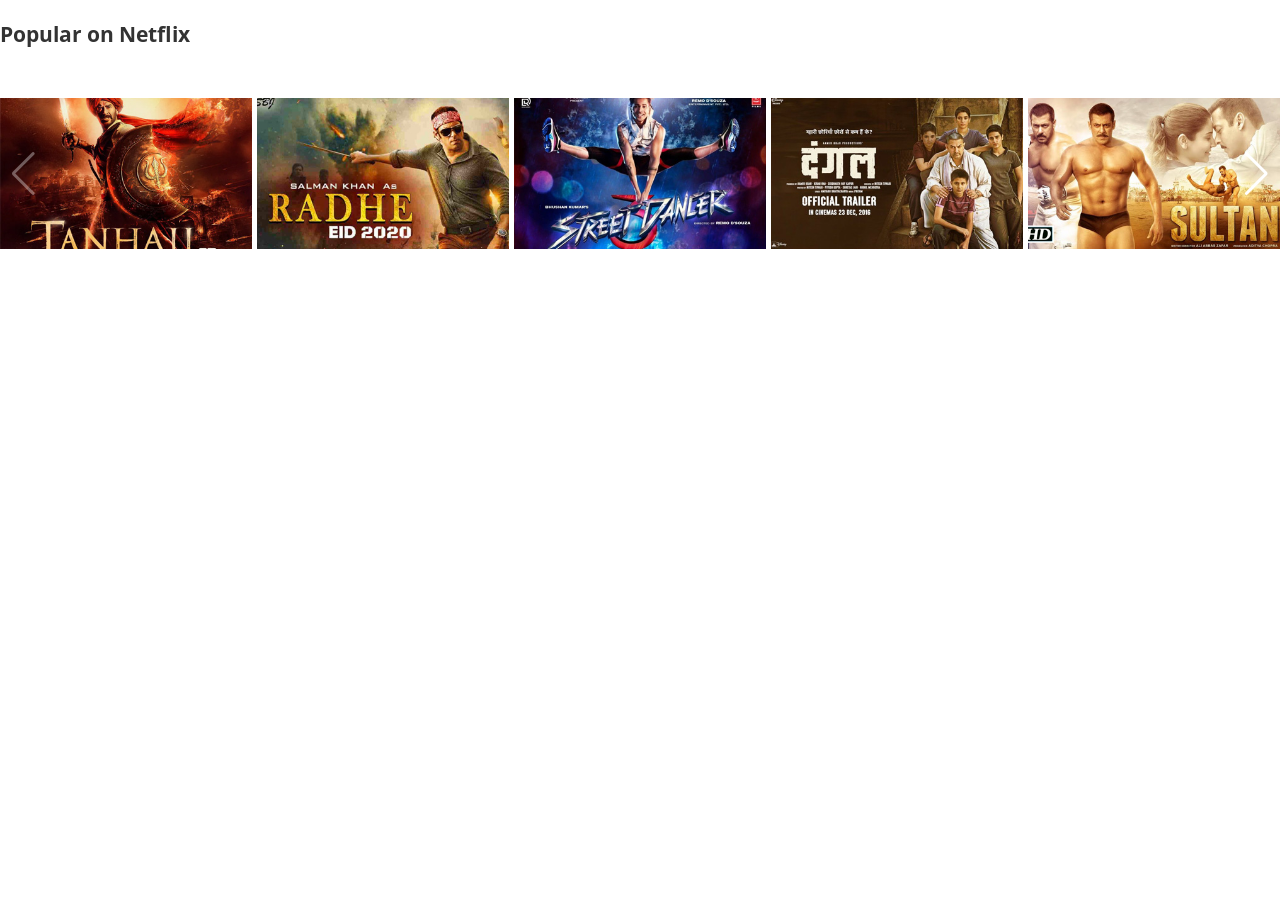
<file: templates/carousel/index.html>
<!DOCTYPE html PUBLIC "-//W3C//DTD XHTML 1.0 Transitional//EN" "http://www.w3.org/TR/xhtml1/DTD/xhtml1-transitional.dtd">
<html xmlns="http://www.w3.org/1999/xhtml">
<head>
<meta http-equiv="Content-Type" content="text/html; charset=utf-8" />
<title>Untitled Document</title>
<meta name="viewport" content="width=device-width, initial-scale=1.0">
<link rel="stylesheet" href="css/swiper.min.css">
<link rel="stylesheet" type="text/css" href="css/style.css">
<link rel="stylesheet" type="text/css" href="https://stackpath.bootstrapcdn.com/font-awesome/4.7.0/css/font-awesome.min.css" >
<link href="https://fonts.googleapis.com/css?family=Open+Sans&display=swap" rel="stylesheet">
</head>

<body>


  <div class="netflix-slider">
    <h2>Popular on Netflix</h2>
    <div class="swiper-container">
      <div class="swiper-wrapper">
      
        <div class="swiper-slide">
           <img src="img/1.jpg" />
          <video class="video" width="100%" height="100%" src="http://www.schauhan.in/wp-content/uploads/2020/04/Video.mp4" autoplay="autoplay"></video>
          
          <!--Hover Content-->
           <div class="video_content">
              <div class="left_con">
                 <div class="play_btn">
                    <div class="circle"><i class="fa fa-play" aria-hidden="true"></i></div>
                 </div>
                 <div class="vid_name">Radhe</div>
                 <div class="vid_detail">
                    <ul class="vid_list">
                      <li class="c_green">99% Match</li>
                      <li class="br_round">13+</li>
                      <li>2h:33m</li>
                    </ul>
                 </div>
                 <div class="vid_category">
                   <ul class="vid_list">
                      <li>Action</li>
                      <li>Drama</li>
                      <li>Comedy</li>
                    </ul>
                 </div>
                 <div class="down_arrow">
                   <i onclick="myFunction()" class="fa fa-chevron-down"></i>
                 </div>
              </div>
              <div class="right_con">
                <i id="mute-video" class="fa fa-play" aria-hidden="true"></i>
              </div>
           </div>
           <!--End Hover Content-->
        </div>
        
        
        
       <div class="swiper-slide">
           <img src="img/2.jpg" />
          <video class="video" width="100%" height="100%" src="http://www.schauhan.in/wp-content/uploads/2020/04/Video.mp4" autoplay="autoplay"></video>
          
          <!--Hover Content-->
           <div class="video_content">
              <div class="left_con">
                 <div class="play_btn">
                    <div class="circle"><i class="fa fa-play" aria-hidden="true"></i></div>
                 </div>
                 <div class="vid_name">Radhe1</div>
                 <div class="vid_detail">
                    <ul class="vid_list">
                      <li class="c_green">99% Match</li>
                      <li class="br_round">13+</li>
                      <li>2h:33m</li>
                    </ul>
                 </div>
                 <div class="vid_category">
                   <ul class="vid_list">
                      <li>Action</li>
                      <li>Drama</li>
                      <li>Comedy</li>
                    </ul>
                 </div>
                 <div class="down_arrow">
                   <i onclick="myFunction()" class="fa fa-chevron-down"></i>
                 </div>
              </div>
              <div class="right_con">
                <i id="mute-video" class="fa fa-play" aria-hidden="true"></i>
              </div>
           </div>
           <!--End Hover Content-->
        </div>
        
        
        
        
        <div class="swiper-slide">
           <img src="img/3.jpg" />
          <video class="video" width="100%" height="100%" src="http://www.schauhan.in/wp-content/uploads/2020/04/Video.mp4" autoplay="autoplay" ></video>
          
          <!--Hover Content-->
           <div class="video_content">
              <div class="left_con">
                 <div class="play_btn">
                    <div class="circle"><i class="fa fa-play" aria-hidden="true"></i></div>
                 </div>
                 <div class="vid_name">Radhe</div>
                 <div class="vid_detail">
                    <ul class="vid_list">
                      <li class="c_green">99% Match</li>
                      <li class="br_round">13+</li>
                      <li>2h:33m</li>
                    </ul>
                 </div>
                 <div class="vid_category">
                   <ul class="vid_list">
                      <li>Action</li>
                      <li>Drama</li>
                      <li>Comedy</li>
                    </ul>
                 </div>
                 <div class="down_arrow">
                   <i onclick="myFunction()" class="fa fa-chevron-down"></i>
                 </div>
              </div>
              <div class="right_con">
                <i id="mute-video" class="fa fa-play" aria-hidden="true"></i>
              </div>
           </div>
           <!--End Hover Content-->
        </div>
        
        
        <div class="swiper-slide">
           <img src="img/4.jpg" />
          <video class="video" width="100%" height="100%" src="http://www.schauhan.in/wp-content/uploads/2020/04/Video.mp4" autoplay="autoplay" ></video>
          
          <!--Hover Content-->
           <div class="video_content">
              <div class="left_con">
                 <div class="play_btn">
                    <div class="circle"><i class="fa fa-play" aria-hidden="true"></i></div>
                 </div>
                 <div class="vid_name">Radhe</div>
                 <div class="vid_detail">
                    <ul class="vid_list">
                      <li class="c_green">99% Match</li>
                      <li class="br_round">13+</li>
                      <li>2h:33m</li>
                    </ul>
                 </div>
                 <div class="vid_category">
                   <ul class="vid_list">
                      <li>Action</li>
                      <li>Drama</li>
                      <li>Comedy</li>
                    </ul>
                 </div>
                 <div class="down_arrow">
                   <i onclick="myFunction()" class="fa fa-chevron-down"></i>
                 </div>
              </div>
              <div class="right_con">
                <i class="fa fa-play" aria-hidden="true"></i>
              </div>
           </div>
           <!--End Hover Content-->
        </div>
        
        
        <div class="swiper-slide">
           <img src="img/5.jpg" />
          <video class="video" width="100%" height="100%" src="http://www.schauhan.in/wp-content/uploads/2020/04/Video.mp4" autoplay="autoplay" ></video>
          
          <!--Hover Content-->
           <div class="video_content">
              <div class="left_con">
                 <div class="play_btn">
                    <div class="circle"><i class="fa fa-play" aria-hidden="true"></i></div>
                 </div>
                 <div class="vid_name">Radhe</div>
                 <div class="vid_detail">
                    <ul class="vid_list">
                      <li class="c_green">99% Match</li>
                      <li class="br_round">13+</li>
                      <li>2h:33m</li>
                    </ul>
                 </div>
                 <div class="vid_category">
                   <ul class="vid_list">
                      <li>Action</li>
                      <li>Drama</li>
                      <li>Comedy</li>
                    </ul>
                 </div>
                <div class="down_arrow">
                   <i onclick="myFunction()" class="fa fa-chevron-down"></i>
                 </div>
              </div>
              <div class="right_con">
                <i class="fa fa-play" aria-hidden="true"></i>
              </div>
           </div>
           <!--End Hover Content-->
        </div>
        
        
        <div class="swiper-slide">
           <img src="img/6.jpg" />
          <video class="video" width="100%" height="100%" src="http://www.schauhan.in/wp-content/uploads/2020/04/Video.mp4" autoplay="autoplay" ></video>
          
          <!--Hover Content-->
           <div class="video_content">
              <div class="left_con">
                 <div class="play_btn">
                    <div class="circle"><i class="fa fa-play" aria-hidden="true"></i></div>
                 </div>
                 <div class="vid_name">Radhe</div>
                 <div class="vid_detail">
                    <ul class="vid_list">
                      <li class="c_green">99% Match</li>
                      <li class="br_round">13+</li>
                      <li>2h:33m</li>
                    </ul>
                 </div>
                 <div class="vid_category">
                   <ul class="vid_list">
                      <li>Action</li>
                      <li>Drama</li>
                      <li>Comedy</li>
                    </ul>
                 </div>
                 <div class="down_arrow">
                   <i onclick="myFunction()" class="fa fa-chevron-down"></i>
                 </div>
              </div>
              <div class="right_con">
                <i class="fa fa-play" aria-hidden="true"></i>
              </div>
           </div>
           <!--End Hover Content-->
        </div>
        
        
        <div class="swiper-slide">
           <img src="img/7.jpg" />
          <video class="video" width="100%" height="100%" src="http://www.schauhan.in/wp-content/uploads/2020/04/Video.mp4" autoplay="autoplay" ></video>
          
          <!--Hover Content-->
           <div class="video_content">
              <div class="left_con">
                 <div class="play_btn">
                    <div class="circle"><i class="fa fa-play" aria-hidden="true"></i></div>
                 </div>
                 <div class="vid_name">Radhe</div>
                 <div class="vid_detail">
                    <ul class="vid_list">
                      <li class="c_green">99% Match</li>
                      <li class="br_round">13+</li>
                      <li>2h:33m</li>
                    </ul>
                 </div>
                 <div class="vid_category">
                   <ul class="vid_list">
                      <li>Action</li>
                      <li>Drama</li>
                      <li>Comedy</li>
                    </ul>
                 </div>
                <div class="down_arrow">
                   <i onclick="myFunction()" class="fa fa-chevron-down"></i>
                 </div>
              </div>
              <div class="right_con">
                <i class="fa fa-play" aria-hidden="true"></i>
              </div>
           </div>
           <!--End Hover Content-->
        </div>
        
        
        <div class="swiper-slide">
           <img src="img/8.jpg" />
          <video class="video" width="100%" height="100%" src="http://www.schauhan.in/wp-content/uploads/2020/04/Video.mp4" autoplay="autoplay" ></video>
          
          <!--Hover Content-->
           <div class="video_content">
              <div class="left_con">
                 <div class="play_btn">
                    <div class="circle"><i class="fa fa-play" aria-hidden="true"></i></div>
                 </div>
                 <div class="vid_name">Radhe</div>
                 <div class="vid_detail">
                    <ul class="vid_list">
                      <li class="c_green">99% Match</li>
                      <li class="br_round">13+</li>
                      <li>2h:33m</li>
                    </ul>
                 </div>
                 <div class="vid_category">
                   <ul class="vid_list">
                      <li>Action</li>
                      <li>Drama</li>
                      <li>Comedy</li>
                    </ul>
                 </div>
                 <div class="down_arrow">
                   <i onclick="myFunction()" class="fa fa-chevron-down"></i>
                 </div>
              </div>
              <div class="right_con">
                <i class="fa fa-play" aria-hidden="true"></i>
              </div>
           </div>
           <!--End Hover Content-->
        </div>
        
        
        <div class="swiper-slide">
           <img src="img/9.jpg" />
          <video class="video" width="100%" height="100%" src="http://www.schauhan.in/wp-content/uploads/2020/04/Video.mp4" autoplay="autoplay" ></video>
          
          <!--Hover Content-->
           <div class="video_content">
              <div class="left_con">
                 <div class="play_btn">
                    <div class="circle"><i class="fa fa-play" aria-hidden="true"></i></div>
                 </div>
                 <div class="vid_name">Radhe</div>
                 <div class="vid_detail">
                    <ul class="vid_list">
                      <li class="c_green">99% Match</li>
                      <li class="br_round">13+</li>
                      <li>2h:33m</li>
                    </ul>
                 </div>
                 <div class="vid_category">
                   <ul class="vid_list">
                      <li>Action</li>
                      <li>Drama</li>
                      <li>Comedy</li>
                    </ul>
                 </div>
                 <div class="down_arrow">
                   <i onclick="myFunction()" class="fa fa-chevron-down"></i>
                 </div>
              </div>
              <div class="right_con">
                <i class="fa fa-play" aria-hidden="true"></i>
              </div>
           </div>
           <!--End Hover Content-->
        </div>
        
        
        <div class="swiper-slide">
           <img src="img/10.jpg" />
          <video class="video" width="100%" height="100%" src="http://www.schauhan.in/wp-content/uploads/2020/04/Video.mp4" autoplay="autoplay" ></video>
          
          <!--Hover Content-->
           <div class="video_content">
              <div class="left_con">
                 <div class="play_btn">
                    <div class="circle"><i class="fa fa-play" aria-hidden="true"></i></div>
                 </div>
                 <div class="vid_name">Radhe</div>
                 <div class="vid_detail">
                    <ul class="vid_list">
                      <li class="c_green">99% Match</li>
                      <li class="br_round">13+</li>
                      <li>2h:33m</li>
                    </ul>
                 </div>
                 <div class="vid_category">
                   <ul class="vid_list">
                      <li>Action</li>
                      <li>Drama</li>
                      <li>Comedy</li>
                    </ul>
                 </div>
                <div class="down_arrow">
                   <i onclick="myFunction()" class="fa fa-chevron-down"></i>
                 </div>
              </div>
              <div class="right_con">
                <i id="mute-video" class="fa fa-play" aria-hidden="true"></i>
              </div>
           </div>
           <!--End Hover Content-->
        </div>
        
        
        
        
        
      </div>
      <!-- Add Pagination -->
      <!-- <div class="swiper-pagination"></div> -->
      <div class="swiper-button-next"></div>
      <div class="swiper-button-prev"></div>
    </div>
  </div>
  
  
  
  
  <!--Video Detail Content-->
  
    <div id="d_container" class="detail_container">
      <div class="detail_left">
        <div class="left_detail_container">
           <div class="c_logo"><img src="img/netflix_logo.png" /></div>
           <div class="p_logo"><img src="img/logo.png" /></div>
           <div class="other_detail">
              <ul>
                <li class="c_green">98% Match</li>
                <li>2020</li>
                <li class="br_round1">18+</li>
                <li>3 Seasons</li>
                <li class="br_round2">AD</li>
              </ul>
           </div>
           <h3>Watch Season 3 Now</h3>
           <p><span>S1:E9<span> "Cofee,Black"</p>
           <p class="video_text">Lorem Ipsum is simply dummy text of the printing and typesetting industry. Lorem Ipsum has been the industry's standard dummy text ever since the 1500s, when an unknown printer took a galley of type and scrambled it to make a type specimen book.</p>
           
           <div class="other_links">
             <span class="play"><i class="fa fa-play"></i> <a href="#">PLAY</a></span>
             <span class="mylist"><i class="fa fa-check"></i> <a href="#">MY LIST</a></span>
             <span class="thumbs"><i class="fa fa-thumbs-up"></i></span>
             <span class="thumbs"><i class="fa fa-thumbs-down"></i></span>
           </div>
           
        </div>
      </div>
      
      <div class="detail_right">
          <div id="close">X</div>
          <div class="vid_bg"></div>
          <video width="100%" height="100%" src="https://vjs.zencdn.net/v/oceans.mp4" autoplay="autoplay"></video>
      </div>
      <div style="clear:both"></div>
    </div>
    
    
    
    
   

 
 
 
 

  <!-- Swiper JS -->
  
  <script src="js/swiper.min.js"></script>
  <script src="js/jquery.min.js"></script>
  <script  src="js/script.js"></script>
  <script src='https://cdnjs.cloudflare.com/ajax/libs/jquery/2.1.3/jquery.min.js'></script>
  
  <script>
     function myFunction() {
        var x = document.getElementById("d_container");
         {
            x.style.display = "block";
         }
    }

    function myFunction1() {
        var x = document.getElementById("Demodiv");
        {
            x.style.display = "block";
        }
    }
  </script>
  
 
  <script>
    var swiper = new Swiper('.swiper-container', {
      slidesPerView: 5,
      spaceBetween: 5,
      slidesPerGroup: 2,
      pagination: {
        el: '.swiper-pagination',
        clickable: true,
      },
      navigation: {
        nextEl: '.swiper-button-next',
        prevEl: '.swiper-button-prev',
      },
    });
  </script>
  
  
  
  
</body>
</html>
</file>
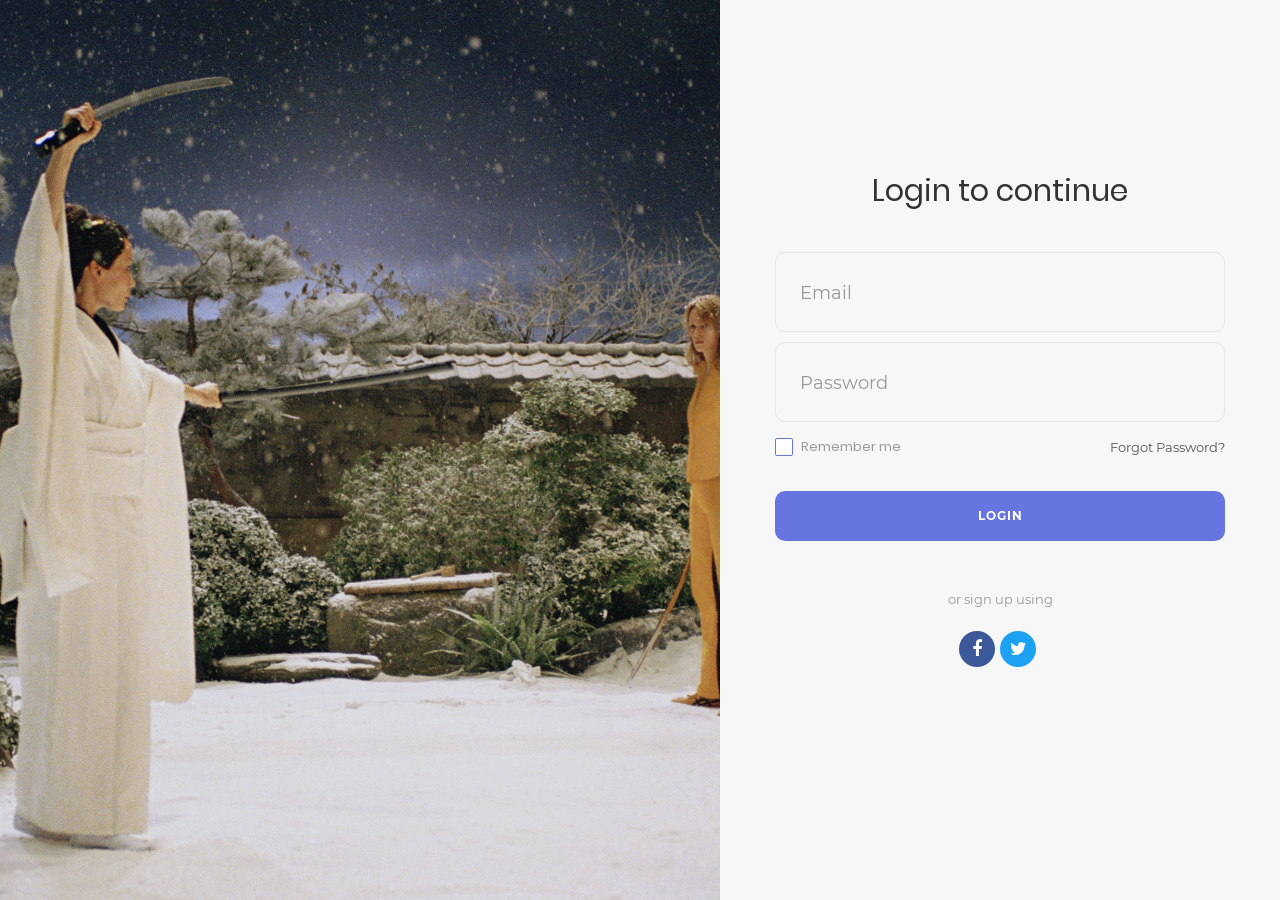
<file: templates/login/index.html>
<!DOCTYPE html>
<html lang="en">
<head>
	<title>Login V18</title>
	<meta charset="UTF-8">
	<meta name="viewport" content="width=device-width, initial-scale=1">
<!--===============================================================================================-->	
	<link rel="icon" type="image/png" href="images/icons/favicon.ico"/>
<!--===============================================================================================-->
	<link rel="stylesheet" type="text/css" href="vendor/bootstrap/css/bootstrap.min.css">
<!--===============================================================================================-->
	<link rel="stylesheet" type="text/css" href="fonts/font-awesome-4.7.0/css/font-awesome.min.css">
<!--===============================================================================================-->
	<link rel="stylesheet" type="text/css" href="fonts/Linearicons-Free-v1.0.0/icon-font.min.css">
<!--===============================================================================================-->
	<link rel="stylesheet" type="text/css" href="vendor/animate/animate.css">
<!--===============================================================================================-->	
	<link rel="stylesheet" type="text/css" href="vendor/css-hamburgers/hamburgers.min.css">
<!--===============================================================================================-->
	<link rel="stylesheet" type="text/css" href="vendor/animsition/css/animsition.min.css">
<!--===============================================================================================-->
	<link rel="stylesheet" type="text/css" href="vendor/select2/select2.min.css">
<!--===============================================================================================-->	
	<link rel="stylesheet" type="text/css" href="vendor/daterangepicker/daterangepicker.css">
<!--===============================================================================================-->
	<link rel="stylesheet" type="text/css" href="css/util.css">
	<link rel="stylesheet" type="text/css" href="css/main.css">
<!--===============================================================================================-->
</head>
<body style="background-color: #666666;">
	
	<div class="limiter">
		<div class="container-login100">
			<div class="wrap-login100">
				<form class="login100-form validate-form">
					<span class="login100-form-title p-b-43">
						Login to continue
					</span>
					
					
					<div class="wrap-input100 validate-input" data-validate = "Valid email is required: ex@abc.xyz">
						<input class="input100" type="text" name="email">
						<span class="focus-input100"></span>
						<span class="label-input100">Email</span>
					</div>
					
					
					<div class="wrap-input100 validate-input" data-validate="Password is required">
						<input class="input100" type="password" name="pass">
						<span class="focus-input100"></span>
						<span class="label-input100">Password</span>
					</div>

					<div class="flex-sb-m w-full p-t-3 p-b-32">
						<div class="contact100-form-checkbox">
							<input class="input-checkbox100" id="ckb1" type="checkbox" name="remember-me">
							<label class="label-checkbox100" for="ckb1">
								Remember me
							</label>
						</div>

						<div>
							<a href="#" class="txt1">
								Forgot Password?
							</a>
						</div>
					</div>
			

					<div class="container-login100-form-btn">
						<button class="login100-form-btn">
							Login
						</button>
					</div>
					
					<div class="text-center p-t-46 p-b-20">
						<span class="txt2">
							or sign up using
						</span>
					</div>

					<div class="login100-form-social flex-c-m">
						<a href="#" class="login100-form-social-item flex-c-m bg1 m-r-5">
							<i class="fa fa-facebook-f" aria-hidden="true"></i>
						</a>

						<a href="#" class="login100-form-social-item flex-c-m bg2 m-r-5">
							<i class="fa fa-twitter" aria-hidden="true"></i>
						</a>
					</div>
				</form>

				<div class="login100-more" style="background-image: url('images/bg-01.jpg');">
				</div>
			</div>
		</div>
	</div>
	
	

	
	
<!--===============================================================================================-->
	<script src="vendor/jquery/jquery-3.2.1.min.js"></script>
<!--===============================================================================================-->
	<script src="vendor/animsition/js/animsition.min.js"></script>
<!--===============================================================================================-->
	<script src="vendor/bootstrap/js/popper.js"></script>
	<script src="vendor/bootstrap/js/bootstrap.min.js"></script>
<!--===============================================================================================-->
	<script src="vendor/select2/select2.min.js"></script>
<!--===============================================================================================-->
	<script src="vendor/daterangepicker/moment.min.js"></script>
	<script src="vendor/daterangepicker/daterangepicker.js"></script>
<!--===============================================================================================-->
	<script src="vendor/countdowntime/countdowntime.js"></script>
<!--===============================================================================================-->
	<script src="js/main.js"></script>

</body>
</html>
</file>
<file: templates/carousel/css/style.css>
ul,li,h1,h2,h3,h4,h5,h6,p
{
	margin:0px;
	padding:0px;
}

body {

  font-family: 'Open Sans' ;
  font-size: 14px;
  color: #fff;
  margin: 0;
  padding: 0;
}

.netflix-slider h2
{
	color:#333;
	margin-top:20px;
}

.swiper-container {
  width: 100%;
  height: 100%;
}

.swiper-slide {
    font-size: 18px;
    background: #fff;
    display: flex;
	cursor:pointer;
   
  }

img {
  max-width: 100%;
  height: auto;
}

video
{
	max-width:100%;
	height:auto;
}

h1 {
  font-family: Arial, Helvetica, sans-serif;
  color: red;
  text-align: center;
}

:root {
  --swiper-theme-color: #fff;
}

.netflix-slider .swiper-wrapper {
  padding: 50px 0;
}

.netflix-slider .swiper-slide {
  -webkit-transition: 250ms all;
  transition: 250ms all;
}

.netflix-slider .swiper-slide:hover {
  -webkit-transform: scale(1.5);
          transform: scale(1.5);
    z-index: 1; 
}

.netflix-slider .swiper-slide:hover .video_content
{
	display:block;
}

.netflix-slider .swiper-slide:hover img
{
	display:none;
}

.netflix-slider .swiper-slide:hover .video
{
	display:block;
}

.video
{
	display:none;
	width:100%;
	height:150px;
}


.netflix-slider .swiper-slide:first-child:hover {
  margin: 0 60px;
}

.netflix-slider .swiper-slide:last-child:hover {
  margin: 0 -40px;
}



.netflix-slider .swiper-slide
{
	position:relative;	
}

.circle
{
	width:20px;
	height:20px;
	position:relative;
	border:1px solid #fff;
	border-radius:100%;
}

.circle:hover i
{
	color:red;
}


.circle i
{
	position:absolute;
	left:60%;
	color:fff;
	font-size:12px;
	top:50%;
	transform:translate(-60%,-50%);
}


.video_content
{
	display:none;
	position:absolute;
	top: 0;
    bottom: 0;
    left: 0;
    right: 0;
	background:rgba(0,0,0,0.8);
	z-index:100000000000000;
}

.left_con
{
	left:10px;
	bottom:30px;
    position:absolute;
}

.vid_name
{
	font-size:12px;
}


.vid_list 
{
	list-style:none;
	margin-top:-9px;
}

.vid_list li
{
	display:inline-block;
	font-size:8px;
}

.br_round
{
	border:1px solid #f2f2f2;
	padding-left:3px;
	padding-right:3px;
	line-height:10px;
}

.c_green
{
	color:rgba(0,153,0,1);
	font-weight:600;
}


.down_arrow
{
	font-size:12px;
	position:fixed;
	left:50%;
	transform:translate(-50%);
	bottom:20px;
	z-index:1000000000000000000000000;
}

.right_con
{
  right:10px;
  bottom:0;
  position:fixed;
}


<!--Video Detail CSS-->

  .detail_container
  {
	  
	  width:100%;
	  height:400px;
	  background:#fff;
	  padding:20px;
	  background: rgb(0,0,0);
  }
  
   #d_container
   {
	   display:none;
	   margin-top:-50px;
   }
  
  .detail_left
  {
	  float:left; 
	  width:40%;
	  height:400px;
	  background:#000;
  }
  
  .left_detail_container
  {
	  padding-left:50px;
	  padding-top:20px;
  }
  
  .other_detail ul
  {
	  margin-top:10px;
  }
  
  .other_detail ul li
  {
	  display:inline-block;
	  margin-left:10px;
	  font-weight:bold;
  }
  
  .other_detail ul li img
  {
	  margin-top:10px;
  }
  
  .other_detail ul li:first-child
  {
	  margin-left:0px;
  }
  
  .br_round1
{
	border:1px solid #f2f2f2;
	padding-left:3px;
	padding-right:3px;
	line-height:15px;
}

  .br_round2
{
	border:1px solid #f2f2f2;
	padding-left:3px;
	font-style: italic;
	padding-right:3px;
	line-height:15px;
}

.left_detail_container p,h3
{
	margin-top:12px;
	color:#ccc;
}

.video_text
{
  display: block;
  display: -webkit-box;
  max-width: 100%;
  height: 50px;
  margin: 0 auto;
  line-height:1.3;
  -webkit-line-clamp: 3;
  -webkit-box-orient: vertical;
  overflow: hidden;
  text-overflow: ellipsis;
  color:#ccc;

}
  
  
  .detail_right
  {
	  float:right;
	  width:60%;
	  height:400px;
	  background:#000;
	  position:relative;
  }
  
  #close
  {
	  position:absolute;
	  right:30px;
	  top:20px;
	  font-family:Verdana, Geneva, sans-serif;
	  color:#fff;
	  font-size:25px;
	  cursor:pointer;
	  z-index:1000000;
  }
  
  .vid_bg
  {
	  width:200px;
	  height:400px;
	  position:absolute;
	  left:0;
	  top:0;
background: rgba(0,0,0,1);
background: -moz-linear-gradient(left, rgba(0,0,0,1) 3%, rgba(0,0,0,0.34) 48%, rgba(0,0,0,0) 71%, rgba(0,0,0,0) 90%);
background: -webkit-gradient(left top, right top, color-stop(3%, rgba(0,0,0,1)), color-stop(48%, rgba(0,0,0,0.34)), color-stop(71%, rgba(0,0,0,0)), color-stop(90%, rgba(0,0,0,0)));
background: -webkit-linear-gradient(left, rgba(0,0,0,1) 3%, rgba(0,0,0,0.34) 48%, rgba(0,0,0,0) 71%, rgba(0,0,0,0) 90%);
background: -o-linear-gradient(left, rgba(0,0,0,1) 3%, rgba(0,0,0,0.34) 48%, rgba(0,0,0,0) 71%, rgba(0,0,0,0) 90%);
background: -ms-linear-gradient(left, rgba(0,0,0,1) 3%, rgba(0,0,0,0.34) 48%, rgba(0,0,0,0) 71%, rgba(0,0,0,0) 90%);
background: linear-gradient(to right, rgba(0,0,0,1) 3%, rgba(0,0,0,0.34) 48%, rgba(0,0,0,0) 71%, rgba(0,0,0,0) 90%);
filter: progid:DXImageTransform.Microsoft.gradient( startColorstr='#000000', endColorstr='#000000', GradientType=1 );
  }
  
  .detail_right img
  {
	  position:absolute;
	  left:0;
	  top:0;
  }
  
  .other_links
  {
	  margin-top:30px;
  }
  
  .play
  {
	  background:rgba(255,0,0,1);
	  color:#fff;
	  text-decoration:none;
	  padding:5px 20px 5px 20px;
  }
  
  .play a
  {
	  color:#fff;
	  text-decoration:none;
  }
  
  .mylist
  {
	  border:1px solid #ccc;
	  color:#fff;
	  margin-left:5px;
	  box-sizing:border-box;
	  text-decoration:none;
	  padding:4px 20px 4px 20px;
  }
  
  .mylist a
  {
	  color:#fff;
	  text-decoration:none;
  }
  
  .thumbs
  {
	display:inline-block;
	margin-left:10px;
	top:7px;
	width:25px;
	height:25px;
	line-height:25px;
	position:relative;
	border:1px solid #fff;
	border-radius:100%;
	z-index:100000000000;
  }
  
  .thumbs i
  {
	  position:absolute;
	  top:50%;
	  left:50%;
	  transform:translate(-50%,-50%)
  }
  
  




@media all and (max-width: 768px), only screen and (-webkit-min-device-pixel-ratio: 2) and  only screen and (min-resolution: 192dpi) and (max-width: 1024px), only screen and (min-resolution: 2dppx) and (max-width: 1024px) {
	
	
.netflix-slider .swiper-slide:hover {
  -webkit-transform: scale(1.2);
          transform: scale(1.2);
    z-index: 1; 
}	
	
.swiper-button-next
{
	display:none;
	
}

.swiper-button-next
{
	display:none;	
}

.swiper-button-prev
{
	display:none;	
}

.swiper-slide
{
	min-width:180px;
	height:90px;
}

.
   
}
</file>
<file: templates/login/vendor/daterangepicker/daterangepicker.css>
.daterangepicker {
  position: absolute;
  color: inherit;
  background-color: #fff;
  border-radius: 4px;
  width: 278px;
  padding: 4px;
  margin-top: 1px;
  top: 100px;
  left: 20px;
  /* Calendars */ }
  .daterangepicker:before, .daterangepicker:after {
    position: absolute;
    display: inline-block;
    border-bottom-color: rgba(0, 0, 0, 0.2);
    content: ''; }
  .daterangepicker:before {
    top: -7px;
    border-right: 7px solid transparent;
    border-left: 7px solid transparent;
    border-bottom: 7px solid #ccc; }
  .daterangepicker:after {
    top: -6px;
    border-right: 6px solid transparent;
    border-bottom: 6px solid #fff;
    border-left: 6px solid transparent; }
  .daterangepicker.opensleft:before {
    right: 9px; }
  .daterangepicker.opensleft:after {
    right: 10px; }
  .daterangepicker.openscenter:before {
    left: 0;
    right: 0;
    width: 0;
    margin-left: auto;
    margin-right: auto; }
  .daterangepicker.openscenter:after {
    left: 0;
    right: 0;
    width: 0;
    margin-left: auto;
    margin-right: auto; }
  .daterangepicker.opensright:before {
    left: 9px; }
  .daterangepicker.opensright:after {
    left: 10px; }
  .daterangepicker.dropup {
    margin-top: -5px; }
    .daterangepicker.dropup:before {
      top: initial;
      bottom: -7px;
      border-bottom: initial;
      border-top: 7px solid #ccc; }
    .daterangepicker.dropup:after {
      top: initial;
      bottom: -6px;
      border-bottom: initial;
      border-top: 6px solid #fff; }
  .daterangepicker.dropdown-menu {
    max-width: none;
    z-index: 3001; }
  .daterangepicker.single .ranges, .daterangepicker.single .calendar {
    float: none; }
  .daterangepicker.show-calendar .calendar {
    display: block; }
  .daterangepicker .calendar {
    display: none;
    max-width: 270px;
    margin: 4px; }
    .daterangepicker .calendar.single .calendar-table {
      border: none; }
    .daterangepicker .calendar th, .daterangepicker .calendar td {
      white-space: nowrap;
      text-align: center;
      min-width: 32px; }
  .daterangepicker .calendar-table {
    border: 1px solid #fff;
    padding: 4px;
    border-radius: 4px;
    background-color: #fff; }
  .daterangepicker table {
    width: 100%;
    margin: 0; }
  .daterangepicker td, .daterangepicker th {
    text-align: center;
    width: 20px;
    height: 20px;
    border-radius: 4px;
    border: 1px solid transparent;
    white-space: nowrap;
    cursor: pointer; }
    .daterangepicker td.available:hover, .daterangepicker th.available:hover {
      background-color: #eee;
      border-color: transparent;
      color: inherit; }
    .daterangepicker td.week, .daterangepicker th.week {
      font-size: 80%;
      color: #ccc; }
  .daterangepicker td.off, .daterangepicker td.off.in-range, .daterangepicker td.off.start-date, .daterangepicker td.off.end-date {
    background-color: #fff;
    border-color: transparent;
    color: #999; }
  .daterangepicker td.in-range {
    background-color: #ebf4f8;
    border-color: transparent;
    color: #000;
    border-radius: 0; }
  .daterangepicker td.start-date {
    border-radius: 4px 0 0 4px; }
  .daterangepicker td.end-date {
    border-radius: 0 4px 4px 0; }
  .daterangepicker td.start-date.end-date {
    border-radius: 4px; }
  .daterangepicker td.active, .daterangepicker td.active:hover {
    background-color: #357ebd;
    border-color: transparent;
    color: #fff; }
  .daterangepicker th.month {
    width: auto; }
  .daterangepicker td.disabled, .daterangepicker option.disabled {
    color: #999;
    cursor: not-allowed;
    text-decoration: line-through; }
  .daterangepicker select.monthselect, .daterangepicker select.yearselect {
    font-size: 12px;
    padding: 1px;
    height: auto;
    margin: 0;
    cursor: default; }
  .daterangepicker select.monthselect {
    margin-right: 2%;
    width: 56%; }
  .daterangepicker select.yearselect {
    width: 40%; }
  .daterangepicker select.hourselect, .daterangepicker select.minuteselect, .daterangepicker select.secondselect, .daterangepicker select.ampmselect {
    width: 50px;
    margin-bottom: 0; }
  .daterangepicker .input-mini {
    border: 1px solid #ccc;
    border-radius: 4px;
    color: #555;
    height: 30px;
    line-height: 30px;
    display: block;
    vertical-align: middle;
    margin: 0 0 5px 0;
    padding: 0 6px 0 28px;
    width: 100%; }
    .daterangepicker .input-mini.active {
      border: 1px solid #08c;
      border-radius: 4px; }
  .daterangepicker .daterangepicker_input {
    position: relative; }
    .daterangepicker .daterangepicker_input i {
      position: absolute;
      left: 8px;
      top: 8px; }
  .daterangepicker.rtl .input-mini {
    padding-right: 28px;
    padding-left: 6px; }
  .daterangepicker.rtl .daterangepicker_input i {
    left: auto;
    right: 8px; }
  .daterangepicker .calendar-time {
    text-align: center;
    margin: 5px auto;
    line-height: 30px;
    position: relative;
    padding-left: 28px; }
    .daterangepicker .calendar-time select.disabled {
      color: #ccc;
      cursor: not-allowed; }

.ranges {
  font-size: 11px;
  float: none;
  margin: 4px;
  text-align: left; }
  .ranges ul {
    list-style: none;
    margin: 0 auto;
    padding: 0;
    width: 100%; }
  .ranges li {
    font-size: 13px;
    background-color: #f5f5f5;
    border: 1px solid #f5f5f5;
    border-radius: 4px;
    color: #08c;
    padding: 3px 12px;
    margin-bottom: 8px;
    cursor: pointer; }
    .ranges li:hover {
      background-color: #08c;
      border: 1px solid #08c;
      color: #fff; }
    .ranges li.active {
      background-color: #08c;
      border: 1px solid #08c;
      color: #fff; }

/*  Larger Screen Styling */
@media (min-width: 564px) {
  .daterangepicker {
    width: auto; }
    .daterangepicker .ranges ul {
      width: 160px; }
    .daterangepicker.single .ranges ul {
      width: 100%; }
    .daterangepicker.single .calendar.left {
      clear: none; }
    .daterangepicker.single.ltr .ranges, .daterangepicker.single.ltr .calendar {
      float: left; }
    .daterangepicker.single.rtl .ranges, .daterangepicker.single.rtl .calendar {
      float: right; }
    .daterangepicker.ltr {
      direction: ltr;
      text-align: left; }
      .daterangepicker.ltr .calendar.left {
        clear: left;
        margin-right: 0; }
        .daterangepicker.ltr .calendar.left .calendar-table {
          border-right: none;
          border-top-right-radius: 0;
          border-bottom-right-radius: 0; }
      .daterangepicker.ltr .calendar.right {
        margin-left: 0; }
        .daterangepicker.ltr .calendar.right .calendar-table {
          border-left: none;
          border-top-left-radius: 0;
          border-bottom-left-radius: 0; }
      .daterangepicker.ltr .left .daterangepicker_input {
        padding-right: 12px; }
      .daterangepicker.ltr .calendar.left .calendar-table {
        padding-right: 12px; }
      .daterangepicker.ltr .ranges, .daterangepicker.ltr .calendar {
        float: left; }
    .daterangepicker.rtl {
      direction: rtl;
      text-align: right; }
      .daterangepicker.rtl .calendar.left {
        clear: right;
        margin-left: 0; }
        .daterangepicker.rtl .calendar.left .calendar-table {
          border-left: none;
          border-top-left-radius: 0;
          border-bottom-left-radius: 0; }
      .daterangepicker.rtl .calendar.right {
        margin-right: 0; }
        .daterangepicker.rtl .calendar.right .calendar-table {
          border-right: none;
          border-top-right-radius: 0;
          border-bottom-right-radius: 0; }
      .daterangepicker.rtl .left .daterangepicker_input {
        padding-left: 12px; }
      .daterangepicker.rtl .calendar.left .calendar-table {
        padding-left: 12px; }
      .daterangepicker.rtl .ranges, .daterangepicker.rtl .calendar {
        text-align: right;
        float: right; } }
@media (min-width: 730px) {
  .daterangepicker .ranges {
    width: auto; }
  .daterangepicker.ltr .ranges {
    float: left; }
  .daterangepicker.rtl .ranges {
    float: right; }
  .daterangepicker .calendar.left {
    clear: none !important; } }
</file>
<file: templates/login/css/util.css>
/*[ FONT SIZE ]
///////////////////////////////////////////////////////////
*/
.fs-1 {font-size: 1px;}
.fs-2 {font-size: 2px;}
.fs-3 {font-size: 3px;}
.fs-4 {font-size: 4px;}
.fs-5 {font-size: 5px;}
.fs-6 {font-size: 6px;}
.fs-7 {font-size: 7px;}
.fs-8 {font-size: 8px;}
.fs-9 {font-size: 9px;}
.fs-10 {font-size: 10px;}
.fs-11 {font-size: 11px;}
.fs-12 {font-size: 12px;}
.fs-13 {font-size: 13px;}
.fs-14 {font-size: 14px;}
.fs-15 {font-size: 15px;}
.fs-16 {font-size: 16px;}
.fs-17 {font-size: 17px;}
.fs-18 {font-size: 18px;}
.fs-19 {font-size: 19px;}
.fs-20 {font-size: 20px;}
.fs-21 {font-size: 21px;}
.fs-22 {font-size: 22px;}
.fs-23 {font-size: 23px;}
.fs-24 {font-size: 24px;}
.fs-25 {font-size: 25px;}
.fs-26 {font-size: 26px;}
.fs-27 {font-size: 27px;}
.fs-28 {font-size: 28px;}
.fs-29 {font-size: 29px;}
.fs-30 {font-size: 30px;}
.fs-31 {font-size: 31px;}
.fs-32 {font-size: 32px;}
.fs-33 {font-size: 33px;}
.fs-34 {font-size: 34px;}
.fs-35 {font-size: 35px;}
.fs-36 {font-size: 36px;}
.fs-37 {font-size: 37px;}
.fs-38 {font-size: 38px;}
.fs-39 {font-size: 39px;}
.fs-40 {font-size: 40px;}
.fs-41 {font-size: 41px;}
.fs-42 {font-size: 42px;}
.fs-43 {font-size: 43px;}
.fs-44 {font-size: 44px;}
.fs-45 {font-size: 45px;}
.fs-46 {font-size: 46px;}
.fs-47 {font-size: 47px;}
.fs-48 {font-size: 48px;}
.fs-49 {font-size: 49px;}
.fs-50 {font-size: 50px;}
.fs-51 {font-size: 51px;}
.fs-52 {font-size: 52px;}
.fs-53 {font-size: 53px;}
.fs-54 {font-size: 54px;}
.fs-55 {font-size: 55px;}
.fs-56 {font-size: 56px;}
.fs-57 {font-size: 57px;}
.fs-58 {font-size: 58px;}
.fs-59 {font-size: 59px;}
.fs-60 {font-size: 60px;}
.fs-61 {font-size: 61px;}
.fs-62 {font-size: 62px;}
.fs-63 {font-size: 63px;}
.fs-64 {font-size: 64px;}
.fs-65 {font-size: 65px;}
.fs-66 {font-size: 66px;}
.fs-67 {font-size: 67px;}
.fs-68 {font-size: 68px;}
.fs-69 {font-size: 69px;}
.fs-70 {font-size: 70px;}
.fs-71 {font-size: 71px;}
.fs-72 {font-size: 72px;}
.fs-73 {font-size: 73px;}
.fs-74 {font-size: 74px;}
.fs-75 {font-size: 75px;}
.fs-76 {font-size: 76px;}
.fs-77 {font-size: 77px;}
.fs-78 {font-size: 78px;}
.fs-79 {font-size: 79px;}
.fs-80 {font-size: 80px;}
.fs-81 {font-size: 81px;}
.fs-82 {font-size: 82px;}
.fs-83 {font-size: 83px;}
.fs-84 {font-size: 84px;}
.fs-85 {font-size: 85px;}
.fs-86 {font-size: 86px;}
.fs-87 {font-size: 87px;}
.fs-88 {font-size: 88px;}
.fs-89 {font-size: 89px;}
.fs-90 {font-size: 90px;}
.fs-91 {font-size: 91px;}
.fs-92 {font-size: 92px;}
.fs-93 {font-size: 93px;}
.fs-94 {font-size: 94px;}
.fs-95 {font-size: 95px;}
.fs-96 {font-size: 96px;}
.fs-97 {font-size: 97px;}
.fs-98 {font-size: 98px;}
.fs-99 {font-size: 99px;}
.fs-100 {font-size: 100px;}
.fs-101 {font-size: 101px;}
.fs-102 {font-size: 102px;}
.fs-103 {font-size: 103px;}
.fs-104 {font-size: 104px;}
.fs-105 {font-size: 105px;}
.fs-106 {font-size: 106px;}
.fs-107 {font-size: 107px;}
.fs-108 {font-size: 108px;}
.fs-109 {font-size: 109px;}
.fs-110 {font-size: 110px;}
.fs-111 {font-size: 111px;}
.fs-112 {font-size: 112px;}
.fs-113 {font-size: 113px;}
.fs-114 {font-size: 114px;}
.fs-115 {font-size: 115px;}
.fs-116 {font-size: 116px;}
.fs-117 {font-size: 117px;}
.fs-118 {font-size: 118px;}
.fs-119 {font-size: 119px;}
.fs-120 {font-size: 120px;}
.fs-121 {font-size: 121px;}
.fs-122 {font-size: 122px;}
.fs-123 {font-size: 123px;}
.fs-124 {font-size: 124px;}
.fs-125 {font-size: 125px;}
.fs-126 {font-size: 126px;}
.fs-127 {font-size: 127px;}
.fs-128 {font-size: 128px;}
.fs-129 {font-size: 129px;}
.fs-130 {font-size: 130px;}
.fs-131 {font-size: 131px;}
.fs-132 {font-size: 132px;}
.fs-133 {font-size: 133px;}
.fs-134 {font-size: 134px;}
.fs-135 {font-size: 135px;}
.fs-136 {font-size: 136px;}
.fs-137 {font-size: 137px;}
.fs-138 {font-size: 138px;}
.fs-139 {font-size: 139px;}
.fs-140 {font-size: 140px;}
.fs-141 {font-size: 141px;}
.fs-142 {font-size: 142px;}
.fs-143 {font-size: 143px;}
.fs-144 {font-size: 144px;}
.fs-145 {font-size: 145px;}
.fs-146 {font-size: 146px;}
.fs-147 {font-size: 147px;}
.fs-148 {font-size: 148px;}
.fs-149 {font-size: 149px;}
.fs-150 {font-size: 150px;}
.fs-151 {font-size: 151px;}
.fs-152 {font-size: 152px;}
.fs-153 {font-size: 153px;}
.fs-154 {font-size: 154px;}
.fs-155 {font-size: 155px;}
.fs-156 {font-size: 156px;}
.fs-157 {font-size: 157px;}
.fs-158 {font-size: 158px;}
.fs-159 {font-size: 159px;}
.fs-160 {font-size: 160px;}
.fs-161 {font-size: 161px;}
.fs-162 {font-size: 162px;}
.fs-163 {font-size: 163px;}
.fs-164 {font-size: 164px;}
.fs-165 {font-size: 165px;}
.fs-166 {font-size: 166px;}
.fs-167 {font-size: 167px;}
.fs-168 {font-size: 168px;}
.fs-169 {font-size: 169px;}
.fs-170 {font-size: 170px;}
.fs-171 {font-size: 171px;}
.fs-172 {font-size: 172px;}
.fs-173 {font-size: 173px;}
.fs-174 {font-size: 174px;}
.fs-175 {font-size: 175px;}
.fs-176 {font-size: 176px;}
.fs-177 {font-size: 177px;}
.fs-178 {font-size: 178px;}
.fs-179 {font-size: 179px;}
.fs-180 {font-size: 180px;}
.fs-181 {font-size: 181px;}
.fs-182 {font-size: 182px;}
.fs-183 {font-size: 183px;}
.fs-184 {font-size: 184px;}
.fs-185 {font-size: 185px;}
.fs-186 {font-size: 186px;}
.fs-187 {font-size: 187px;}
.fs-188 {font-size: 188px;}
.fs-189 {font-size: 189px;}
.fs-190 {font-size: 190px;}
.fs-191 {font-size: 191px;}
.fs-192 {font-size: 192px;}
.fs-193 {font-size: 193px;}
.fs-194 {font-size: 194px;}
.fs-195 {font-size: 195px;}
.fs-196 {font-size: 196px;}
.fs-197 {font-size: 197px;}
.fs-198 {font-size: 198px;}
.fs-199 {font-size: 199px;}
.fs-200 {font-size: 200px;}

/*[ PADDING ]
///////////////////////////////////////////////////////////
*/
.p-t-0 {padding-top: 0px;}
.p-t-1 {padding-top: 1px;}
.p-t-2 {padding-top: 2px;}
.p-t-3 {padding-top: 3px;}
.p-t-4 {padding-top: 4px;}
.p-t-5 {padding-top: 5px;}
.p-t-6 {padding-top: 6px;}
.p-t-7 {padding-top: 7px;}
.p-t-8 {padding-top: 8px;}
.p-t-9 {padding-top: 9px;}
.p-t-10 {padding-top: 10px;}
.p-t-11 {padding-top: 11px;}
.p-t-12 {padding-top: 12px;}
.p-t-13 {padding-top: 13px;}
.p-t-14 {padding-top: 14px;}
.p-t-15 {padding-top: 15px;}
.p-t-16 {padding-top: 16px;}
.p-t-17 {padding-top: 17px;}
.p-t-18 {padding-top: 18px;}
.p-t-19 {padding-top: 19px;}
.p-t-20 {padding-top: 20px;}
.p-t-21 {padding-top: 21px;}
.p-t-22 {padding-top: 22px;}
.p-t-23 {padding-top: 23px;}
.p-t-24 {padding-top: 24px;}
.p-t-25 {padding-top: 25px;}
.p-t-26 {padding-top: 26px;}
.p-t-27 {padding-top: 27px;}
.p-t-28 {padding-top: 28px;}
.p-t-29 {padding-top: 29px;}
.p-t-30 {padding-top: 30px;}
.p-t-31 {padding-top: 31px;}
.p-t-32 {padding-top: 32px;}
.p-t-33 {padding-top: 33px;}
.p-t-34 {padding-top: 34px;}
.p-t-35 {padding-top: 35px;}
.p-t-36 {padding-top: 36px;}
.p-t-37 {padding-top: 37px;}
.p-t-38 {padding-top: 38px;}
.p-t-39 {padding-top: 39px;}
.p-t-40 {padding-top: 40px;}
.p-t-41 {padding-top: 41px;}
.p-t-42 {padding-top: 42px;}
.p-t-43 {padding-top: 43px;}
.p-t-44 {padding-top: 44px;}
.p-t-45 {padding-top: 45px;}
.p-t-46 {padding-top: 46px;}
.p-t-47 {padding-top: 47px;}
.p-t-48 {padding-top: 48px;}
.p-t-49 {padding-top: 49px;}
.p-t-50 {padding-top: 50px;}
.p-t-51 {padding-top: 51px;}
.p-t-52 {padding-top: 52px;}
.p-t-53 {padding-top: 53px;}
.p-t-54 {padding-top: 54px;}
.p-t-55 {padding-top: 55px;}
.p-t-56 {padding-top: 56px;}
.p-t-57 {padding-top: 57px;}
.p-t-58 {padding-top: 58px;}
.p-t-59 {padding-top: 59px;}
.p-t-60 {padding-top: 60px;}
.p-t-61 {padding-top: 61px;}
.p-t-62 {padding-top: 62px;}
.p-t-63 {padding-top: 63px;}
.p-t-64 {padding-top: 64px;}
.p-t-65 {padding-top: 65px;}
.p-t-66 {padding-top: 66px;}
.p-t-67 {padding-top: 67px;}
.p-t-68 {padding-top: 68px;}
.p-t-69 {padding-top: 69px;}
.p-t-70 {padding-top: 70px;}
.p-t-71 {padding-top: 71px;}
.p-t-72 {padding-top: 72px;}
.p-t-73 {padding-top: 73px;}
.p-t-74 {padding-top: 74px;}
.p-t-75 {padding-top: 75px;}
.p-t-76 {padding-top: 76px;}
.p-t-77 {padding-top: 77px;}
.p-t-78 {padding-top: 78px;}
.p-t-79 {padding-top: 79px;}
.p-t-80 {padding-top: 80px;}
.p-t-81 {padding-top: 81px;}
.p-t-82 {padding-top: 82px;}
.p-t-83 {padding-top: 83px;}
.p-t-84 {padding-top: 84px;}
.p-t-85 {padding-top: 85px;}
.p-t-86 {padding-top: 86px;}
.p-t-87 {padding-top: 87px;}
.p-t-88 {padding-top: 88px;}
.p-t-89 {padding-top: 89px;}
.p-t-90 {padding-top: 90px;}
.p-t-91 {padding-top: 91px;}
.p-t-92 {padding-top: 92px;}
.p-t-93 {padding-top: 93px;}
.p-t-94 {padding-top: 94px;}
.p-t-95 {padding-top: 95px;}
.p-t-96 {padding-top: 96px;}
.p-t-97 {padding-top: 97px;}
.p-t-98 {padding-top: 98px;}
.p-t-99 {padding-top: 99px;}
.p-t-100 {padding-top: 100px;}
.p-t-101 {padding-top: 101px;}
.p-t-102 {padding-top: 102px;}
.p-t-103 {padding-top: 103px;}
.p-t-104 {padding-top: 104px;}
.p-t-105 {padding-top: 105px;}
.p-t-106 {padding-top: 106px;}
.p-t-107 {padding-top: 107px;}
.p-t-108 {padding-top: 108px;}
.p-t-109 {padding-top: 109px;}
.p-t-110 {padding-top: 110px;}
.p-t-111 {padding-top: 111px;}
.p-t-112 {padding-top: 112px;}
.p-t-113 {padding-top: 113px;}
.p-t-114 {padding-top: 114px;}
.p-t-115 {padding-top: 115px;}
.p-t-116 {padding-top: 116px;}
.p-t-117 {padding-top: 117px;}
.p-t-118 {padding-top: 118px;}
.p-t-119 {padding-top: 119px;}
.p-t-120 {padding-top: 120px;}
.p-t-121 {padding-top: 121px;}
.p-t-122 {padding-top: 122px;}
.p-t-123 {padding-top: 123px;}
.p-t-124 {padding-top: 124px;}
.p-t-125 {padding-top: 125px;}
.p-t-126 {padding-top: 126px;}
.p-t-127 {padding-top: 127px;}
.p-t-128 {padding-top: 128px;}
.p-t-129 {padding-top: 129px;}
.p-t-130 {padding-top: 130px;}
.p-t-131 {padding-top: 131px;}
.p-t-132 {padding-top: 132px;}
.p-t-133 {padding-top: 133px;}
.p-t-134 {padding-top: 134px;}
.p-t-135 {padding-top: 135px;}
.p-t-136 {padding-top: 136px;}
.p-t-137 {padding-top: 137px;}
.p-t-138 {padding-top: 138px;}
.p-t-139 {padding-top: 139px;}
.p-t-140 {padding-top: 140px;}
.p-t-141 {padding-top: 141px;}
.p-t-142 {padding-top: 142px;}
.p-t-143 {padding-top: 143px;}
.p-t-144 {padding-top: 144px;}
.p-t-145 {padding-top: 145px;}
.p-t-146 {padding-top: 146px;}
.p-t-147 {padding-top: 147px;}
.p-t-148 {padding-top: 148px;}
.p-t-149 {padding-top: 149px;}
.p-t-150 {padding-top: 150px;}
.p-t-151 {padding-top: 151px;}
.p-t-152 {padding-top: 152px;}
.p-t-153 {padding-top: 153px;}
.p-t-154 {padding-top: 154px;}
.p-t-155 {padding-top: 155px;}
.p-t-156 {padding-top: 156px;}
.p-t-157 {padding-top: 157px;}
.p-t-158 {padding-top: 158px;}
.p-t-159 {padding-top: 159px;}
.p-t-160 {padding-top: 160px;}
.p-t-161 {padding-top: 161px;}
.p-t-162 {padding-top: 162px;}
.p-t-163 {padding-top: 163px;}
.p-t-164 {padding-top: 164px;}
.p-t-165 {padding-top: 165px;}
.p-t-166 {padding-top: 166px;}
.p-t-167 {padding-top: 167px;}
.p-t-168 {padding-top: 168px;}
.p-t-169 {padding-top: 169px;}
.p-t-170 {padding-top: 170px;}
.p-t-171 {padding-top: 171px;}
.p-t-172 {padding-top: 172px;}
.p-t-173 {padding-top: 173px;}
.p-t-174 {padding-top: 174px;}
.p-t-175 {padding-top: 175px;}
.p-t-176 {padding-top: 176px;}
.p-t-177 {padding-top: 177px;}
.p-t-178 {padding-top: 178px;}
.p-t-179 {padding-top: 179px;}
.p-t-180 {padding-top: 180px;}
.p-t-181 {padding-top: 181px;}
.p-t-182 {padding-top: 182px;}
.p-t-183 {padding-top: 183px;}
.p-t-184 {padding-top: 184px;}
.p-t-185 {padding-top: 185px;}
.p-t-186 {padding-top: 186px;}
.p-t-187 {padding-top: 187px;}
.p-t-188 {padding-top: 188px;}
.p-t-189 {padding-top: 189px;}
.p-t-190 {padding-top: 190px;}
.p-t-191 {padding-top: 191px;}
.p-t-192 {padding-top: 192px;}
.p-t-193 {padding-top: 193px;}
.p-t-194 {padding-top: 194px;}
.p-t-195 {padding-top: 195px;}
.p-t-196 {padding-top: 196px;}
.p-t-197 {padding-top: 197px;}
.p-t-198 {padding-top: 198px;}
.p-t-199 {padding-top: 199px;}
.p-t-200 {padding-top: 200px;}
.p-t-201 {padding-top: 201px;}
.p-t-202 {padding-top: 202px;}
.p-t-203 {padding-top: 203px;}
.p-t-204 {padding-top: 204px;}
.p-t-205 {padding-top: 205px;}
.p-t-206 {padding-top: 206px;}
.p-t-207 {padding-top: 207px;}
.p-t-208 {padding-top: 208px;}
.p-t-209 {padding-top: 209px;}
.p-t-210 {padding-top: 210px;}
.p-t-211 {padding-top: 211px;}
.p-t-212 {padding-top: 212px;}
.p-t-213 {padding-top: 213px;}
.p-t-214 {padding-top: 214px;}
.p-t-215 {padding-top: 215px;}
.p-t-216 {padding-top: 216px;}
.p-t-217 {padding-top: 217px;}
.p-t-218 {padding-top: 218px;}
.p-t-219 {padding-top: 219px;}
.p-t-220 {padding-top: 220px;}
.p-t-221 {padding-top: 221px;}
.p-t-222 {padding-top: 222px;}
.p-t-223 {padding-top: 223px;}
.p-t-224 {padding-top: 224px;}
.p-t-225 {padding-top: 225px;}
.p-t-226 {padding-top: 226px;}
.p-t-227 {padding-top: 227px;}
.p-t-228 {padding-top: 228px;}
.p-t-229 {padding-top: 229px;}
.p-t-230 {padding-top: 230px;}
.p-t-231 {padding-top: 231px;}
.p-t-232 {padding-top: 232px;}
.p-t-233 {padding-top: 233px;}
.p-t-234 {padding-top: 234px;}
.p-t-235 {padding-top: 235px;}
.p-t-236 {padding-top: 236px;}
.p-t-237 {padding-top: 237px;}
.p-t-238 {padding-top: 238px;}
.p-t-239 {padding-top: 239px;}
.p-t-240 {padding-top: 240px;}
.p-t-241 {padding-top: 241px;}
.p-t-242 {padding-top: 242px;}
.p-t-243 {padding-top: 243px;}
.p-t-244 {padding-top: 244px;}
.p-t-245 {padding-top: 245px;}
.p-t-246 {padding-top: 246px;}
.p-t-247 {padding-top: 247px;}
.p-t-248 {padding-top: 248px;}
.p-t-249 {padding-top: 249px;}
.p-t-250 {padding-top: 250px;}
.p-b-0 {padding-bottom: 0px;}
.p-b-1 {padding-bottom: 1px;}
.p-b-2 {padding-bottom: 2px;}
.p-b-3 {padding-bottom: 3px;}
.p-b-4 {padding-bottom: 4px;}
.p-b-5 {padding-bottom: 5px;}
.p-b-6 {padding-bottom: 6px;}
.p-b-7 {padding-bottom: 7px;}
.p-b-8 {padding-bottom: 8px;}
.p-b-9 {padding-bottom: 9px;}
.p-b-10 {padding-bottom: 10px;}
.p-b-11 {padding-bottom: 11px;}
.p-b-12 {padding-bottom: 12px;}
.p-b-13 {padding-bottom: 13px;}
.p-b-14 {padding-bottom: 14px;}
.p-b-15 {padding-bottom: 15px;}
.p-b-16 {padding-bottom: 16px;}
.p-b-17 {padding-bottom: 17px;}
.p-b-18 {padding-bottom: 18px;}
.p-b-19 {padding-bottom: 19px;}
.p-b-20 {padding-bottom: 20px;}
.p-b-21 {padding-bottom: 21px;}
.p-b-22 {padding-bottom: 22px;}
.p-b-23 {padding-bottom: 23px;}
.p-b-24 {padding-bottom: 24px;}
.p-b-25 {padding-bottom: 25px;}
.p-b-26 {padding-bottom: 26px;}
.p-b-27 {padding-bottom: 27px;}
.p-b-28 {padding-bottom: 28px;}
.p-b-29 {padding-bottom: 29px;}
.p-b-30 {padding-bottom: 30px;}
.p-b-31 {padding-bottom: 31px;}
.p-b-32 {padding-bottom: 32px;}
.p-b-33 {padding-bottom: 33px;}
.p-b-34 {padding-bottom: 34px;}
.p-b-35 {padding-bottom: 35px;}
.p-b-36 {padding-bottom: 36px;}
.p-b-37 {padding-bottom: 37px;}
.p-b-38 {padding-bottom: 38px;}
.p-b-39 {padding-bottom: 39px;}
.p-b-40 {padding-bottom: 40px;}
.p-b-41 {padding-bottom: 41px;}
.p-b-42 {padding-bottom: 42px;}
.p-b-43 {padding-bottom: 43px;}
.p-b-44 {padding-bottom: 44px;}
.p-b-45 {padding-bottom: 45px;}
.p-b-46 {padding-bottom: 46px;}
.p-b-47 {padding-bottom: 47px;}
.p-b-48 {padding-bottom: 48px;}
.p-b-49 {padding-bottom: 49px;}
.p-b-50 {padding-bottom: 50px;}
.p-b-51 {padding-bottom: 51px;}
.p-b-52 {padding-bottom: 52px;}
.p-b-53 {padding-bottom: 53px;}
.p-b-54 {padding-bottom: 54px;}
.p-b-55 {padding-bottom: 55px;}
.p-b-56 {padding-bottom: 56px;}
.p-b-57 {padding-bottom: 57px;}
.p-b-58 {padding-bottom: 58px;}
.p-b-59 {padding-bottom: 59px;}
.p-b-60 {padding-bottom: 60px;}
.p-b-61 {padding-bottom: 61px;}
.p-b-62 {padding-bottom: 62px;}
.p-b-63 {padding-bottom: 63px;}
.p-b-64 {padding-bottom: 64px;}
.p-b-65 {padding-bottom: 65px;}
.p-b-66 {padding-bottom: 66px;}
.p-b-67 {padding-bottom: 67px;}
.p-b-68 {padding-bottom: 68px;}
.p-b-69 {padding-bottom: 69px;}
.p-b-70 {padding-bottom: 70px;}
.p-b-71 {padding-bottom: 71px;}
.p-b-72 {padding-bottom: 72px;}
.p-b-73 {padding-bottom: 73px;}
.p-b-74 {padding-bottom: 74px;}
.p-b-75 {padding-bottom: 75px;}
.p-b-76 {padding-bottom: 76px;}
.p-b-77 {padding-bottom: 77px;}
.p-b-78 {padding-bottom: 78px;}
.p-b-79 {padding-bottom: 79px;}
.p-b-80 {padding-bottom: 80px;}
.p-b-81 {padding-bottom: 81px;}
.p-b-82 {padding-bottom: 82px;}
.p-b-83 {padding-bottom: 83px;}
.p-b-84 {padding-bottom: 84px;}
.p-b-85 {padding-bottom: 85px;}
.p-b-86 {padding-bottom: 86px;}
.p-b-87 {padding-bottom: 87px;}
.p-b-88 {padding-bottom: 88px;}
.p-b-89 {padding-bottom: 89px;}
.p-b-90 {padding-bottom: 90px;}
.p-b-91 {padding-bottom: 91px;}
.p-b-92 {padding-bottom: 92px;}
.p-b-93 {padding-bottom: 93px;}
.p-b-94 {padding-bottom: 94px;}
.p-b-95 {padding-bottom: 95px;}
.p-b-96 {padding-bottom: 96px;}
.p-b-97 {padding-bottom: 97px;}
.p-b-98 {padding-bottom: 98px;}
.p-b-99 {padding-bottom: 99px;}
.p-b-100 {padding-bottom: 100px;}
.p-b-101 {padding-bottom: 101px;}
.p-b-102 {padding-bottom: 102px;}
.p-b-103 {padding-bottom: 103px;}
.p-b-104 {padding-bottom: 104px;}
.p-b-105 {padding-bottom: 105px;}
.p-b-106 {padding-bottom: 106px;}
.p-b-107 {padding-bottom: 107px;}
.p-b-108 {padding-bottom: 108px;}
.p-b-109 {padding-bottom: 109px;}
.p-b-110 {padding-bottom: 110px;}
.p-b-111 {padding-bottom: 111px;}
.p-b-112 {padding-bottom: 112px;}
.p-b-113 {padding-bottom: 113px;}
.p-b-114 {padding-bottom: 114px;}
.p-b-115 {padding-bottom: 115px;}
.p-b-116 {padding-bottom: 116px;}
.p-b-117 {padding-bottom: 117px;}
.p-b-118 {padding-bottom: 118px;}
.p-b-119 {padding-bottom: 119px;}
.p-b-120 {padding-bottom: 120px;}
.p-b-121 {padding-bottom: 121px;}
.p-b-122 {padding-bottom: 122px;}
.p-b-123 {padding-bottom: 123px;}
.p-b-124 {padding-bottom: 124px;}
.p-b-125 {padding-bottom: 125px;}
.p-b-126 {padding-bottom: 126px;}
.p-b-127 {padding-bottom: 127px;}
.p-b-128 {padding-bottom: 128px;}
.p-b-129 {padding-bottom: 129px;}
.p-b-130 {padding-bottom: 130px;}
.p-b-131 {padding-bottom: 131px;}
.p-b-132 {padding-bottom: 132px;}
.p-b-133 {padding-bottom: 133px;}
.p-b-134 {padding-bottom: 134px;}
.p-b-135 {padding-bottom: 135px;}
.p-b-136 {padding-bottom: 136px;}
.p-b-137 {padding-bottom: 137px;}
.p-b-138 {padding-bottom: 138px;}
.p-b-139 {padding-bottom: 139px;}
.p-b-140 {padding-bottom: 140px;}
.p-b-141 {padding-bottom: 141px;}
.p-b-142 {padding-bottom: 142px;}
.p-b-143 {padding-bottom: 143px;}
.p-b-144 {padding-bottom: 144px;}
.p-b-145 {padding-bottom: 145px;}
.p-b-146 {padding-bottom: 146px;}
.p-b-147 {padding-bottom: 147px;}
.p-b-148 {padding-bottom: 148px;}
.p-b-149 {padding-bottom: 149px;}
.p-b-150 {padding-bottom: 150px;}
.p-b-151 {padding-bottom: 151px;}
.p-b-152 {padding-bottom: 152px;}
.p-b-153 {padding-bottom: 153px;}
.p-b-154 {padding-bottom: 154px;}
.p-b-155 {padding-bottom: 155px;}
.p-b-156 {padding-bottom: 156px;}
.p-b-157 {padding-bottom: 157px;}
.p-b-158 {padding-bottom: 158px;}
.p-b-159 {padding-bottom: 159px;}
.p-b-160 {padding-bottom: 160px;}
.p-b-161 {padding-bottom: 161px;}
.p-b-162 {padding-bottom: 162px;}
.p-b-163 {padding-bottom: 163px;}
.p-b-164 {padding-bottom: 164px;}
.p-b-165 {padding-bottom: 165px;}
.p-b-166 {padding-bottom: 166px;}
.p-b-167 {padding-bottom: 167px;}
.p-b-168 {padding-bottom: 168px;}
.p-b-169 {padding-bottom: 169px;}
.p-b-170 {padding-bottom: 170px;}
.p-b-171 {padding-bottom: 171px;}
.p-b-172 {padding-bottom: 172px;}
.p-b-173 {padding-bottom: 173px;}
.p-b-174 {padding-bottom: 174px;}
.p-b-175 {padding-bottom: 175px;}
.p-b-176 {padding-bottom: 176px;}
.p-b-177 {padding-bottom: 177px;}
.p-b-178 {padding-bottom: 178px;}
.p-b-179 {padding-bottom: 179px;}
.p-b-180 {padding-bottom: 180px;}
.p-b-181 {padding-bottom: 181px;}
.p-b-182 {padding-bottom: 182px;}
.p-b-183 {padding-bottom: 183px;}
.p-b-184 {padding-bottom: 184px;}
.p-b-185 {padding-bottom: 185px;}
.p-b-186 {padding-bottom: 186px;}
.p-b-187 {padding-bottom: 187px;}
.p-b-188 {padding-bottom: 188px;}
.p-b-189 {padding-bottom: 189px;}
.p-b-190 {padding-bottom: 190px;}
.p-b-191 {padding-bottom: 191px;}
.p-b-192 {padding-bottom: 192px;}
.p-b-193 {padding-bottom: 193px;}
.p-b-194 {padding-bottom: 194px;}
.p-b-195 {padding-bottom: 195px;}
.p-b-196 {padding-bottom: 196px;}
.p-b-197 {padding-bottom: 197px;}
.p-b-198 {padding-bottom: 198px;}
.p-b-199 {padding-bottom: 199px;}
.p-b-200 {padding-bottom: 200px;}
.p-b-201 {padding-bottom: 201px;}
.p-b-202 {padding-bottom: 202px;}
.p-b-203 {padding-bottom: 203px;}
.p-b-204 {padding-bottom: 204px;}
.p-b-205 {padding-bottom: 205px;}
.p-b-206 {padding-bottom: 206px;}
.p-b-207 {padding-bottom: 207px;}
.p-b-208 {padding-bottom: 208px;}
.p-b-209 {padding-bottom: 209px;}
.p-b-210 {padding-bottom: 210px;}
.p-b-211 {padding-bottom: 211px;}
.p-b-212 {padding-bottom: 212px;}
.p-b-213 {padding-bottom: 213px;}
.p-b-214 {padding-bottom: 214px;}
.p-b-215 {padding-bottom: 215px;}
.p-b-216 {padding-bottom: 216px;}
.p-b-217 {padding-bottom: 217px;}
.p-b-218 {padding-bottom: 218px;}
.p-b-219 {padding-bottom: 219px;}
.p-b-220 {padding-bottom: 220px;}
.p-b-221 {padding-bottom: 221px;}
.p-b-222 {padding-bottom: 222px;}
.p-b-223 {padding-bottom: 223px;}
.p-b-224 {padding-bottom: 224px;}
.p-b-225 {padding-bottom: 225px;}
.p-b-226 {padding-bottom: 226px;}
.p-b-227 {padding-bottom: 227px;}
.p-b-228 {padding-bottom: 228px;}
.p-b-229 {padding-bottom: 229px;}
.p-b-230 {padding-bottom: 230px;}
.p-b-231 {padding-bottom: 231px;}
.p-b-232 {padding-bottom: 232px;}
.p-b-233 {padding-bottom: 233px;}
.p-b-234 {padding-bottom: 234px;}
.p-b-235 {padding-bottom: 235px;}
.p-b-236 {padding-bottom: 236px;}
.p-b-237 {padding-bottom: 237px;}
.p-b-238 {padding-bottom: 238px;}
.p-b-239 {padding-bottom: 239px;}
.p-b-240 {padding-bottom: 240px;}
.p-b-241 {padding-bottom: 241px;}
.p-b-242 {padding-bottom: 242px;}
.p-b-243 {padding-bottom: 243px;}
.p-b-244 {padding-bottom: 244px;}
.p-b-245 {padding-bottom: 245px;}
.p-b-246 {padding-bottom: 246px;}
.p-b-247 {padding-bottom: 247px;}
.p-b-248 {padding-bottom: 248px;}
.p-b-249 {padding-bottom: 249px;}
.p-b-250 {padding-bottom: 250px;}
.p-l-0 {padding-left: 0px;}
.p-l-1 {padding-left: 1px;}
.p-l-2 {padding-left: 2px;}
.p-l-3 {padding-left: 3px;}
.p-l-4 {padding-left: 4px;}
.p-l-5 {padding-left: 5px;}
.p-l-6 {padding-left: 6px;}
.p-l-7 {padding-left: 7px;}
.p-l-8 {padding-left: 8px;}
.p-l-9 {padding-left: 9px;}
.p-l-10 {padding-left: 10px;}
.p-l-11 {padding-left: 11px;}
.p-l-12 {padding-left: 12px;}
.p-l-13 {padding-left: 13px;}
.p-l-14 {padding-left: 14px;}
.p-l-15 {padding-left: 15px;}
.p-l-16 {padding-left: 16px;}
.p-l-17 {padding-left: 17px;}
.p-l-18 {padding-left: 18px;}
.p-l-19 {padding-left: 19px;}
.p-l-20 {padding-left: 20px;}
.p-l-21 {padding-left: 21px;}
.p-l-22 {padding-left: 22px;}
.p-l-23 {padding-left: 23px;}
.p-l-24 {padding-left: 24px;}
.p-l-25 {padding-left: 25px;}
.p-l-26 {padding-left: 26px;}
.p-l-27 {padding-left: 27px;}
.p-l-28 {padding-left: 28px;}
.p-l-29 {padding-left: 29px;}
.p-l-30 {padding-left: 30px;}
.p-l-31 {padding-left: 31px;}
.p-l-32 {padding-left: 32px;}
.p-l-33 {padding-left: 33px;}
.p-l-34 {padding-left: 34px;}
.p-l-35 {padding-left: 35px;}
.p-l-36 {padding-left: 36px;}
.p-l-37 {padding-left: 37px;}
.p-l-38 {padding-left: 38px;}
.p-l-39 {padding-left: 39px;}
.p-l-40 {padding-left: 40px;}
.p-l-41 {padding-left: 41px;}
.p-l-42 {padding-left: 42px;}
.p-l-43 {padding-left: 43px;}
.p-l-44 {padding-left: 44px;}
.p-l-45 {padding-left: 45px;}
.p-l-46 {padding-left: 46px;}
.p-l-47 {padding-left: 47px;}
.p-l-48 {padding-left: 48px;}
.p-l-49 {padding-left: 49px;}
.p-l-50 {padding-left: 50px;}
.p-l-51 {padding-left: 51px;}
.p-l-52 {padding-left: 52px;}
.p-l-53 {padding-left: 53px;}
.p-l-54 {padding-left: 54px;}
.p-l-55 {padding-left: 55px;}
.p-l-56 {padding-left: 56px;}
.p-l-57 {padding-left: 57px;}
.p-l-58 {padding-left: 58px;}
.p-l-59 {padding-left: 59px;}
.p-l-60 {padding-left: 60px;}
.p-l-61 {padding-left: 61px;}
.p-l-62 {padding-left: 62px;}
.p-l-63 {padding-left: 63px;}
.p-l-64 {padding-left: 64px;}
.p-l-65 {padding-left: 65px;}
.p-l-66 {padding-left: 66px;}
.p-l-67 {padding-left: 67px;}
.p-l-68 {padding-left: 68px;}
.p-l-69 {padding-left: 69px;}
.p-l-70 {padding-left: 70px;}
.p-l-71 {padding-left: 71px;}
.p-l-72 {padding-left: 72px;}
.p-l-73 {padding-left: 73px;}
.p-l-74 {padding-left: 74px;}
.p-l-75 {padding-left: 75px;}
.p-l-76 {padding-left: 76px;}
.p-l-77 {padding-left: 77px;}
.p-l-78 {padding-left: 78px;}
.p-l-79 {padding-left: 79px;}
.p-l-80 {padding-left: 80px;}
.p-l-81 {padding-left: 81px;}
.p-l-82 {padding-left: 82px;}
.p-l-83 {padding-left: 83px;}
.p-l-84 {padding-left: 84px;}
.p-l-85 {padding-left: 85px;}
.p-l-86 {padding-left: 86px;}
.p-l-87 {padding-left: 87px;}
.p-l-88 {padding-left: 88px;}
.p-l-89 {padding-left: 89px;}
.p-l-90 {padding-left: 90px;}
.p-l-91 {padding-left: 91px;}
.p-l-92 {padding-left: 92px;}
.p-l-93 {padding-left: 93px;}
.p-l-94 {padding-left: 94px;}
.p-l-95 {padding-left: 95px;}
.p-l-96 {padding-left: 96px;}
.p-l-97 {padding-left: 97px;}
.p-l-98 {padding-left: 98px;}
.p-l-99 {padding-left: 99px;}
.p-l-100 {padding-left: 100px;}
.p-l-101 {padding-left: 101px;}
.p-l-102 {padding-left: 102px;}
.p-l-103 {padding-left: 103px;}
.p-l-104 {padding-left: 104px;}
.p-l-105 {padding-left: 105px;}
.p-l-106 {padding-left: 106px;}
.p-l-107 {padding-left: 107px;}
.p-l-108 {padding-left: 108px;}
.p-l-109 {padding-left: 109px;}
.p-l-110 {padding-left: 110px;}
.p-l-111 {padding-left: 111px;}
.p-l-112 {padding-left: 112px;}
.p-l-113 {padding-left: 113px;}
.p-l-114 {padding-left: 114px;}
.p-l-115 {padding-left: 115px;}
.p-l-116 {padding-left: 116px;}
.p-l-117 {padding-left: 117px;}
.p-l-118 {padding-left: 118px;}
.p-l-119 {padding-left: 119px;}
.p-l-120 {padding-left: 120px;}
.p-l-121 {padding-left: 121px;}
.p-l-122 {padding-left: 122px;}
.p-l-123 {padding-left: 123px;}
.p-l-124 {padding-left: 124px;}
.p-l-125 {padding-left: 125px;}
.p-l-126 {padding-left: 126px;}
.p-l-127 {padding-left: 127px;}
.p-l-128 {padding-left: 128px;}
.p-l-129 {padding-left: 129px;}
.p-l-130 {padding-left: 130px;}
.p-l-131 {padding-left: 131px;}
.p-l-132 {padding-left: 132px;}
.p-l-133 {padding-left: 133px;}
.p-l-134 {padding-left: 134px;}
.p-l-135 {padding-left: 135px;}
.p-l-136 {padding-left: 136px;}
.p-l-137 {padding-left: 137px;}
.p-l-138 {padding-left: 138px;}
.p-l-139 {padding-left: 139px;}
.p-l-140 {padding-left: 140px;}
.p-l-141 {padding-left: 141px;}
.p-l-142 {padding-left: 142px;}
.p-l-143 {padding-left: 143px;}
.p-l-144 {padding-left: 144px;}
.p-l-145 {padding-left: 145px;}
.p-l-146 {padding-left: 146px;}
.p-l-147 {padding-left: 147px;}
.p-l-148 {padding-left: 148px;}
.p-l-149 {padding-left: 149px;}
.p-l-150 {padding-left: 150px;}
.p-l-151 {padding-left: 151px;}
.p-l-152 {padding-left: 152px;}
.p-l-153 {padding-left: 153px;}
.p-l-154 {padding-left: 154px;}
.p-l-155 {padding-left: 155px;}
.p-l-156 {padding-left: 156px;}
.p-l-157 {padding-left: 157px;}
.p-l-158 {padding-left: 158px;}
.p-l-159 {padding-left: 159px;}
.p-l-160 {padding-left: 160px;}
.p-l-161 {padding-left: 161px;}
.p-l-162 {padding-left: 162px;}
.p-l-163 {padding-left: 163px;}
.p-l-164 {padding-left: 164px;}
.p-l-165 {padding-left: 165px;}
.p-l-166 {padding-left: 166px;}
.p-l-167 {padding-left: 167px;}
.p-l-168 {padding-left: 168px;}
.p-l-169 {padding-left: 169px;}
.p-l-170 {padding-left: 170px;}
.p-l-171 {padding-left: 171px;}
.p-l-172 {padding-left: 172px;}
.p-l-173 {padding-left: 173px;}
.p-l-174 {padding-left: 174px;}
.p-l-175 {padding-left: 175px;}
.p-l-176 {padding-left: 176px;}
.p-l-177 {padding-left: 177px;}
.p-l-178 {padding-left: 178px;}
.p-l-179 {padding-left: 179px;}
.p-l-180 {padding-left: 180px;}
.p-l-181 {padding-left: 181px;}
.p-l-182 {padding-left: 182px;}
.p-l-183 {padding-left: 183px;}
.p-l-184 {padding-left: 184px;}
.p-l-185 {padding-left: 185px;}
.p-l-186 {padding-left: 186px;}
.p-l-187 {padding-left: 187px;}
.p-l-188 {padding-left: 188px;}
.p-l-189 {padding-left: 189px;}
.p-l-190 {padding-left: 190px;}
.p-l-191 {padding-left: 191px;}
.p-l-192 {padding-left: 192px;}
.p-l-193 {padding-left: 193px;}
.p-l-194 {padding-left: 194px;}
.p-l-195 {padding-left: 195px;}
.p-l-196 {padding-left: 196px;}
.p-l-197 {padding-left: 197px;}
.p-l-198 {padding-left: 198px;}
.p-l-199 {padding-left: 199px;}
.p-l-200 {padding-left: 200px;}
.p-l-201 {padding-left: 201px;}
.p-l-202 {padding-left: 202px;}
.p-l-203 {padding-left: 203px;}
.p-l-204 {padding-left: 204px;}
.p-l-205 {padding-left: 205px;}
.p-l-206 {padding-left: 206px;}
.p-l-207 {padding-left: 207px;}
.p-l-208 {padding-left: 208px;}
.p-l-209 {padding-left: 209px;}
.p-l-210 {padding-left: 210px;}
.p-l-211 {padding-left: 211px;}
.p-l-212 {padding-left: 212px;}
.p-l-213 {padding-left: 213px;}
.p-l-214 {padding-left: 214px;}
.p-l-215 {padding-left: 215px;}
.p-l-216 {padding-left: 216px;}
.p-l-217 {padding-left: 217px;}
.p-l-218 {padding-left: 218px;}
.p-l-219 {padding-left: 219px;}
.p-l-220 {padding-left: 220px;}
.p-l-221 {padding-left: 221px;}
.p-l-222 {padding-left: 222px;}
.p-l-223 {padding-left: 223px;}
.p-l-224 {padding-left: 224px;}
.p-l-225 {padding-left: 225px;}
.p-l-226 {padding-left: 226px;}
.p-l-227 {padding-left: 227px;}
.p-l-228 {padding-left: 228px;}
.p-l-229 {padding-left: 229px;}
.p-l-230 {padding-left: 230px;}
.p-l-231 {padding-left: 231px;}
.p-l-232 {padding-left: 232px;}
.p-l-233 {padding-left: 233px;}
.p-l-234 {padding-left: 234px;}
.p-l-235 {padding-left: 235px;}
.p-l-236 {padding-left: 236px;}
.p-l-237 {padding-left: 237px;}
.p-l-238 {padding-left: 238px;}
.p-l-239 {padding-left: 239px;}
.p-l-240 {padding-left: 240px;}
.p-l-241 {padding-left: 241px;}
.p-l-242 {padding-left: 242px;}
.p-l-243 {padding-left: 243px;}
.p-l-244 {padding-left: 244px;}
.p-l-245 {padding-left: 245px;}
.p-l-246 {padding-left: 246px;}
.p-l-247 {padding-left: 247px;}
.p-l-248 {padding-left: 248px;}
.p-l-249 {padding-left: 249px;}
.p-l-250 {padding-left: 250px;}
.p-r-0 {padding-right: 0px;}
.p-r-1 {padding-right: 1px;}
.p-r-2 {padding-right: 2px;}
.p-r-3 {padding-right: 3px;}
.p-r-4 {padding-right: 4px;}
.p-r-5 {padding-right: 5px;}
.p-r-6 {padding-right: 6px;}
.p-r-7 {padding-right: 7px;}
.p-r-8 {padding-right: 8px;}
.p-r-9 {padding-right: 9px;}
.p-r-10 {padding-right: 10px;}
.p-r-11 {padding-right: 11px;}
.p-r-12 {padding-right: 12px;}
.p-r-13 {padding-right: 13px;}
.p-r-14 {padding-right: 14px;}
.p-r-15 {padding-right: 15px;}
.p-r-16 {padding-right: 16px;}
.p-r-17 {padding-right: 17px;}
.p-r-18 {padding-right: 18px;}
.p-r-19 {padding-right: 19px;}
.p-r-20 {padding-right: 20px;}
.p-r-21 {padding-right: 21px;}
.p-r-22 {padding-right: 22px;}
.p-r-23 {padding-right: 23px;}
.p-r-24 {padding-right: 24px;}
.p-r-25 {padding-right: 25px;}
.p-r-26 {padding-right: 26px;}
.p-r-27 {padding-right: 27px;}
.p-r-28 {padding-right: 28px;}
.p-r-29 {padding-right: 29px;}
.p-r-30 {padding-right: 30px;}
.p-r-31 {padding-right: 31px;}
.p-r-32 {padding-right: 32px;}
.p-r-33 {padding-right: 33px;}
.p-r-34 {padding-right: 34px;}
.p-r-35 {padding-right: 35px;}
.p-r-36 {padding-right: 36px;}
.p-r-37 {padding-right: 37px;}
.p-r-38 {padding-right: 38px;}
.p-r-39 {padding-right: 39px;}
.p-r-40 {padding-right: 40px;}
.p-r-41 {padding-right: 41px;}
.p-r-42 {padding-right: 42px;}
.p-r-43 {padding-right: 43px;}
.p-r-44 {padding-right: 44px;}
.p-r-45 {padding-right: 45px;}
.p-r-46 {padding-right: 46px;}
.p-r-47 {padding-right: 47px;}
.p-r-48 {padding-right: 48px;}
.p-r-49 {padding-right: 49px;}
.p-r-50 {padding-right: 50px;}
.p-r-51 {padding-right: 51px;}
.p-r-52 {padding-right: 52px;}
.p-r-53 {padding-right: 53px;}
.p-r-54 {padding-right: 54px;}
.p-r-55 {padding-right: 55px;}
.p-r-56 {padding-right: 56px;}
.p-r-57 {padding-right: 57px;}
.p-r-58 {padding-right: 58px;}
.p-r-59 {padding-right: 59px;}
.p-r-60 {padding-right: 60px;}
.p-r-61 {padding-right: 61px;}
.p-r-62 {padding-right: 62px;}
.p-r-63 {padding-right: 63px;}
.p-r-64 {padding-right: 64px;}
.p-r-65 {padding-right: 65px;}
.p-r-66 {padding-right: 66px;}
.p-r-67 {padding-right: 67px;}
.p-r-68 {padding-right: 68px;}
.p-r-69 {padding-right: 69px;}
.p-r-70 {padding-right: 70px;}
.p-r-71 {padding-right: 71px;}
.p-r-72 {padding-right: 72px;}
.p-r-73 {padding-right: 73px;}
.p-r-74 {padding-right: 74px;}
.p-r-75 {padding-right: 75px;}
.p-r-76 {padding-right: 76px;}
.p-r-77 {padding-right: 77px;}
.p-r-78 {padding-right: 78px;}
.p-r-79 {padding-right: 79px;}
.p-r-80 {padding-right: 80px;}
.p-r-81 {padding-right: 81px;}
.p-r-82 {padding-right: 82px;}
.p-r-83 {padding-right: 83px;}
.p-r-84 {padding-right: 84px;}
.p-r-85 {padding-right: 85px;}
.p-r-86 {padding-right: 86px;}
.p-r-87 {padding-right: 87px;}
.p-r-88 {padding-right: 88px;}
.p-r-89 {padding-right: 89px;}
.p-r-90 {padding-right: 90px;}
.p-r-91 {padding-right: 91px;}
.p-r-92 {padding-right: 92px;}
.p-r-93 {padding-right: 93px;}
.p-r-94 {padding-right: 94px;}
.p-r-95 {padding-right: 95px;}
.p-r-96 {padding-right: 96px;}
.p-r-97 {padding-right: 97px;}
.p-r-98 {padding-right: 98px;}
.p-r-99 {padding-right: 99px;}
.p-r-100 {padding-right: 100px;}
.p-r-101 {padding-right: 101px;}
.p-r-102 {padding-right: 102px;}
.p-r-103 {padding-right: 103px;}
.p-r-104 {padding-right: 104px;}
.p-r-105 {padding-right: 105px;}
.p-r-106 {padding-right: 106px;}
.p-r-107 {padding-right: 107px;}
.p-r-108 {padding-right: 108px;}
.p-r-109 {padding-right: 109px;}
.p-r-110 {padding-right: 110px;}
.p-r-111 {padding-right: 111px;}
.p-r-112 {padding-right: 112px;}
.p-r-113 {padding-right: 113px;}
.p-r-114 {padding-right: 114px;}
.p-r-115 {padding-right: 115px;}
.p-r-116 {padding-right: 116px;}
.p-r-117 {padding-right: 117px;}
.p-r-118 {padding-right: 118px;}
.p-r-119 {padding-right: 119px;}
.p-r-120 {padding-right: 120px;}
.p-r-121 {padding-right: 121px;}
.p-r-122 {padding-right: 122px;}
.p-r-123 {padding-right: 123px;}
.p-r-124 {padding-right: 124px;}
.p-r-125 {padding-right: 125px;}
.p-r-126 {padding-right: 126px;}
.p-r-127 {padding-right: 127px;}
.p-r-128 {padding-right: 128px;}
.p-r-129 {padding-right: 129px;}
.p-r-130 {padding-right: 130px;}
.p-r-131 {padding-right: 131px;}
.p-r-132 {padding-right: 132px;}
.p-r-133 {padding-right: 133px;}
.p-r-134 {padding-right: 134px;}
.p-r-135 {padding-right: 135px;}
.p-r-136 {padding-right: 136px;}
.p-r-137 {padding-right: 137px;}
.p-r-138 {padding-right: 138px;}
.p-r-139 {padding-right: 139px;}
.p-r-140 {padding-right: 140px;}
.p-r-141 {padding-right: 141px;}
.p-r-142 {padding-right: 142px;}
.p-r-143 {padding-right: 143px;}
.p-r-144 {padding-right: 144px;}
.p-r-145 {padding-right: 145px;}
.p-r-146 {padding-right: 146px;}
.p-r-147 {padding-right: 147px;}
.p-r-148 {padding-right: 148px;}
.p-r-149 {padding-right: 149px;}
.p-r-150 {padding-right: 150px;}
.p-r-151 {padding-right: 151px;}
.p-r-152 {padding-right: 152px;}
.p-r-153 {padding-right: 153px;}
.p-r-154 {padding-right: 154px;}
.p-r-155 {padding-right: 155px;}
.p-r-156 {padding-right: 156px;}
.p-r-157 {padding-right: 157px;}
.p-r-158 {padding-right: 158px;}
.p-r-159 {padding-right: 159px;}
.p-r-160 {padding-right: 160px;}
.p-r-161 {padding-right: 161px;}
.p-r-162 {padding-right: 162px;}
.p-r-163 {padding-right: 163px;}
.p-r-164 {padding-right: 164px;}
.p-r-165 {padding-right: 165px;}
.p-r-166 {padding-right: 166px;}
.p-r-167 {padding-right: 167px;}
.p-r-168 {padding-right: 168px;}
.p-r-169 {padding-right: 169px;}
.p-r-170 {padding-right: 170px;}
.p-r-171 {padding-right: 171px;}
.p-r-172 {padding-right: 172px;}
.p-r-173 {padding-right: 173px;}
.p-r-174 {padding-right: 174px;}
.p-r-175 {padding-right: 175px;}
.p-r-176 {padding-right: 176px;}
.p-r-177 {padding-right: 177px;}
.p-r-178 {padding-right: 178px;}
.p-r-179 {padding-right: 179px;}
.p-r-180 {padding-right: 180px;}
.p-r-181 {padding-right: 181px;}
.p-r-182 {padding-right: 182px;}
.p-r-183 {padding-right: 183px;}
.p-r-184 {padding-right: 184px;}
.p-r-185 {padding-right: 185px;}
.p-r-186 {padding-right: 186px;}
.p-r-187 {padding-right: 187px;}
.p-r-188 {padding-right: 188px;}
.p-r-189 {padding-right: 189px;}
.p-r-190 {padding-right: 190px;}
.p-r-191 {padding-right: 191px;}
.p-r-192 {padding-right: 192px;}
.p-r-193 {padding-right: 193px;}
.p-r-194 {padding-right: 194px;}
.p-r-195 {padding-right: 195px;}
.p-r-196 {padding-right: 196px;}
.p-r-197 {padding-right: 197px;}
.p-r-198 {padding-right: 198px;}
.p-r-199 {padding-right: 199px;}
.p-r-200 {padding-right: 200px;}
.p-r-201 {padding-right: 201px;}
.p-r-202 {padding-right: 202px;}
.p-r-203 {padding-right: 203px;}
.p-r-204 {padding-right: 204px;}
.p-r-205 {padding-right: 205px;}
.p-r-206 {padding-right: 206px;}
.p-r-207 {padding-right: 207px;}
.p-r-208 {padding-right: 208px;}
.p-r-209 {padding-right: 209px;}
.p-r-210 {padding-right: 210px;}
.p-r-211 {padding-right: 211px;}
.p-r-212 {padding-right: 212px;}
.p-r-213 {padding-right: 213px;}
.p-r-214 {padding-right: 214px;}
.p-r-215 {padding-right: 215px;}
.p-r-216 {padding-right: 216px;}
.p-r-217 {padding-right: 217px;}
.p-r-218 {padding-right: 218px;}
.p-r-219 {padding-right: 219px;}
.p-r-220 {padding-right: 220px;}
.p-r-221 {padding-right: 221px;}
.p-r-222 {padding-right: 222px;}
.p-r-223 {padding-right: 223px;}
.p-r-224 {padding-right: 224px;}
.p-r-225 {padding-right: 225px;}
.p-r-226 {padding-right: 226px;}
.p-r-227 {padding-right: 227px;}
.p-r-228 {padding-right: 228px;}
.p-r-229 {padding-right: 229px;}
.p-r-230 {padding-right: 230px;}
.p-r-231 {padding-right: 231px;}
.p-r-232 {padding-right: 232px;}
.p-r-233 {padding-right: 233px;}
.p-r-234 {padding-right: 234px;}
.p-r-235 {padding-right: 235px;}
.p-r-236 {padding-right: 236px;}
.p-r-237 {padding-right: 237px;}
.p-r-238 {padding-right: 238px;}
.p-r-239 {padding-right: 239px;}
.p-r-240 {padding-right: 240px;}
.p-r-241 {padding-right: 241px;}
.p-r-242 {padding-right: 242px;}
.p-r-243 {padding-right: 243px;}
.p-r-244 {padding-right: 244px;}
.p-r-245 {padding-right: 245px;}
.p-r-246 {padding-right: 246px;}
.p-r-247 {padding-right: 247px;}
.p-r-248 {padding-right: 248px;}
.p-r-249 {padding-right: 249px;}
.p-r-250 {padding-right: 250px;}

/*[ MARGIN ]
///////////////////////////////////////////////////////////
*/
.m-t-0 {margin-top: 0px;}
.m-t-1 {margin-top: 1px;}
.m-t-2 {margin-top: 2px;}
.m-t-3 {margin-top: 3px;}
.m-t-4 {margin-top: 4px;}
.m-t-5 {margin-top: 5px;}
.m-t-6 {margin-top: 6px;}
.m-t-7 {margin-top: 7px;}
.m-t-8 {margin-top: 8px;}
.m-t-9 {margin-top: 9px;}
.m-t-10 {margin-top: 10px;}
.m-t-11 {margin-top: 11px;}
.m-t-12 {margin-top: 12px;}
.m-t-13 {margin-top: 13px;}
.m-t-14 {margin-top: 14px;}
.m-t-15 {margin-top: 15px;}
.m-t-16 {margin-top: 16px;}
.m-t-17 {margin-top: 17px;}
.m-t-18 {margin-top: 18px;}
.m-t-19 {margin-top: 19px;}
.m-t-20 {margin-top: 20px;}
.m-t-21 {margin-top: 21px;}
.m-t-22 {margin-top: 22px;}
.m-t-23 {margin-top: 23px;}
.m-t-24 {margin-top: 24px;}
.m-t-25 {margin-top: 25px;}
.m-t-26 {margin-top: 26px;}
.m-t-27 {margin-top: 27px;}
.m-t-28 {margin-top: 28px;}
.m-t-29 {margin-top: 29px;}
.m-t-30 {margin-top: 30px;}
.m-t-31 {margin-top: 31px;}
.m-t-32 {margin-top: 32px;}
.m-t-33 {margin-top: 33px;}
.m-t-34 {margin-top: 34px;}
.m-t-35 {margin-top: 35px;}
.m-t-36 {margin-top: 36px;}
.m-t-37 {margin-top: 37px;}
.m-t-38 {margin-top: 38px;}
.m-t-39 {margin-top: 39px;}
.m-t-40 {margin-top: 40px;}
.m-t-41 {margin-top: 41px;}
.m-t-42 {margin-top: 42px;}
.m-t-43 {margin-top: 43px;}
.m-t-44 {margin-top: 44px;}
.m-t-45 {margin-top: 45px;}
.m-t-46 {margin-top: 46px;}
.m-t-47 {margin-top: 47px;}
.m-t-48 {margin-top: 48px;}
.m-t-49 {margin-top: 49px;}
.m-t-50 {margin-top: 50px;}
.m-t-51 {margin-top: 51px;}
.m-t-52 {margin-top: 52px;}
.m-t-53 {margin-top: 53px;}
.m-t-54 {margin-top: 54px;}
.m-t-55 {margin-top: 55px;}
.m-t-56 {margin-top: 56px;}
.m-t-57 {margin-top: 57px;}
.m-t-58 {margin-top: 58px;}
.m-t-59 {margin-top: 59px;}
.m-t-60 {margin-top: 60px;}
.m-t-61 {margin-top: 61px;}
.m-t-62 {margin-top: 62px;}
.m-t-63 {margin-top: 63px;}
.m-t-64 {margin-top: 64px;}
.m-t-65 {margin-top: 65px;}
.m-t-66 {margin-top: 66px;}
.m-t-67 {margin-top: 67px;}
.m-t-68 {margin-top: 68px;}
.m-t-69 {margin-top: 69px;}
.m-t-70 {margin-top: 70px;}
.m-t-71 {margin-top: 71px;}
.m-t-72 {margin-top: 72px;}
.m-t-73 {margin-top: 73px;}
.m-t-74 {margin-top: 74px;}
.m-t-75 {margin-top: 75px;}
.m-t-76 {margin-top: 76px;}
.m-t-77 {margin-top: 77px;}
.m-t-78 {margin-top: 78px;}
.m-t-79 {margin-top: 79px;}
.m-t-80 {margin-top: 80px;}
.m-t-81 {margin-top: 81px;}
.m-t-82 {margin-top: 82px;}
.m-t-83 {margin-top: 83px;}
.m-t-84 {margin-top: 84px;}
.m-t-85 {margin-top: 85px;}
.m-t-86 {margin-top: 86px;}
.m-t-87 {margin-top: 87px;}
.m-t-88 {margin-top: 88px;}
.m-t-89 {margin-top: 89px;}
.m-t-90 {margin-top: 90px;}
.m-t-91 {margin-top: 91px;}
.m-t-92 {margin-top: 92px;}
.m-t-93 {margin-top: 93px;}
.m-t-94 {margin-top: 94px;}
.m-t-95 {margin-top: 95px;}
.m-t-96 {margin-top: 96px;}
.m-t-97 {margin-top: 97px;}
.m-t-98 {margin-top: 98px;}
.m-t-99 {margin-top: 99px;}
.m-t-100 {margin-top: 100px;}
.m-t-101 {margin-top: 101px;}
.m-t-102 {margin-top: 102px;}
.m-t-103 {margin-top: 103px;}
.m-t-104 {margin-top: 104px;}
.m-t-105 {margin-top: 105px;}
.m-t-106 {margin-top: 106px;}
.m-t-107 {margin-top: 107px;}
.m-t-108 {margin-top: 108px;}
.m-t-109 {margin-top: 109px;}
.m-t-110 {margin-top: 110px;}
.m-t-111 {margin-top: 111px;}
.m-t-112 {margin-top: 112px;}
.m-t-113 {margin-top: 113px;}
.m-t-114 {margin-top: 114px;}
.m-t-115 {margin-top: 115px;}
.m-t-116 {margin-top: 116px;}
.m-t-117 {margin-top: 117px;}
.m-t-118 {margin-top: 118px;}
.m-t-119 {margin-top: 119px;}
.m-t-120 {margin-top: 120px;}
.m-t-121 {margin-top: 121px;}
.m-t-122 {margin-top: 122px;}
.m-t-123 {margin-top: 123px;}
.m-t-124 {margin-top: 124px;}
.m-t-125 {margin-top: 125px;}
.m-t-126 {margin-top: 126px;}
.m-t-127 {margin-top: 127px;}
.m-t-128 {margin-top: 128px;}
.m-t-129 {margin-top: 129px;}
.m-t-130 {margin-top: 130px;}
.m-t-131 {margin-top: 131px;}
.m-t-132 {margin-top: 132px;}
.m-t-133 {margin-top: 133px;}
.m-t-134 {margin-top: 134px;}
.m-t-135 {margin-top: 135px;}
.m-t-136 {margin-top: 136px;}
.m-t-137 {margin-top: 137px;}
.m-t-138 {margin-top: 138px;}
.m-t-139 {margin-top: 139px;}
.m-t-140 {margin-top: 140px;}
.m-t-141 {margin-top: 141px;}
.m-t-142 {margin-top: 142px;}
.m-t-143 {margin-top: 143px;}
.m-t-144 {margin-top: 144px;}
.m-t-145 {margin-top: 145px;}
.m-t-146 {margin-top: 146px;}
.m-t-147 {margin-top: 147px;}
.m-t-148 {margin-top: 148px;}
.m-t-149 {margin-top: 149px;}
.m-t-150 {margin-top: 150px;}
.m-t-151 {margin-top: 151px;}
.m-t-152 {margin-top: 152px;}
.m-t-153 {margin-top: 153px;}
.m-t-154 {margin-top: 154px;}
.m-t-155 {margin-top: 155px;}
.m-t-156 {margin-top: 156px;}
.m-t-157 {margin-top: 157px;}
.m-t-158 {margin-top: 158px;}
.m-t-159 {margin-top: 159px;}
.m-t-160 {margin-top: 160px;}
.m-t-161 {margin-top: 161px;}
.m-t-162 {margin-top: 162px;}
.m-t-163 {margin-top: 163px;}
.m-t-164 {margin-top: 164px;}
.m-t-165 {margin-top: 165px;}
.m-t-166 {margin-top: 166px;}
.m-t-167 {margin-top: 167px;}
.m-t-168 {margin-top: 168px;}
.m-t-169 {margin-top: 169px;}
.m-t-170 {margin-top: 170px;}
.m-t-171 {margin-top: 171px;}
.m-t-172 {margin-top: 172px;}
.m-t-173 {margin-top: 173px;}
.m-t-174 {margin-top: 174px;}
.m-t-175 {margin-top: 175px;}
.m-t-176 {margin-top: 176px;}
.m-t-177 {margin-top: 177px;}
.m-t-178 {margin-top: 178px;}
.m-t-179 {margin-top: 179px;}
.m-t-180 {margin-top: 180px;}
.m-t-181 {margin-top: 181px;}
.m-t-182 {margin-top: 182px;}
.m-t-183 {margin-top: 183px;}
.m-t-184 {margin-top: 184px;}
.m-t-185 {margin-top: 185px;}
.m-t-186 {margin-top: 186px;}
.m-t-187 {margin-top: 187px;}
.m-t-188 {margin-top: 188px;}
.m-t-189 {margin-top: 189px;}
.m-t-190 {margin-top: 190px;}
.m-t-191 {margin-top: 191px;}
.m-t-192 {margin-top: 192px;}
.m-t-193 {margin-top: 193px;}
.m-t-194 {margin-top: 194px;}
.m-t-195 {margin-top: 195px;}
.m-t-196 {margin-top: 196px;}
.m-t-197 {margin-top: 197px;}
.m-t-198 {margin-top: 198px;}
.m-t-199 {margin-top: 199px;}
.m-t-200 {margin-top: 200px;}
.m-t-201 {margin-top: 201px;}
.m-t-202 {margin-top: 202px;}
.m-t-203 {margin-top: 203px;}
.m-t-204 {margin-top: 204px;}
.m-t-205 {margin-top: 205px;}
.m-t-206 {margin-top: 206px;}
.m-t-207 {margin-top: 207px;}
.m-t-208 {margin-top: 208px;}
.m-t-209 {margin-top: 209px;}
.m-t-210 {margin-top: 210px;}
.m-t-211 {margin-top: 211px;}
.m-t-212 {margin-top: 212px;}
.m-t-213 {margin-top: 213px;}
.m-t-214 {margin-top: 214px;}
.m-t-215 {margin-top: 215px;}
.m-t-216 {margin-top: 216px;}
.m-t-217 {margin-top: 217px;}
.m-t-218 {margin-top: 218px;}
.m-t-219 {margin-top: 219px;}
.m-t-220 {margin-top: 220px;}
.m-t-221 {margin-top: 221px;}
.m-t-222 {margin-top: 222px;}
.m-t-223 {margin-top: 223px;}
.m-t-224 {margin-top: 224px;}
.m-t-225 {margin-top: 225px;}
.m-t-226 {margin-top: 226px;}
.m-t-227 {margin-top: 227px;}
.m-t-228 {margin-top: 228px;}
.m-t-229 {margin-top: 229px;}
.m-t-230 {margin-top: 230px;}
.m-t-231 {margin-top: 231px;}
.m-t-232 {margin-top: 232px;}
.m-t-233 {margin-top: 233px;}
.m-t-234 {margin-top: 234px;}
.m-t-235 {margin-top: 235px;}
.m-t-236 {margin-top: 236px;}
.m-t-237 {margin-top: 237px;}
.m-t-238 {margin-top: 238px;}
.m-t-239 {margin-top: 239px;}
.m-t-240 {margin-top: 240px;}
.m-t-241 {margin-top: 241px;}
.m-t-242 {margin-top: 242px;}
.m-t-243 {margin-top: 243px;}
.m-t-244 {margin-top: 244px;}
.m-t-245 {margin-top: 245px;}
.m-t-246 {margin-top: 246px;}
.m-t-247 {margin-top: 247px;}
.m-t-248 {margin-top: 248px;}
.m-t-249 {margin-top: 249px;}
.m-t-250 {margin-top: 250px;}
.m-b-0 {margin-bottom: 0px;}
.m-b-1 {margin-bottom: 1px;}
.m-b-2 {margin-bottom: 2px;}
.m-b-3 {margin-bottom: 3px;}
.m-b-4 {margin-bottom: 4px;}
.m-b-5 {margin-bottom: 5px;}
.m-b-6 {margin-bottom: 6px;}
.m-b-7 {margin-bottom: 7px;}
.m-b-8 {margin-bottom: 8px;}
.m-b-9 {margin-bottom: 9px;}
.m-b-10 {margin-bottom: 10px;}
.m-b-11 {margin-bottom: 11px;}
.m-b-12 {margin-bottom: 12px;}
.m-b-13 {margin-bottom: 13px;}
.m-b-14 {margin-bottom: 14px;}
.m-b-15 {margin-bottom: 15px;}
.m-b-16 {margin-bottom: 16px;}
.m-b-17 {margin-bottom: 17px;}
.m-b-18 {margin-bottom: 18px;}
.m-b-19 {margin-bottom: 19px;}
.m-b-20 {margin-bottom: 20px;}
.m-b-21 {margin-bottom: 21px;}
.m-b-22 {margin-bottom: 22px;}
.m-b-23 {margin-bottom: 23px;}
.m-b-24 {margin-bottom: 24px;}
.m-b-25 {margin-bottom: 25px;}
.m-b-26 {margin-bottom: 26px;}
.m-b-27 {margin-bottom: 27px;}
.m-b-28 {margin-bottom: 28px;}
.m-b-29 {margin-bottom: 29px;}
.m-b-30 {margin-bottom: 30px;}
.m-b-31 {margin-bottom: 31px;}
.m-b-32 {margin-bottom: 32px;}
.m-b-33 {margin-bottom: 33px;}
.m-b-34 {margin-bottom: 34px;}
.m-b-35 {margin-bottom: 35px;}
.m-b-36 {margin-bottom: 36px;}
.m-b-37 {margin-bottom: 37px;}
.m-b-38 {margin-bottom: 38px;}
.m-b-39 {margin-bottom: 39px;}
.m-b-40 {margin-bottom: 40px;}
.m-b-41 {margin-bottom: 41px;}
.m-b-42 {margin-bottom: 42px;}
.m-b-43 {margin-bottom: 43px;}
.m-b-44 {margin-bottom: 44px;}
.m-b-45 {margin-bottom: 45px;}
.m-b-46 {margin-bottom: 46px;}
.m-b-47 {margin-bottom: 47px;}
.m-b-48 {margin-bottom: 48px;}
.m-b-49 {margin-bottom: 49px;}
.m-b-50 {margin-bottom: 50px;}
.m-b-51 {margin-bottom: 51px;}
.m-b-52 {margin-bottom: 52px;}
.m-b-53 {margin-bottom: 53px;}
.m-b-54 {margin-bottom: 54px;}
.m-b-55 {margin-bottom: 55px;}
.m-b-56 {margin-bottom: 56px;}
.m-b-57 {margin-bottom: 57px;}
.m-b-58 {margin-bottom: 58px;}
.m-b-59 {margin-bottom: 59px;}
.m-b-60 {margin-bottom: 60px;}
.m-b-61 {margin-bottom: 61px;}
.m-b-62 {margin-bottom: 62px;}
.m-b-63 {margin-bottom: 63px;}
.m-b-64 {margin-bottom: 64px;}
.m-b-65 {margin-bottom: 65px;}
.m-b-66 {margin-bottom: 66px;}
.m-b-67 {margin-bottom: 67px;}
.m-b-68 {margin-bottom: 68px;}
.m-b-69 {margin-bottom: 69px;}
.m-b-70 {margin-bottom: 70px;}
.m-b-71 {margin-bottom: 71px;}
.m-b-72 {margin-bottom: 72px;}
.m-b-73 {margin-bottom: 73px;}
.m-b-74 {margin-bottom: 74px;}
.m-b-75 {margin-bottom: 75px;}
.m-b-76 {margin-bottom: 76px;}
.m-b-77 {margin-bottom: 77px;}
.m-b-78 {margin-bottom: 78px;}
.m-b-79 {margin-bottom: 79px;}
.m-b-80 {margin-bottom: 80px;}
.m-b-81 {margin-bottom: 81px;}
.m-b-82 {margin-bottom: 82px;}
.m-b-83 {margin-bottom: 83px;}
.m-b-84 {margin-bottom: 84px;}
.m-b-85 {margin-bottom: 85px;}
.m-b-86 {margin-bottom: 86px;}
.m-b-87 {margin-bottom: 87px;}
.m-b-88 {margin-bottom: 88px;}
.m-b-89 {margin-bottom: 89px;}
.m-b-90 {margin-bottom: 90px;}
.m-b-91 {margin-bottom: 91px;}
.m-b-92 {margin-bottom: 92px;}
.m-b-93 {margin-bottom: 93px;}
.m-b-94 {margin-bottom: 94px;}
.m-b-95 {margin-bottom: 95px;}
.m-b-96 {margin-bottom: 96px;}
.m-b-97 {margin-bottom: 97px;}
.m-b-98 {margin-bottom: 98px;}
.m-b-99 {margin-bottom: 99px;}
.m-b-100 {margin-bottom: 100px;}
.m-b-101 {margin-bottom: 101px;}
.m-b-102 {margin-bottom: 102px;}
.m-b-103 {margin-bottom: 103px;}
.m-b-104 {margin-bottom: 104px;}
.m-b-105 {margin-bottom: 105px;}
.m-b-106 {margin-bottom: 106px;}
.m-b-107 {margin-bottom: 107px;}
.m-b-108 {margin-bottom: 108px;}
.m-b-109 {margin-bottom: 109px;}
.m-b-110 {margin-bottom: 110px;}
.m-b-111 {margin-bottom: 111px;}
.m-b-112 {margin-bottom: 112px;}
.m-b-113 {margin-bottom: 113px;}
.m-b-114 {margin-bottom: 114px;}
.m-b-115 {margin-bottom: 115px;}
.m-b-116 {margin-bottom: 116px;}
.m-b-117 {margin-bottom: 117px;}
.m-b-118 {margin-bottom: 118px;}
.m-b-119 {margin-bottom: 119px;}
.m-b-120 {margin-bottom: 120px;}
.m-b-121 {margin-bottom: 121px;}
.m-b-122 {margin-bottom: 122px;}
.m-b-123 {margin-bottom: 123px;}
.m-b-124 {margin-bottom: 124px;}
.m-b-125 {margin-bottom: 125px;}
.m-b-126 {margin-bottom: 126px;}
.m-b-127 {margin-bottom: 127px;}
.m-b-128 {margin-bottom: 128px;}
.m-b-129 {margin-bottom: 129px;}
.m-b-130 {margin-bottom: 130px;}
.m-b-131 {margin-bottom: 131px;}
.m-b-132 {margin-bottom: 132px;}
.m-b-133 {margin-bottom: 133px;}
.m-b-134 {margin-bottom: 134px;}
.m-b-135 {margin-bottom: 135px;}
.m-b-136 {margin-bottom: 136px;}
.m-b-137 {margin-bottom: 137px;}
.m-b-138 {margin-bottom: 138px;}
.m-b-139 {margin-bottom: 139px;}
.m-b-140 {margin-bottom: 140px;}
.m-b-141 {margin-bottom: 141px;}
.m-b-142 {margin-bottom: 142px;}
.m-b-143 {margin-bottom: 143px;}
.m-b-144 {margin-bottom: 144px;}
.m-b-145 {margin-bottom: 145px;}
.m-b-146 {margin-bottom: 146px;}
.m-b-147 {margin-bottom: 147px;}
.m-b-148 {margin-bottom: 148px;}
.m-b-149 {margin-bottom: 149px;}
.m-b-150 {margin-bottom: 150px;}
.m-b-151 {margin-bottom: 151px;}
.m-b-152 {margin-bottom: 152px;}
.m-b-153 {margin-bottom: 153px;}
.m-b-154 {margin-bottom: 154px;}
.m-b-155 {margin-bottom: 155px;}
.m-b-156 {margin-bottom: 156px;}
.m-b-157 {margin-bottom: 157px;}
.m-b-158 {margin-bottom: 158px;}
.m-b-159 {margin-bottom: 159px;}
.m-b-160 {margin-bottom: 160px;}
.m-b-161 {margin-bottom: 161px;}
.m-b-162 {margin-bottom: 162px;}
.m-b-163 {margin-bottom: 163px;}
.m-b-164 {margin-bottom: 164px;}
.m-b-165 {margin-bottom: 165px;}
.m-b-166 {margin-bottom: 166px;}
.m-b-167 {margin-bottom: 167px;}
.m-b-168 {margin-bottom: 168px;}
.m-b-169 {margin-bottom: 169px;}
.m-b-170 {margin-bottom: 170px;}
.m-b-171 {margin-bottom: 171px;}
.m-b-172 {margin-bottom: 172px;}
.m-b-173 {margin-bottom: 173px;}
.m-b-174 {margin-bottom: 174px;}
.m-b-175 {margin-bottom: 175px;}
.m-b-176 {margin-bottom: 176px;}
.m-b-177 {margin-bottom: 177px;}
.m-b-178 {margin-bottom: 178px;}
.m-b-179 {margin-bottom: 179px;}
.m-b-180 {margin-bottom: 180px;}
.m-b-181 {margin-bottom: 181px;}
.m-b-182 {margin-bottom: 182px;}
.m-b-183 {margin-bottom: 183px;}
.m-b-184 {margin-bottom: 184px;}
.m-b-185 {margin-bottom: 185px;}
.m-b-186 {margin-bottom: 186px;}
.m-b-187 {margin-bottom: 187px;}
.m-b-188 {margin-bottom: 188px;}
.m-b-189 {margin-bottom: 189px;}
.m-b-190 {margin-bottom: 190px;}
.m-b-191 {margin-bottom: 191px;}
.m-b-192 {margin-bottom: 192px;}
.m-b-193 {margin-bottom: 193px;}
.m-b-194 {margin-bottom: 194px;}
.m-b-195 {margin-bottom: 195px;}
.m-b-196 {margin-bottom: 196px;}
.m-b-197 {margin-bottom: 197px;}
.m-b-198 {margin-bottom: 198px;}
.m-b-199 {margin-bottom: 199px;}
.m-b-200 {margin-bottom: 200px;}
.m-b-201 {margin-bottom: 201px;}
.m-b-202 {margin-bottom: 202px;}
.m-b-203 {margin-bottom: 203px;}
.m-b-204 {margin-bottom: 204px;}
.m-b-205 {margin-bottom: 205px;}
.m-b-206 {margin-bottom: 206px;}
.m-b-207 {margin-bottom: 207px;}
.m-b-208 {margin-bottom: 208px;}
.m-b-209 {margin-bottom: 209px;}
.m-b-210 {margin-bottom: 210px;}
.m-b-211 {margin-bottom: 211px;}
.m-b-212 {margin-bottom: 212px;}
.m-b-213 {margin-bottom: 213px;}
.m-b-214 {margin-bottom: 214px;}
.m-b-215 {margin-bottom: 215px;}
.m-b-216 {margin-bottom: 216px;}
.m-b-217 {margin-bottom: 217px;}
.m-b-218 {margin-bottom: 218px;}
.m-b-219 {margin-bottom: 219px;}
.m-b-220 {margin-bottom: 220px;}
.m-b-221 {margin-bottom: 221px;}
.m-b-222 {margin-bottom: 222px;}
.m-b-223 {margin-bottom: 223px;}
.m-b-224 {margin-bottom: 224px;}
.m-b-225 {margin-bottom: 225px;}
.m-b-226 {margin-bottom: 226px;}
.m-b-227 {margin-bottom: 227px;}
.m-b-228 {margin-bottom: 228px;}
.m-b-229 {margin-bottom: 229px;}
.m-b-230 {margin-bottom: 230px;}
.m-b-231 {margin-bottom: 231px;}
.m-b-232 {margin-bottom: 232px;}
.m-b-233 {margin-bottom: 233px;}
.m-b-234 {margin-bottom: 234px;}
.m-b-235 {margin-bottom: 235px;}
.m-b-236 {margin-bottom: 236px;}
.m-b-237 {margin-bottom: 237px;}
.m-b-238 {margin-bottom: 238px;}
.m-b-239 {margin-bottom: 239px;}
.m-b-240 {margin-bottom: 240px;}
.m-b-241 {margin-bottom: 241px;}
.m-b-242 {margin-bottom: 242px;}
.m-b-243 {margin-bottom: 243px;}
.m-b-244 {margin-bottom: 244px;}
.m-b-245 {margin-bottom: 245px;}
.m-b-246 {margin-bottom: 246px;}
.m-b-247 {margin-bottom: 247px;}
.m-b-248 {margin-bottom: 248px;}
.m-b-249 {margin-bottom: 249px;}
.m-b-250 {margin-bottom: 250px;}
.m-l-0 {margin-left: 0px;}
.m-l-1 {margin-left: 1px;}
.m-l-2 {margin-left: 2px;}
.m-l-3 {margin-left: 3px;}
.m-l-4 {margin-left: 4px;}
.m-l-5 {margin-left: 5px;}
.m-l-6 {margin-left: 6px;}
.m-l-7 {margin-left: 7px;}
.m-l-8 {margin-left: 8px;}
.m-l-9 {margin-left: 9px;}
.m-l-10 {margin-left: 10px;}
.m-l-11 {margin-left: 11px;}
.m-l-12 {margin-left: 12px;}
.m-l-13 {margin-left: 13px;}
.m-l-14 {margin-left: 14px;}
.m-l-15 {margin-left: 15px;}
.m-l-16 {margin-left: 16px;}
.m-l-17 {margin-left: 17px;}
.m-l-18 {margin-left: 18px;}
.m-l-19 {margin-left: 19px;}
.m-l-20 {margin-left: 20px;}
.m-l-21 {margin-left: 21px;}
.m-l-22 {margin-left: 22px;}
.m-l-23 {margin-left: 23px;}
.m-l-24 {margin-left: 24px;}
.m-l-25 {margin-left: 25px;}
.m-l-26 {margin-left: 26px;}
.m-l-27 {margin-left: 27px;}
.m-l-28 {margin-left: 28px;}
.m-l-29 {margin-left: 29px;}
.m-l-30 {margin-left: 30px;}
.m-l-31 {margin-left: 31px;}
.m-l-32 {margin-left: 32px;}
.m-l-33 {margin-left: 33px;}
.m-l-34 {margin-left: 34px;}
.m-l-35 {margin-left: 35px;}
.m-l-36 {margin-left: 36px;}
.m-l-37 {margin-left: 37px;}
.m-l-38 {margin-left: 38px;}
.m-l-39 {margin-left: 39px;}
.m-l-40 {margin-left: 40px;}
.m-l-41 {margin-left: 41px;}
.m-l-42 {margin-left: 42px;}
.m-l-43 {margin-left: 43px;}
.m-l-44 {margin-left: 44px;}
.m-l-45 {margin-left: 45px;}
.m-l-46 {margin-left: 46px;}
.m-l-47 {margin-left: 47px;}
.m-l-48 {margin-left: 48px;}
.m-l-49 {margin-left: 49px;}
.m-l-50 {margin-left: 50px;}
.m-l-51 {margin-left: 51px;}
.m-l-52 {margin-left: 52px;}
.m-l-53 {margin-left: 53px;}
.m-l-54 {margin-left: 54px;}
.m-l-55 {margin-left: 55px;}
.m-l-56 {margin-left: 56px;}
.m-l-57 {margin-left: 57px;}
.m-l-58 {margin-left: 58px;}
.m-l-59 {margin-left: 59px;}
.m-l-60 {margin-left: 60px;}
.m-l-61 {margin-left: 61px;}
.m-l-62 {margin-left: 62px;}
.m-l-63 {margin-left: 63px;}
.m-l-64 {margin-left: 64px;}
.m-l-65 {margin-left: 65px;}
.m-l-66 {margin-left: 66px;}
.m-l-67 {margin-left: 67px;}
.m-l-68 {margin-left: 68px;}
.m-l-69 {margin-left: 69px;}
.m-l-70 {margin-left: 70px;}
.m-l-71 {margin-left: 71px;}
.m-l-72 {margin-left: 72px;}
.m-l-73 {margin-left: 73px;}
.m-l-74 {margin-left: 74px;}
.m-l-75 {margin-left: 75px;}
.m-l-76 {margin-left: 76px;}
.m-l-77 {margin-left: 77px;}
.m-l-78 {margin-left: 78px;}
.m-l-79 {margin-left: 79px;}
.m-l-80 {margin-left: 80px;}
.m-l-81 {margin-left: 81px;}
.m-l-82 {margin-left: 82px;}
.m-l-83 {margin-left: 83px;}
.m-l-84 {margin-left: 84px;}
.m-l-85 {margin-left: 85px;}
.m-l-86 {margin-left: 86px;}
.m-l-87 {margin-left: 87px;}
.m-l-88 {margin-left: 88px;}
.m-l-89 {margin-left: 89px;}
.m-l-90 {margin-left: 90px;}
.m-l-91 {margin-left: 91px;}
.m-l-92 {margin-left: 92px;}
.m-l-93 {margin-left: 93px;}
.m-l-94 {margin-left: 94px;}
.m-l-95 {margin-left: 95px;}
.m-l-96 {margin-left: 96px;}
.m-l-97 {margin-left: 97px;}
.m-l-98 {margin-left: 98px;}
.m-l-99 {margin-left: 99px;}
.m-l-100 {margin-left: 100px;}
.m-l-101 {margin-left: 101px;}
.m-l-102 {margin-left: 102px;}
.m-l-103 {margin-left: 103px;}
.m-l-104 {margin-left: 104px;}
.m-l-105 {margin-left: 105px;}
.m-l-106 {margin-left: 106px;}
.m-l-107 {margin-left: 107px;}
.m-l-108 {margin-left: 108px;}
.m-l-109 {margin-left: 109px;}
.m-l-110 {margin-left: 110px;}
.m-l-111 {margin-left: 111px;}
.m-l-112 {margin-left: 112px;}
.m-l-113 {margin-left: 113px;}
.m-l-114 {margin-left: 114px;}
.m-l-115 {margin-left: 115px;}
.m-l-116 {margin-left: 116px;}
.m-l-117 {margin-left: 117px;}
.m-l-118 {margin-left: 118px;}
.m-l-119 {margin-left: 119px;}
.m-l-120 {margin-left: 120px;}
.m-l-121 {margin-left: 121px;}
.m-l-122 {margin-left: 122px;}
.m-l-123 {margin-left: 123px;}
.m-l-124 {margin-left: 124px;}
.m-l-125 {margin-left: 125px;}
.m-l-126 {margin-left: 126px;}
.m-l-127 {margin-left: 127px;}
.m-l-128 {margin-left: 128px;}
.m-l-129 {margin-left: 129px;}
.m-l-130 {margin-left: 130px;}
.m-l-131 {margin-left: 131px;}
.m-l-132 {margin-left: 132px;}
.m-l-133 {margin-left: 133px;}
.m-l-134 {margin-left: 134px;}
.m-l-135 {margin-left: 135px;}
.m-l-136 {margin-left: 136px;}
.m-l-137 {margin-left: 137px;}
.m-l-138 {margin-left: 138px;}
.m-l-139 {margin-left: 139px;}
.m-l-140 {margin-left: 140px;}
.m-l-141 {margin-left: 141px;}
.m-l-142 {margin-left: 142px;}
.m-l-143 {margin-left: 143px;}
.m-l-144 {margin-left: 144px;}
.m-l-145 {margin-left: 145px;}
.m-l-146 {margin-left: 146px;}
.m-l-147 {margin-left: 147px;}
.m-l-148 {margin-left: 148px;}
.m-l-149 {margin-left: 149px;}
.m-l-150 {margin-left: 150px;}
.m-l-151 {margin-left: 151px;}
.m-l-152 {margin-left: 152px;}
.m-l-153 {margin-left: 153px;}
.m-l-154 {margin-left: 154px;}
.m-l-155 {margin-left: 155px;}
.m-l-156 {margin-left: 156px;}
.m-l-157 {margin-left: 157px;}
.m-l-158 {margin-left: 158px;}
.m-l-159 {margin-left: 159px;}
.m-l-160 {margin-left: 160px;}
.m-l-161 {margin-left: 161px;}
.m-l-162 {margin-left: 162px;}
.m-l-163 {margin-left: 163px;}
.m-l-164 {margin-left: 164px;}
.m-l-165 {margin-left: 165px;}
.m-l-166 {margin-left: 166px;}
.m-l-167 {margin-left: 167px;}
.m-l-168 {margin-left: 168px;}
.m-l-169 {margin-left: 169px;}
.m-l-170 {margin-left: 170px;}
.m-l-171 {margin-left: 171px;}
.m-l-172 {margin-left: 172px;}
.m-l-173 {margin-left: 173px;}
.m-l-174 {margin-left: 174px;}
.m-l-175 {margin-left: 175px;}
.m-l-176 {margin-left: 176px;}
.m-l-177 {margin-left: 177px;}
.m-l-178 {margin-left: 178px;}
.m-l-179 {margin-left: 179px;}
.m-l-180 {margin-left: 180px;}
.m-l-181 {margin-left: 181px;}
.m-l-182 {margin-left: 182px;}
.m-l-183 {margin-left: 183px;}
.m-l-184 {margin-left: 184px;}
.m-l-185 {margin-left: 185px;}
.m-l-186 {margin-left: 186px;}
.m-l-187 {margin-left: 187px;}
.m-l-188 {margin-left: 188px;}
.m-l-189 {margin-left: 189px;}
.m-l-190 {margin-left: 190px;}
.m-l-191 {margin-left: 191px;}
.m-l-192 {margin-left: 192px;}
.m-l-193 {margin-left: 193px;}
.m-l-194 {margin-left: 194px;}
.m-l-195 {margin-left: 195px;}
.m-l-196 {margin-left: 196px;}
.m-l-197 {margin-left: 197px;}
.m-l-198 {margin-left: 198px;}
.m-l-199 {margin-left: 199px;}
.m-l-200 {margin-left: 200px;}
.m-l-201 {margin-left: 201px;}
.m-l-202 {margin-left: 202px;}
.m-l-203 {margin-left: 203px;}
.m-l-204 {margin-left: 204px;}
.m-l-205 {margin-left: 205px;}
.m-l-206 {margin-left: 206px;}
.m-l-207 {margin-left: 207px;}
.m-l-208 {margin-left: 208px;}
.m-l-209 {margin-left: 209px;}
.m-l-210 {margin-left: 210px;}
.m-l-211 {margin-left: 211px;}
.m-l-212 {margin-left: 212px;}
.m-l-213 {margin-left: 213px;}
.m-l-214 {margin-left: 214px;}
.m-l-215 {margin-left: 215px;}
.m-l-216 {margin-left: 216px;}
.m-l-217 {margin-left: 217px;}
.m-l-218 {margin-left: 218px;}
.m-l-219 {margin-left: 219px;}
.m-l-220 {margin-left: 220px;}
.m-l-221 {margin-left: 221px;}
.m-l-222 {margin-left: 222px;}
.m-l-223 {margin-left: 223px;}
.m-l-224 {margin-left: 224px;}
.m-l-225 {margin-left: 225px;}
.m-l-226 {margin-left: 226px;}
.m-l-227 {margin-left: 227px;}
.m-l-228 {margin-left: 228px;}
.m-l-229 {margin-left: 229px;}
.m-l-230 {margin-left: 230px;}
.m-l-231 {margin-left: 231px;}
.m-l-232 {margin-left: 232px;}
.m-l-233 {margin-left: 233px;}
.m-l-234 {margin-left: 234px;}
.m-l-235 {margin-left: 235px;}
.m-l-236 {margin-left: 236px;}
.m-l-237 {margin-left: 237px;}
.m-l-238 {margin-left: 238px;}
.m-l-239 {margin-left: 239px;}
.m-l-240 {margin-left: 240px;}
.m-l-241 {margin-left: 241px;}
.m-l-242 {margin-left: 242px;}
.m-l-243 {margin-left: 243px;}
.m-l-244 {margin-left: 244px;}
.m-l-245 {margin-left: 245px;}
.m-l-246 {margin-left: 246px;}
.m-l-247 {margin-left: 247px;}
.m-l-248 {margin-left: 248px;}
.m-l-249 {margin-left: 249px;}
.m-l-250 {margin-left: 250px;}
.m-r-0 {margin-right: 0px;}
.m-r-1 {margin-right: 1px;}
.m-r-2 {margin-right: 2px;}
.m-r-3 {margin-right: 3px;}
.m-r-4 {margin-right: 4px;}
.m-r-5 {margin-right: 5px;}
.m-r-6 {margin-right: 6px;}
.m-r-7 {margin-right: 7px;}
.m-r-8 {margin-right: 8px;}
.m-r-9 {margin-right: 9px;}
.m-r-10 {margin-right: 10px;}
.m-r-11 {margin-right: 11px;}
.m-r-12 {margin-right: 12px;}
.m-r-13 {margin-right: 13px;}
.m-r-14 {margin-right: 14px;}
.m-r-15 {margin-right: 15px;}
.m-r-16 {margin-right: 16px;}
.m-r-17 {margin-right: 17px;}
.m-r-18 {margin-right: 18px;}
.m-r-19 {margin-right: 19px;}
.m-r-20 {margin-right: 20px;}
.m-r-21 {margin-right: 21px;}
.m-r-22 {margin-right: 22px;}
.m-r-23 {margin-right: 23px;}
.m-r-24 {margin-right: 24px;}
.m-r-25 {margin-right: 25px;}
.m-r-26 {margin-right: 26px;}
.m-r-27 {margin-right: 27px;}
.m-r-28 {margin-right: 28px;}
.m-r-29 {margin-right: 29px;}
.m-r-30 {margin-right: 30px;}
.m-r-31 {margin-right: 31px;}
.m-r-32 {margin-right: 32px;}
.m-r-33 {margin-right: 33px;}
.m-r-34 {margin-right: 34px;}
.m-r-35 {margin-right: 35px;}
.m-r-36 {margin-right: 36px;}
.m-r-37 {margin-right: 37px;}
.m-r-38 {margin-right: 38px;}
.m-r-39 {margin-right: 39px;}
.m-r-40 {margin-right: 40px;}
.m-r-41 {margin-right: 41px;}
.m-r-42 {margin-right: 42px;}
.m-r-43 {margin-right: 43px;}
.m-r-44 {margin-right: 44px;}
.m-r-45 {margin-right: 45px;}
.m-r-46 {margin-right: 46px;}
.m-r-47 {margin-right: 47px;}
.m-r-48 {margin-right: 48px;}
.m-r-49 {margin-right: 49px;}
.m-r-50 {margin-right: 50px;}
.m-r-51 {margin-right: 51px;}
.m-r-52 {margin-right: 52px;}
.m-r-53 {margin-right: 53px;}
.m-r-54 {margin-right: 54px;}
.m-r-55 {margin-right: 55px;}
.m-r-56 {margin-right: 56px;}
.m-r-57 {margin-right: 57px;}
.m-r-58 {margin-right: 58px;}
.m-r-59 {margin-right: 59px;}
.m-r-60 {margin-right: 60px;}
.m-r-61 {margin-right: 61px;}
.m-r-62 {margin-right: 62px;}
.m-r-63 {margin-right: 63px;}
.m-r-64 {margin-right: 64px;}
.m-r-65 {margin-right: 65px;}
.m-r-66 {margin-right: 66px;}
.m-r-67 {margin-right: 67px;}
.m-r-68 {margin-right: 68px;}
.m-r-69 {margin-right: 69px;}
.m-r-70 {margin-right: 70px;}
.m-r-71 {margin-right: 71px;}
.m-r-72 {margin-right: 72px;}
.m-r-73 {margin-right: 73px;}
.m-r-74 {margin-right: 74px;}
.m-r-75 {margin-right: 75px;}
.m-r-76 {margin-right: 76px;}
.m-r-77 {margin-right: 77px;}
.m-r-78 {margin-right: 78px;}
.m-r-79 {margin-right: 79px;}
.m-r-80 {margin-right: 80px;}
.m-r-81 {margin-right: 81px;}
.m-r-82 {margin-right: 82px;}
.m-r-83 {margin-right: 83px;}
.m-r-84 {margin-right: 84px;}
.m-r-85 {margin-right: 85px;}
.m-r-86 {margin-right: 86px;}
.m-r-87 {margin-right: 87px;}
.m-r-88 {margin-right: 88px;}
.m-r-89 {margin-right: 89px;}
.m-r-90 {margin-right: 90px;}
.m-r-91 {margin-right: 91px;}
.m-r-92 {margin-right: 92px;}
.m-r-93 {margin-right: 93px;}
.m-r-94 {margin-right: 94px;}
.m-r-95 {margin-right: 95px;}
.m-r-96 {margin-right: 96px;}
.m-r-97 {margin-right: 97px;}
.m-r-98 {margin-right: 98px;}
.m-r-99 {margin-right: 99px;}
.m-r-100 {margin-right: 100px;}
.m-r-101 {margin-right: 101px;}
.m-r-102 {margin-right: 102px;}
.m-r-103 {margin-right: 103px;}
.m-r-104 {margin-right: 104px;}
.m-r-105 {margin-right: 105px;}
.m-r-106 {margin-right: 106px;}
.m-r-107 {margin-right: 107px;}
.m-r-108 {margin-right: 108px;}
.m-r-109 {margin-right: 109px;}
.m-r-110 {margin-right: 110px;}
.m-r-111 {margin-right: 111px;}
.m-r-112 {margin-right: 112px;}
.m-r-113 {margin-right: 113px;}
.m-r-114 {margin-right: 114px;}
.m-r-115 {margin-right: 115px;}
.m-r-116 {margin-right: 116px;}
.m-r-117 {margin-right: 117px;}
.m-r-118 {margin-right: 118px;}
.m-r-119 {margin-right: 119px;}
.m-r-120 {margin-right: 120px;}
.m-r-121 {margin-right: 121px;}
.m-r-122 {margin-right: 122px;}
.m-r-123 {margin-right: 123px;}
.m-r-124 {margin-right: 124px;}
.m-r-125 {margin-right: 125px;}
.m-r-126 {margin-right: 126px;}
.m-r-127 {margin-right: 127px;}
.m-r-128 {margin-right: 128px;}
.m-r-129 {margin-right: 129px;}
.m-r-130 {margin-right: 130px;}
.m-r-131 {margin-right: 131px;}
.m-r-132 {margin-right: 132px;}
.m-r-133 {margin-right: 133px;}
.m-r-134 {margin-right: 134px;}
.m-r-135 {margin-right: 135px;}
.m-r-136 {margin-right: 136px;}
.m-r-137 {margin-right: 137px;}
.m-r-138 {margin-right: 138px;}
.m-r-139 {margin-right: 139px;}
.m-r-140 {margin-right: 140px;}
.m-r-141 {margin-right: 141px;}
.m-r-142 {margin-right: 142px;}
.m-r-143 {margin-right: 143px;}
.m-r-144 {margin-right: 144px;}
.m-r-145 {margin-right: 145px;}
.m-r-146 {margin-right: 146px;}
.m-r-147 {margin-right: 147px;}
.m-r-148 {margin-right: 148px;}
.m-r-149 {margin-right: 149px;}
.m-r-150 {margin-right: 150px;}
.m-r-151 {margin-right: 151px;}
.m-r-152 {margin-right: 152px;}
.m-r-153 {margin-right: 153px;}
.m-r-154 {margin-right: 154px;}
.m-r-155 {margin-right: 155px;}
.m-r-156 {margin-right: 156px;}
.m-r-157 {margin-right: 157px;}
.m-r-158 {margin-right: 158px;}
.m-r-159 {margin-right: 159px;}
.m-r-160 {margin-right: 160px;}
.m-r-161 {margin-right: 161px;}
.m-r-162 {margin-right: 162px;}
.m-r-163 {margin-right: 163px;}
.m-r-164 {margin-right: 164px;}
.m-r-165 {margin-right: 165px;}
.m-r-166 {margin-right: 166px;}
.m-r-167 {margin-right: 167px;}
.m-r-168 {margin-right: 168px;}
.m-r-169 {margin-right: 169px;}
.m-r-170 {margin-right: 170px;}
.m-r-171 {margin-right: 171px;}
.m-r-172 {margin-right: 172px;}
.m-r-173 {margin-right: 173px;}
.m-r-174 {margin-right: 174px;}
.m-r-175 {margin-right: 175px;}
.m-r-176 {margin-right: 176px;}
.m-r-177 {margin-right: 177px;}
.m-r-178 {margin-right: 178px;}
.m-r-179 {margin-right: 179px;}
.m-r-180 {margin-right: 180px;}
.m-r-181 {margin-right: 181px;}
.m-r-182 {margin-right: 182px;}
.m-r-183 {margin-right: 183px;}
.m-r-184 {margin-right: 184px;}
.m-r-185 {margin-right: 185px;}
.m-r-186 {margin-right: 186px;}
.m-r-187 {margin-right: 187px;}
.m-r-188 {margin-right: 188px;}
.m-r-189 {margin-right: 189px;}
.m-r-190 {margin-right: 190px;}
.m-r-191 {margin-right: 191px;}
.m-r-192 {margin-right: 192px;}
.m-r-193 {margin-right: 193px;}
.m-r-194 {margin-right: 194px;}
.m-r-195 {margin-right: 195px;}
.m-r-196 {margin-right: 196px;}
.m-r-197 {margin-right: 197px;}
.m-r-198 {margin-right: 198px;}
.m-r-199 {margin-right: 199px;}
.m-r-200 {margin-right: 200px;}
.m-r-201 {margin-right: 201px;}
.m-r-202 {margin-right: 202px;}
.m-r-203 {margin-right: 203px;}
.m-r-204 {margin-right: 204px;}
.m-r-205 {margin-right: 205px;}
.m-r-206 {margin-right: 206px;}
.m-r-207 {margin-right: 207px;}
.m-r-208 {margin-right: 208px;}
.m-r-209 {margin-right: 209px;}
.m-r-210 {margin-right: 210px;}
.m-r-211 {margin-right: 211px;}
.m-r-212 {margin-right: 212px;}
.m-r-213 {margin-right: 213px;}
.m-r-214 {margin-right: 214px;}
.m-r-215 {margin-right: 215px;}
.m-r-216 {margin-right: 216px;}
.m-r-217 {margin-right: 217px;}
.m-r-218 {margin-right: 218px;}
.m-r-219 {margin-right: 219px;}
.m-r-220 {margin-right: 220px;}
.m-r-221 {margin-right: 221px;}
.m-r-222 {margin-right: 222px;}
.m-r-223 {margin-right: 223px;}
.m-r-224 {margin-right: 224px;}
.m-r-225 {margin-right: 225px;}
.m-r-226 {margin-right: 226px;}
.m-r-227 {margin-right: 227px;}
.m-r-228 {margin-right: 228px;}
.m-r-229 {margin-right: 229px;}
.m-r-230 {margin-right: 230px;}
.m-r-231 {margin-right: 231px;}
.m-r-232 {margin-right: 232px;}
.m-r-233 {margin-right: 233px;}
.m-r-234 {margin-right: 234px;}
.m-r-235 {margin-right: 235px;}
.m-r-236 {margin-right: 236px;}
.m-r-237 {margin-right: 237px;}
.m-r-238 {margin-right: 238px;}
.m-r-239 {margin-right: 239px;}
.m-r-240 {margin-right: 240px;}
.m-r-241 {margin-right: 241px;}
.m-r-242 {margin-right: 242px;}
.m-r-243 {margin-right: 243px;}
.m-r-244 {margin-right: 244px;}
.m-r-245 {margin-right: 245px;}
.m-r-246 {margin-right: 246px;}
.m-r-247 {margin-right: 247px;}
.m-r-248 {margin-right: 248px;}
.m-r-249 {margin-right: 249px;}
.m-r-250 {margin-right: 250px;}
.m-l-r-auto {margin-left: auto;	margin-right: auto;}
.m-l-auto {margin-left: auto;}
.m-r-auto {margin-right: auto;}



/*[ TEXT ]
///////////////////////////////////////////////////////////
*/
/* ------------------------------------ */
.text-white {color: white;}
.text-black {color: black;}

.text-hov-white:hover {color: white;}

/* ------------------------------------ */
.text-up {text-transform: uppercase;}

/* ------------------------------------ */
.text-center {text-align: center;}
.text-left {text-align: left;}
.text-right {text-align: right;}
.text-middle {vertical-align: middle;}

/* ------------------------------------ */
.lh-1-0 {line-height: 1.0;}
.lh-1-1 {line-height: 1.1;}
.lh-1-2 {line-height: 1.2;}
.lh-1-3 {line-height: 1.3;}
.lh-1-4 {line-height: 1.4;}
.lh-1-5 {line-height: 1.5;}
.lh-1-6 {line-height: 1.6;}
.lh-1-7 {line-height: 1.7;}
.lh-1-8 {line-height: 1.8;}
.lh-1-9 {line-height: 1.9;}
.lh-2-0 {line-height: 2.0;}
.lh-2-1 {line-height: 2.1;}
.lh-2-2 {line-height: 2.2;}
.lh-2-3 {line-height: 2.3;}
.lh-2-4 {line-height: 2.4;}
.lh-2-5 {line-height: 2.5;}
.lh-2-6 {line-height: 2.6;}
.lh-2-7 {line-height: 2.7;}
.lh-2-8 {line-height: 2.8;}
.lh-2-9 {line-height: 2.9;}





/*[ SHAPE ]
///////////////////////////////////////////////////////////
*/

/*[ Display ]
-----------------------------------------------------------
*/
.dis-none {display: none;}
.dis-block {display: block;}
.dis-inline {display: inline;}
.dis-inline-block {display: inline-block;}
.dis-flex {
	display: -webkit-box;
	display: -webkit-flex;
	display: -moz-box;
	display: -ms-flexbox;
	display: flex;
}

/*[ Position ]
-----------------------------------------------------------
*/
.pos-relative {position: relative;}
.pos-absolute {position: absolute;}
.pos-fixed {position: fixed;}

/*[ float ]
-----------------------------------------------------------
*/
.float-l {float: left;}
.float-r {float: right;}


/*[ Width & Height ]
-----------------------------------------------------------
*/
.sizefull {
	width: 100%;
	height: 100%;
}
.w-full {width: 100%;}
.h-full {height: 100%;}
.max-w-full {max-width: 100%;}
.max-h-full {max-height: 100%;}
.min-w-full {min-width: 100%;}
.min-h-full {min-height: 100%;}

/*[ Top Bottom Left Right ]
-----------------------------------------------------------
*/
.top-0 {top: 0;}
.bottom-0 {bottom: 0;}
.left-0 {left: 0;}
.right-0 {right: 0;}

.top-auto {top: auto;}
.bottom-auto {bottom: auto;}
.left-auto {left: auto;}
.right-auto {right: auto;}


/*[ Opacity ]
-----------------------------------------------------------
*/
.op-0-0 {opacity: 0;}
.op-0-1 {opacity: 0.1;}
.op-0-2 {opacity: 0.2;}
.op-0-3 {opacity: 0.3;}
.op-0-4 {opacity: 0.4;}
.op-0-5 {opacity: 0.5;}
.op-0-6 {opacity: 0.6;}
.op-0-7 {opacity: 0.7;}
.op-0-8 {opacity: 0.8;}
.op-0-9 {opacity: 0.9;}
.op-1-0 {opacity: 1;}

/*[ Background ]
-----------------------------------------------------------
*/
.bgwhite {background-color: white;}
.bgblack {background-color: black;}



/*[ Wrap Picture ]
-----------------------------------------------------------
*/
.wrap-pic-w img {width: 100%;}
.wrap-pic-max-w img {max-width: 100%;}

/* ------------------------------------ */
.wrap-pic-h img {height: 100%;}
.wrap-pic-max-h img {max-height: 100%;}

/* ------------------------------------ */
.wrap-pic-cir {
	border-radius: 50%;
	overflow: hidden;
}
.wrap-pic-cir img {
	width: 100%;
}



/*[ Hover ]
-----------------------------------------------------------
*/
.hov-pointer:hover {cursor: pointer;}

/* ------------------------------------ */
.hov-img-zoom {
	display: block;
	overflow: hidden;
}
.hov-img-zoom img{
	width: 100%;
	-webkit-transition: all 0.6s;
    -o-transition: all 0.6s;
    -moz-transition: all 0.6s;
    transition: all 0.6s;
}
.hov-img-zoom:hover img {
	-webkit-transform: scale(1.1);
  	-moz-transform: scale(1.1);
  	-ms-transform: scale(1.1);
  	-o-transform: scale(1.1);
	transform: scale(1.1);
}



/*[  ]
-----------------------------------------------------------
*/
.bo-cir {border-radius: 50%;}

.of-hidden {overflow: hidden;}

.visible-false {visibility: hidden;}
.visible-true {visibility: visible;}




/*[ Transition ]
-----------------------------------------------------------
*/
.trans-0-1 {
	-webkit-transition: all 0.1s;
    -o-transition: all 0.1s;
    -moz-transition: all 0.1s;
    transition: all 0.1s;
}
.trans-0-2 {
	-webkit-transition: all 0.2s;
    -o-transition: all 0.2s;
    -moz-transition: all 0.2s;
    transition: all 0.2s;
}
.trans-0-3 {
	-webkit-transition: all 0.3s;
    -o-transition: all 0.3s;
    -moz-transition: all 0.3s;
    transition: all 0.3s;
}
.trans-0-4 {
	-webkit-transition: all 0.4s;
    -o-transition: all 0.4s;
    -moz-transition: all 0.4s;
    transition: all 0.4s;
}
.trans-0-5 {
	-webkit-transition: all 0.5s;
    -o-transition: all 0.5s;
    -moz-transition: all 0.5s;
    transition: all 0.5s;
}
.trans-0-6 {
	-webkit-transition: all 0.6s;
    -o-transition: all 0.6s;
    -moz-transition: all 0.6s;
    transition: all 0.6s;
}
.trans-0-9 {
	-webkit-transition: all 0.9s;
    -o-transition: all 0.9s;
    -moz-transition: all 0.9s;
    transition: all 0.9s;
}
.trans-1-0 {
	-webkit-transition: all 1s;
    -o-transition: all 1s;
    -moz-transition: all 1s;
    transition: all 1s;
}



/*[ Layout ]
///////////////////////////////////////////////////////////
*/

/*[ Flex ]
-----------------------------------------------------------
*/
/* ------------------------------------ */
.flex-w {
	display: -webkit-box;
	display: -webkit-flex;
	display: -moz-box;
	display: -ms-flexbox;
	display: flex;
	-webkit-flex-wrap: wrap;
	-moz-flex-wrap: wrap;
	-ms-flex-wrap: wrap;
	-o-flex-wrap: wrap;
	flex-wrap: wrap;
}

/* ------------------------------------ */
.flex-l {
	display: -webkit-box;
	display: -webkit-flex;
	display: -moz-box;
	display: -ms-flexbox;
	display: flex;
	justify-content: flex-start;
}

.flex-r {
	display: -webkit-box;
	display: -webkit-flex;
	display: -moz-box;
	display: -ms-flexbox;
	display: flex;
	justify-content: flex-end;
}

.flex-c {
	display: -webkit-box;
	display: -webkit-flex;
	display: -moz-box;
	display: -ms-flexbox;
	display: flex;
	justify-content: center;
}

.flex-sa {
	display: -webkit-box;
	display: -webkit-flex;
	display: -moz-box;
	display: -ms-flexbox;
	display: flex;
	justify-content: space-around;
}

.flex-sb {
	display: -webkit-box;
	display: -webkit-flex;
	display: -moz-box;
	display: -ms-flexbox;
	display: flex;
	justify-content: space-between;
}

/* ------------------------------------ */
.flex-t {
	display: -webkit-box;
	display: -webkit-flex;
	display: -moz-box;
	display: -ms-flexbox;
	display: flex;
	-ms-align-items: flex-start;
	align-items: flex-start;
}

.flex-b {
	display: -webkit-box;
	display: -webkit-flex;
	display: -moz-box;
	display: -ms-flexbox;
	display: flex;
	-ms-align-items: flex-end;
	align-items: flex-end;
}

.flex-m {
	display: -webkit-box;
	display: -webkit-flex;
	display: -moz-box;
	display: -ms-flexbox;
	display: flex;
	-ms-align-items: center;
	align-items: center;
}

.flex-str {
	display: -webkit-box;
	display: -webkit-flex;
	display: -moz-box;
	display: -ms-flexbox;
	display: flex;
	-ms-align-items: stretch;
	align-items: stretch;
}

/* ------------------------------------ */
.flex-row {
	display: -webkit-box;
	display: -webkit-flex;
	display: -moz-box;
	display: -ms-flexbox;
	display: flex;
	-webkit-flex-direction: row;
	-moz-flex-direction: row;
	-ms-flex-direction: row;
	-o-flex-direction: row;
	flex-direction: row;
}

.flex-row-rev {
	display: -webkit-box;
	display: -webkit-flex;
	display: -moz-box;
	display: -ms-flexbox;
	display: flex;
	-webkit-flex-direction: row-reverse;
	-moz-flex-direction: row-reverse;
	-ms-flex-direction: row-reverse;
	-o-flex-direction: row-reverse;
	flex-direction: row-reverse;
}

.flex-col {
	display: -webkit-box;
	display: -webkit-flex;
	display: -moz-box;
	display: -ms-flexbox;
	display: flex;
	-webkit-flex-direction: column;
	-moz-flex-direction: column;
	-ms-flex-direction: column;
	-o-flex-direction: column;
	flex-direction: column;
}

.flex-col-rev {
	display: -webkit-box;
	display: -webkit-flex;
	display: -moz-box;
	display: -ms-flexbox;
	display: flex;
	-webkit-flex-direction: column-reverse;
	-moz-flex-direction: column-reverse;
	-ms-flex-direction: column-reverse;
	-o-flex-direction: column-reverse;
	flex-direction: column-reverse;
}

/* ------------------------------------ */
.flex-c-m {
	display: -webkit-box;
	display: -webkit-flex;
	display: -moz-box;
	display: -ms-flexbox;
	display: flex;
	justify-content: center;
	-ms-align-items: center;
	align-items: center;
}

.flex-c-t {
	display: -webkit-box;
	display: -webkit-flex;
	display: -moz-box;
	display: -ms-flexbox;
	display: flex;
	justify-content: center;
	-ms-align-items: flex-start;
	align-items: flex-start;
}

.flex-c-b {
	display: -webkit-box;
	display: -webkit-flex;
	display: -moz-box;
	display: -ms-flexbox;
	display: flex;
	justify-content: center;
	-ms-align-items: flex-end;
	align-items: flex-end;
}

.flex-c-str {
	display: -webkit-box;
	display: -webkit-flex;
	display: -moz-box;
	display: -ms-flexbox;
	display: flex;
	justify-content: center;
	-ms-align-items: stretch;
	align-items: stretch;
}

.flex-l-m {
	display: -webkit-box;
	display: -webkit-flex;
	display: -moz-box;
	display: -ms-flexbox;
	display: flex;
	justify-content: flex-start;
	-ms-align-items: center;
	align-items: center;
}

.flex-r-m {
	display: -webkit-box;
	display: -webkit-flex;
	display: -moz-box;
	display: -ms-flexbox;
	display: flex;
	justify-content: flex-end;
	-ms-align-items: center;
	align-items: center;
}

.flex-sa-m {
	display: -webkit-box;
	display: -webkit-flex;
	display: -moz-box;
	display: -ms-flexbox;
	display: flex;
	justify-content: space-around;
	-ms-align-items: center;
	align-items: center;
}

.flex-sb-m {
	display: -webkit-box;
	display: -webkit-flex;
	display: -moz-box;
	display: -ms-flexbox;
	display: flex;
	justify-content: space-between;
	-ms-align-items: center;
	align-items: center;
}

/* ------------------------------------ */
.flex-col-l {
	display: -webkit-box;
	display: -webkit-flex;
	display: -moz-box;
	display: -ms-flexbox;
	display: flex;
	-webkit-flex-direction: column;
	-moz-flex-direction: column;
	-ms-flex-direction: column;
	-o-flex-direction: column;
	flex-direction: column;
	-ms-align-items: flex-start;
	align-items: flex-start;
}

.flex-col-r {
	display: -webkit-box;
	display: -webkit-flex;
	display: -moz-box;
	display: -ms-flexbox;
	display: flex;
	-webkit-flex-direction: column;
	-moz-flex-direction: column;
	-ms-flex-direction: column;
	-o-flex-direction: column;
	flex-direction: column;
	-ms-align-items: flex-end;
	align-items: flex-end;
}

.flex-col-c {
	display: -webkit-box;
	display: -webkit-flex;
	display: -moz-box;
	display: -ms-flexbox;
	display: flex;
	-webkit-flex-direction: column;
	-moz-flex-direction: column;
	-ms-flex-direction: column;
	-o-flex-direction: column;
	flex-direction: column;
	-ms-align-items: center;
	align-items: center;
}

.flex-col-l-m {
	display: -webkit-box;
	display: -webkit-flex;
	display: -moz-box;
	display: -ms-flexbox;
	display: flex;
	-webkit-flex-direction: column;
	-moz-flex-direction: column;
	-ms-flex-direction: column;
	-o-flex-direction: column;
	flex-direction: column;
	-ms-align-items: flex-start;
	align-items: flex-start;
	justify-content: center;
}

.flex-col-r-m {
	display: -webkit-box;
	display: -webkit-flex;
	display: -moz-box;
	display: -ms-flexbox;
	display: flex;
	-webkit-flex-direction: column;
	-moz-flex-direction: column;
	-ms-flex-direction: column;
	-o-flex-direction: column;
	flex-direction: column;
	-ms-align-items: flex-end;
	align-items: flex-end;
	justify-content: center;
}

.flex-col-c-m {
	display: -webkit-box;
	display: -webkit-flex;
	display: -moz-box;
	display: -ms-flexbox;
	display: flex;
	-webkit-flex-direction: column;
	-moz-flex-direction: column;
	-ms-flex-direction: column;
	-o-flex-direction: column;
	flex-direction: column;
	-ms-align-items: center;
	align-items: center;
	justify-content: center;
}

.flex-col-str {
	display: -webkit-box;
	display: -webkit-flex;
	display: -moz-box;
	display: -ms-flexbox;
	display: flex;
	-webkit-flex-direction: column;
	-moz-flex-direction: column;
	-ms-flex-direction: column;
	-o-flex-direction: column;
	flex-direction: column;
	-ms-align-items: stretch;
	align-items: stretch;
}

.flex-col-sb {
	display: -webkit-box;
	display: -webkit-flex;
	display: -moz-box;
	display: -ms-flexbox;
	display: flex;
	-webkit-flex-direction: column;
	-moz-flex-direction: column;
	-ms-flex-direction: column;
	-o-flex-direction: column;
	flex-direction: column;
	justify-content: space-between;
}

/* ------------------------------------ */
.flex-col-rev-l {
	display: -webkit-box;
	display: -webkit-flex;
	display: -moz-box;
	display: -ms-flexbox;
	display: flex;
	-webkit-flex-direction: column-reverse;
	-moz-flex-direction: column-reverse;
	-ms-flex-direction: column-reverse;
	-o-flex-direction: column-reverse;
	flex-direction: column-reverse;
	-ms-align-items: flex-start;
	align-items: flex-start;
}

.flex-col-rev-r {
	display: -webkit-box;
	display: -webkit-flex;
	display: -moz-box;
	display: -ms-flexbox;
	display: flex;
	-webkit-flex-direction: column-reverse;
	-moz-flex-direction: column-reverse;
	-ms-flex-direction: column-reverse;
	-o-flex-direction: column-reverse;
	flex-direction: column-reverse;
	-ms-align-items: flex-end;
	align-items: flex-end;
}

.flex-col-rev-c {
	display: -webkit-box;
	display: -webkit-flex;
	display: -moz-box;
	display: -ms-flexbox;
	display: flex;
	-webkit-flex-direction: column-reverse;
	-moz-flex-direction: column-reverse;
	-ms-flex-direction: column-reverse;
	-o-flex-direction: column-reverse;
	flex-direction: column-reverse;
	-ms-align-items: center;
	align-items: center;
}

.flex-col-rev-str {
	display: -webkit-box;
	display: -webkit-flex;
	display: -moz-box;
	display: -ms-flexbox;
	display: flex;
	-webkit-flex-direction: column-reverse;
	-moz-flex-direction: column-reverse;
	-ms-flex-direction: column-reverse;
	-o-flex-direction: column-reverse;
	flex-direction: column-reverse;
	-ms-align-items: stretch;
	align-items: stretch;
}


/*[ Absolute ]
-----------------------------------------------------------
*/
.ab-c-m {
	position: absolute;
	top: 50%;
	left: 50%;
	-webkit-transform: translate(-50%, -50%);
  	-moz-transform: translate(-50%, -50%);
  	-ms-transform: translate(-50%, -50%);
  	-o-transform: translate(-50%, -50%);
	transform: translate(-50%, -50%);
}

.ab-c-t {
	position: absolute;
	top: 0px;
	left: 50%;
	-webkit-transform: translateX(-50%);
  	-moz-transform: translateX(-50%);
  	-ms-transform: translateX(-50%);
  	-o-transform: translateX(-50%);
	transform: translateX(-50%);
}

.ab-c-b {
	position: absolute;
	bottom: 0px;
	left: 50%;
	-webkit-transform: translateX(-50%);
  	-moz-transform: translateX(-50%);
  	-ms-transform: translateX(-50%);
  	-o-transform: translateX(-50%);
	transform: translateX(-50%);
}

.ab-l-m {
	position: absolute;
	left: 0px;
	top: 50%;
	-webkit-transform: translateY(-50%);
  	-moz-transform: translateY(-50%);
  	-ms-transform: translateY(-50%);
  	-o-transform: translateY(-50%);
	transform: translateY(-50%);
}

.ab-r-m {
	position: absolute;
	right: 0px;
	top: 50%;
	-webkit-transform: translateY(-50%);
  	-moz-transform: translateY(-50%);
  	-ms-transform: translateY(-50%);
  	-o-transform: translateY(-50%);
	transform: translateY(-50%);
}

.ab-t-l {
	position: absolute;
	left: 0px;
	top: 0px;
}

.ab-t-r {
	position: absolute;
	right: 0px;
	top: 0px;
}

.ab-b-l {
	position: absolute;
	left: 0px;
	bottom: 0px;
}

.ab-b-r {
	position: absolute;
	right: 0px;
	bottom: 0px;
}
</file>
<file: templates/login/css/main.css>
/*//////////////////////////////////////////////////////////////////
[ FONT ]*/

@font-face {
  font-family: Poppins-Regular;
  src: url('../fonts/poppins/Poppins-Regular.ttf'); 
}

@font-face {
  font-family: Poppins-Medium;
  src: url('../fonts/poppins/Poppins-Medium.ttf'); 
}

@font-face {
  font-family: Poppins-Bold;
  src: url('../fonts/poppins/Poppins-Bold.ttf'); 
}

@font-face {
  font-family: Poppins-SemiBold;
  src: url('../fonts/poppins/Poppins-SemiBold.ttf'); 
}

@font-face {
  font-family: Montserrat-Bold;
  src: url('../fonts/montserrat/Montserrat-Bold.ttf'); 
}

@font-face {
  font-family: Montserrat-SemiBold;
  src: url('../fonts/montserrat/Montserrat-SemiBold.ttf'); 
}

@font-face {
  font-family: Montserrat-Regular;
  src: url('../fonts/montserrat/Montserrat-Regular.ttf'); 
}


/*//////////////////////////////////////////////////////////////////
[ RESTYLE TAG ]*/

* {
	margin: 0px; 
	padding: 0px; 
	box-sizing: border-box;
}

body, html {
	height: 100%;
	font-family: Poppins-Regular, sans-serif;
}

/*---------------------------------------------*/
a {
	font-family: Poppins-Regular;
	font-size: 14px;
	line-height: 1.7;
	color: #666666;
	margin: 0px;
	transition: all 0.4s;
	-webkit-transition: all 0.4s;
  -o-transition: all 0.4s;
  -moz-transition: all 0.4s;
}

a:focus {
	outline: none !important;
}

a:hover {
	text-decoration: none;
  color: #6675df;
}

/*---------------------------------------------*/
h1,h2,h3,h4,h5,h6 {
	margin: 0px;
}

p {
	font-family: Poppins-Regular;
	font-size: 14px;
	line-height: 1.7;
	color: #666666;
	margin: 0px;
}

ul, li {
	margin: 0px;
	list-style-type: none;
}


/*---------------------------------------------*/
input {
	outline: none;
	border: none;
}

textarea {
  outline: none;
  border: none;
}

textarea:focus, input:focus {
  border-color: transparent !important;
}

input:focus::-webkit-input-placeholder { color:transparent; }
input:focus:-moz-placeholder { color:transparent; }
input:focus::-moz-placeholder { color:transparent; }
input:focus:-ms-input-placeholder { color:transparent; }

textarea:focus::-webkit-input-placeholder { color:transparent; }
textarea:focus:-moz-placeholder { color:transparent; }
textarea:focus::-moz-placeholder { color:transparent; }
textarea:focus:-ms-input-placeholder { color:transparent; }

input::-webkit-input-placeholder { color: #999999;}
input:-moz-placeholder { color: #999999;}
input::-moz-placeholder { color: #999999;}
input:-ms-input-placeholder { color: #999999;}

textarea::-webkit-input-placeholder { color: #999999;}
textarea:-moz-placeholder { color: #999999;}
textarea::-moz-placeholder { color: #999999;}
textarea:-ms-input-placeholder { color: #999999;}


label {
  display: block;
  margin: 0;
}

/*---------------------------------------------*/
button {
	outline: none !important;
	border: none;
	background: transparent;
}

button:hover {
	cursor: pointer;
}

iframe {
	border: none !important;
}

/*//////////////////////////////////////////////////////////////////
[ utility ]*/

/*==================================================================
[ Text ]*/
.txt1 {
  font-family: Montserrat-Regular;
  font-size: 13px;
  line-height: 1.4;
  color: #555555;
}

.txt2 {
  font-family: Montserrat-Regular;
  font-size: 13px;
  line-height: 1.4;
  color: #999999;
}


/*==================================================================
[ Size ]*/
.size1 {
  width: 355px;
  max-width: 100%;
}

.size2 {
  width: calc(100% - 43px);
}

/*==================================================================
[ Background ]*/
.bg1 {background: #3b5998;}
.bg2 {background: #1da1f2;}
.bg3 {background: #cd201f;}


/*//////////////////////////////////////////////////////////////////
[ login ]*/
.limiter {
  width: 100%;
  margin: 0 auto;
}

.container-login100 {
  width: 100%;  
  min-height: 100vh;
  display: -webkit-box;
  display: -webkit-flex;
  display: -moz-box;
  display: -ms-flexbox;
  display: flex;
  flex-wrap: wrap;
  justify-content: center;
  align-items: center;
  background: #f2f2f2;
}


.wrap-login100 {
  width: 100%;
  background: #fff;
  overflow: hidden;
  display: -webkit-box;
  display: -webkit-flex;
  display: -moz-box;
  display: -ms-flexbox;
  display: flex;
  flex-wrap: wrap;
  align-items: stretch;
  flex-direction: row-reverse;

}

/*==================================================================
[ login more ]*/
.login100-more {
  width: calc(100% - 560px);
  background-repeat: no-repeat;
  background-size: cover;
  background-position: center;
  position: relative;
  z-index: 1;
}

.login100-more::before {
  content: "";
  display: block;
  position: absolute;
  z-index: -1;
  width: 100%;
  height: 100%;
  top: 0;
  left: 0;
  background: rgba(0,0,0,0.1);
}



/*==================================================================
[ Form ]*/

.login100-form {
  width: 560px;
  min-height: 100vh;
  display: block;
  background-color: #f7f7f7;
  padding: 173px 55px 55px 55px;
}

.login100-form-title {
  width: 100%;
  display: block;
  font-family: Poppins-Regular;
  font-size: 30px;
  color: #333333;
  line-height: 1.2;
  text-align: center;
}



/*------------------------------------------------------------------
[ Input ]*/

.wrap-input100 {
  display: -webkit-box;
  display: -webkit-flex;
  display: -moz-box;
  display: -ms-flexbox;
  display: flex;
  flex-wrap: wrap;
  align-items: flex-end;
  width: 100%;
  height: 80px;
  position: relative;
  border: 1px solid #e6e6e6;
  border-radius: 10px;
  margin-bottom: 10px;
}

.label-input100 {
  font-family: Montserrat-Regular;
  font-size: 18px;
  color: #999999;
  line-height: 1.2;

  display: block;
  position: absolute;
  pointer-events: none;
  width: 100%;
  padding-left: 24px;
  left: 0;
  top: 30px;

  -webkit-transition: all 0.4s;
  -o-transition: all 0.4s;
  -moz-transition: all 0.4s;
  transition: all 0.4s;
}

.input100 {
  display: block;
  width: 100%;
  background: transparent;
  font-family: Montserrat-Regular;
  font-size: 18px;
  color: #555555;
  line-height: 1.2;
  padding: 0 26px;
}

input.input100 {
  height: 100%;
  -webkit-transition: all 0.4s;
  -o-transition: all 0.4s;
  -moz-transition: all 0.4s;
  transition: all 0.4s;
}

/*---------------------------------------------*/

.focus-input100 {
  position: absolute;
  display: block;
  width: calc(100% + 2px);
  height: calc(100% + 2px);
  top: -1px;
  left: -1px;
  pointer-events: none;
  border: 1px solid #6675df;
  border-radius: 10px;

  visibility: hidden;
  opacity: 0;

  -webkit-transition: all 0.4s;
  -o-transition: all 0.4s;
  -moz-transition: all 0.4s;
  transition: all 0.4s;

  -webkit-transform: scaleX(1.1) scaleY(1.3);
  -moz-transform: scaleX(1.1) scaleY(1.3);
  -ms-transform: scaleX(1.1) scaleY(1.3);
  -o-transform: scaleX(1.1) scaleY(1.3);
  transform: scaleX(1.1) scaleY(1.3);
}

.input100:focus + .focus-input100 {
  visibility: visible;
  opacity: 1;

  -webkit-transform: scale(1);
  -moz-transform: scale(1);
  -ms-transform: scale(1);
  -o-transform: scale(1);
  transform: scale(1);
}

.eff-focus-selection {
  visibility: visible;
  opacity: 1;

  -webkit-transform: scale(1);
  -moz-transform: scale(1);
  -ms-transform: scale(1);
  -o-transform: scale(1);
  transform: scale(1);
}

.input100:focus {
  height: 48px;
}

.input100:focus + .focus-input100 + .label-input100 {
  top: 14px;
  font-size: 13px;
}

.has-val {
  height: 48px !important;
}

.has-val + .focus-input100 + .label-input100 {
  top: 14px;
  font-size: 13px;
}

/*==================================================================
[ Restyle Checkbox ]*/

.input-checkbox100 {
  display: none;
}

.label-checkbox100 {
  font-family: Poppins-Regular;
  font-size: 13px;
  color: #999999;
  line-height: 1.4;

  display: block;
  position: relative;
  padding-left: 26px;
  cursor: pointer;
}

.label-checkbox100::before {
  content: "\f00c";
  font-family: FontAwesome;
  font-size: 13px;
  color: transparent;

  display: -webkit-box;
  display: -webkit-flex;
  display: -moz-box;
  display: -ms-flexbox;
  display: flex;
  justify-content: center;
  align-items: center;
  position: absolute;
  width: 18px;
  height: 18px;
  border-radius: 2px;
  background: #fff;
  border: 1px solid #6675df;
  left: 0;
  top: 50%;
  -webkit-transform: translateY(-50%);
  -moz-transform: translateY(-50%);
  -ms-transform: translateY(-50%);
  -o-transform: translateY(-50%);
  transform: translateY(-50%);
}

.input-checkbox100:checked + .label-checkbox100::before {
  color: #6675df;
}


/*------------------------------------------------------------------
[ Button ]*/
.container-login100-form-btn {
  width: 100%;
  display: -webkit-box;
  display: -webkit-flex;
  display: -moz-box;
  display: -ms-flexbox;
  display: flex;
  flex-wrap: wrap;
  justify-content: center;
}

.login100-form-btn {
  display: -webkit-box;
  display: -webkit-flex;
  display: -moz-box;
  display: -ms-flexbox;
  display: flex;
  justify-content: center;
  align-items: center;
  padding: 0 20px;
  width: 100%;
  height: 50px;
  border-radius: 10px;
  background: #6675df;

  font-family: Montserrat-Bold;
  font-size: 12px;
  color: #fff;
  line-height: 1.2;
  text-transform: uppercase;
  letter-spacing: 1px;

  -webkit-transition: all 0.4s;
  -o-transition: all 0.4s;
  -moz-transition: all 0.4s;
  transition: all 0.4s;
}

.login100-form-btn:hover {
  background: #333333;
}



/*------------------------------------------------------------------
[ Responsive ]*/

@media (max-width: 992px) {
  .login100-form {
    width: 50%;
    padding-left: 30px;
    padding-right: 30px;
  }

  .login100-more {
    width: 50%;
  }
}

@media (max-width: 768px) {
  .login100-form {
    width: 100%;
  }

  .login100-more {
    display: none;
  }
}

@media (max-width: 576px) {
  .login100-form {
    padding-left: 15px;
    padding-right: 15px;
    padding-top: 70px;
  }
}


/*------------------------------------------------------------------
[ Alert validate ]*/

.validate-input {
  position: relative;
}

.alert-validate::before {
  content: attr(data-validate);
  position: absolute;
  z-index: 100;
  max-width: 70%;
  background-color: #fff;
  border: 1px solid #c80000;
  border-radius: 2px;
  padding: 4px 25px 4px 10px;
  top: 50%;
  -webkit-transform: translateY(-50%);
  -moz-transform: translateY(-50%);
  -ms-transform: translateY(-50%);
  -o-transform: translateY(-50%);
  transform: translateY(-50%);
  right: 12px;
  pointer-events: none;

  font-family: Poppins-Regular;
  color: #c80000;
  font-size: 13px;
  line-height: 1.4;
  text-align: left;

  visibility: hidden;
  opacity: 0;

  -webkit-transition: opacity 0.4s;
  -o-transition: opacity 0.4s;
  -moz-transition: opacity 0.4s;
  transition: opacity 0.4s;
}

.alert-validate::after {
  content: "\f12a";
  font-family: FontAwesome;
  display: block;
  position: absolute;
  z-index: 110;
  color: #c80000;
  font-size: 16px;
  top: 50%;
  -webkit-transform: translateY(-50%);
  -moz-transform: translateY(-50%);
  -ms-transform: translateY(-50%);
  -o-transform: translateY(-50%);
  transform: translateY(-50%);
  right: 18px;
}

.alert-validate:hover:before {
  visibility: visible;
  opacity: 1;
}

@media (max-width: 992px) {
  .alert-validate::before {
    visibility: visible;
    opacity: 1;
  }
}



/*==================================================================
[ Social ]*/
.login100-form-social-item {
  width: 36px;
  height: 36px;
  font-size: 18px;
  color: #fff;
  border-radius: 50%;
}

.login100-form-social-item:hover {
  background: #333333;
  color: #fff;
}
</file>
<file: templates/login/fonts/Linearicons-Free-v1.0.0/icon-font.min.css>
/*
Linearicons Free v1.0.0 - https://linearicons.com/free
By Perxis - https://perxis.com
(c) 2014-2015 Perxis.com
License: https://linearicons.com/free/license
*/
@font-face{font-family:Linearicons-Free;src:url(https://cdn.linearicons.com/free/1.0.0/Linearicons-Free.eot);src:url(https://cdn.linearicons.com/free/1.0.0/Linearicons-Free.eot?#iefix) format('embedded-opentype'),url(https://cdn.linearicons.com/free/1.0.0/Linearicons-Free.woff2) format('woff2'),url(https://cdn.linearicons.com/free/1.0.0/Linearicons-Free.ttf) format('truetype'),url(https://cdn.linearicons.com/free/1.0.0/Linearicons-Free.woff) format('woff'),url(https://cdn.linearicons.com/free/1.0.0/Linearicons-Free.svg#Linearicons-Free) format('svg');font-weight:400;font-style:normal}.lnr{font-family:Linearicons-Free;speak:none;font-style:normal;font-weight:400;font-variant:normal;text-transform:none;line-height:1;-webkit-font-smoothing:antialiased;-moz-osx-font-smoothing:grayscale}.lnr-home:before{content:"\e800"}.lnr-apartment:before{content:"\e801"}.lnr-pencil:before{content:"\e802"}.lnr-magic-wand:before{content:"\e803"}.lnr-drop:before{content:"\e804"}.lnr-lighter:before{content:"\e805"}.lnr-poop:before{content:"\e806"}.lnr-sun:before{content:"\e807"}.lnr-moon:before{content:"\e808"}.lnr-cloud:before{content:"\e809"}.lnr-cloud-upload:before{content:"\e80a"}.lnr-cloud-download:before{content:"\e80b"}.lnr-cloud-sync:before{content:"\e80c"}.lnr-cloud-check:before{content:"\e80d"}.lnr-database:before{content:"\e80e"}.lnr-lock:before{content:"\e80f"}.lnr-cog:before{content:"\e810"}.lnr-trash:before{content:"\e811"}.lnr-dice:before{content:"\e812"}.lnr-heart:before{content:"\e813"}.lnr-star:before{content:"\e814"}.lnr-star-half:before{content:"\e815"}.lnr-star-empty:before{content:"\e816"}.lnr-flag:before{content:"\e817"}.lnr-envelope:before{content:"\e818"}.lnr-paperclip:before{content:"\e819"}.lnr-inbox:before{content:"\e81a"}.lnr-eye:before{content:"\e81b"}.lnr-printer:before{content:"\e81c"}.lnr-file-empty:before{content:"\e81d"}.lnr-file-add:before{content:"\e81e"}.lnr-enter:before{content:"\e81f"}.lnr-exit:before{content:"\e820"}.lnr-graduation-hat:before{content:"\e821"}.lnr-license:before{content:"\e822"}.lnr-music-note:before{content:"\e823"}.lnr-film-play:before{content:"\e824"}.lnr-camera-video:before{content:"\e825"}.lnr-camera:before{content:"\e826"}.lnr-picture:before{content:"\e827"}.lnr-book:before{content:"\e828"}.lnr-bookmark:before{content:"\e829"}.lnr-user:before{content:"\e82a"}.lnr-users:before{content:"\e82b"}.lnr-shirt:before{content:"\e82c"}.lnr-store:before{content:"\e82d"}.lnr-cart:before{content:"\e82e"}.lnr-tag:before{content:"\e82f"}.lnr-phone-handset:before{content:"\e830"}.lnr-phone:before{content:"\e831"}.lnr-pushpin:before{content:"\e832"}.lnr-map-marker:before{content:"\e833"}.lnr-map:before{content:"\e834"}.lnr-location:before{content:"\e835"}.lnr-calendar-full:before{content:"\e836"}.lnr-keyboard:before{content:"\e837"}.lnr-spell-check:before{content:"\e838"}.lnr-screen:before{content:"\e839"}.lnr-smartphone:before{content:"\e83a"}.lnr-tablet:before{content:"\e83b"}.lnr-laptop:before{content:"\e83c"}.lnr-laptop-phone:before{content:"\e83d"}.lnr-power-switch:before{content:"\e83e"}.lnr-bubble:before{content:"\e83f"}.lnr-heart-pulse:before{content:"\e840"}.lnr-construction:before{content:"\e841"}.lnr-pie-chart:before{content:"\e842"}.lnr-chart-bars:before{content:"\e843"}.lnr-gift:before{content:"\e844"}.lnr-diamond:before{content:"\e845"}.lnr-linearicons:before{content:"\e846"}.lnr-dinner:before{content:"\e847"}.lnr-coffee-cup:before{content:"\e848"}.lnr-leaf:before{content:"\e849"}.lnr-paw:before{content:"\e84a"}.lnr-rocket:before{content:"\e84b"}.lnr-briefcase:before{content:"\e84c"}.lnr-bus:before{content:"\e84d"}.lnr-car:before{content:"\e84e"}.lnr-train:before{content:"\e84f"}.lnr-bicycle:before{content:"\e850"}.lnr-wheelchair:before{content:"\e851"}.lnr-select:before{content:"\e852"}.lnr-earth:before{content:"\e853"}.lnr-smile:before{content:"\e854"}.lnr-sad:before{content:"\e855"}.lnr-neutral:before{content:"\e856"}.lnr-mustache:before{content:"\e857"}.lnr-alarm:before{content:"\e858"}.lnr-bullhorn:before{content:"\e859"}.lnr-volume-high:before{content:"\e85a"}.lnr-volume-medium:before{content:"\e85b"}.lnr-volume-low:before{content:"\e85c"}.lnr-volume:before{content:"\e85d"}.lnr-mic:before{content:"\e85e"}.lnr-hourglass:before{content:"\e85f"}.lnr-undo:before{content:"\e860"}.lnr-redo:before{content:"\e861"}.lnr-sync:before{content:"\e862"}.lnr-history:before{content:"\e863"}.lnr-clock:before{content:"\e864"}.lnr-download:before{content:"\e865"}.lnr-upload:before{content:"\e866"}.lnr-enter-down:before{content:"\e867"}.lnr-exit-up:before{content:"\e868"}.lnr-bug:before{content:"\e869"}.lnr-code:before{content:"\e86a"}.lnr-link:before{content:"\e86b"}.lnr-unlink:before{content:"\e86c"}.lnr-thumbs-up:before{content:"\e86d"}.lnr-thumbs-down:before{content:"\e86e"}.lnr-magnifier:before{content:"\e86f"}.lnr-cross:before{content:"\e870"}.lnr-menu:before{content:"\e871"}.lnr-list:before{content:"\e872"}.lnr-chevron-up:before{content:"\e873"}.lnr-chevron-down:before{content:"\e874"}.lnr-chevron-left:before{content:"\e875"}.lnr-chevron-right:before{content:"\e876"}.lnr-arrow-up:before{content:"\e877"}.lnr-arrow-down:before{content:"\e878"}.lnr-arrow-left:before{content:"\e879"}.lnr-arrow-right:before{content:"\e87a"}.lnr-move:before{content:"\e87b"}.lnr-warning:before{content:"\e87c"}.lnr-question-circle:before{content:"\e87d"}.lnr-menu-circle:before{content:"\e87e"}.lnr-checkmark-circle:before{content:"\e87f"}.lnr-cross-circle:before{content:"\e880"}.lnr-plus-circle:before{content:"\e881"}.lnr-circle-minus:before{content:"\e882"}.lnr-arrow-up-circle:before{content:"\e883"}.lnr-arrow-down-circle:before{content:"\e884"}.lnr-arrow-left-circle:before{content:"\e885"}.lnr-arrow-right-circle:before{content:"\e886"}.lnr-chevron-up-circle:before{content:"\e887"}.lnr-chevron-down-circle:before{content:"\e888"}.lnr-chevron-left-circle:before{content:"\e889"}.lnr-chevron-right-circle:before{content:"\e88a"}.lnr-crop:before{content:"\e88b"}.lnr-frame-expand:before{content:"\e88c"}.lnr-frame-contract:before{content:"\e88d"}.lnr-layers:before{content:"\e88e"}.lnr-funnel:before{content:"\e88f"}.lnr-text-format:before{content:"\e890"}.lnr-text-format-remove:before{content:"\e891"}.lnr-text-size:before{content:"\e892"}.lnr-bold:before{content:"\e893"}.lnr-italic:before{content:"\e894"}.lnr-underline:before{content:"\e895"}.lnr-strikethrough:before{content:"\e896"}.lnr-highlight:before{content:"\e897"}.lnr-text-align-left:before{content:"\e898"}.lnr-text-align-center:before{content:"\e899"}.lnr-text-align-right:before{content:"\e89a"}.lnr-text-align-justify:before{content:"\e89b"}.lnr-line-spacing:before{content:"\e89c"}.lnr-indent-increase:before{content:"\e89d"}.lnr-indent-decrease:before{content:"\e89e"}.lnr-pilcrow:before{content:"\e89f"}.lnr-direction-ltr:before{content:"\e8a0"}.lnr-direction-rtl:before{content:"\e8a1"}.lnr-page-break:before{content:"\e8a2"}.lnr-sort-alpha-asc:before{content:"\e8a3"}.lnr-sort-amount-asc:before{content:"\e8a4"}.lnr-hand:before{content:"\e8a5"}.lnr-pointer-up:before{content:"\e8a6"}.lnr-pointer-right:before{content:"\e8a7"}.lnr-pointer-down:before{content:"\e8a8"}.lnr-pointer-left:before{content:"\e8a9"}
</file>
<file: templates/login/vendor/css-hamburgers/hamburgers.min.css>
/*!
 * Hamburgers
 * @description Tasty CSS-animated hamburgers
 * @author Jonathan Suh @jonsuh
 * @site https://jonsuh.com/hamburgers
 * @link https://github.com/jonsuh/hamburgers
 */.hamburger{font:inherit;display:inline-block;overflow:visible;margin:0;padding:15px;cursor:pointer;transition-timing-function:linear;transition-duration:.15s;transition-property:opacity,filter;text-transform:none;color:inherit;border:0;background-color:transparent}.hamburger:hover{opacity:.7}.hamburger-box{position:relative;display:inline-block;width:40px;height:24px}.hamburger-inner{top:50%;display:block;margin-top:-2px}.hamburger-inner,.hamburger-inner:after,.hamburger-inner:before{position:absolute;width:40px;height:4px;transition-timing-function:ease;transition-duration:.15s;transition-property:transform;border-radius:4px;background-color:#000}.hamburger-inner:after,.hamburger-inner:before{display:block;content:''}.hamburger-inner:before{top:-10px}.hamburger-inner:after{bottom:-10px}.hamburger--3dx .hamburger-box{perspective:80px}.hamburger--3dx .hamburger-inner{transition:transform .2s cubic-bezier(.645,.045,.355,1),background-color 0s cubic-bezier(.645,.045,.355,1) .1s}.hamburger--3dx .hamburger-inner:after,.hamburger--3dx .hamburger-inner:before{transition:transform 0s cubic-bezier(.645,.045,.355,1) .1s}.hamburger--3dx.is-active .hamburger-inner{transform:rotateY(180deg);background-color:transparent}.hamburger--3dx.is-active .hamburger-inner:before{transform:translate3d(0,10px,0) rotate(45deg)}.hamburger--3dx.is-active .hamburger-inner:after{transform:translate3d(0,-10px,0) rotate(-45deg)}.hamburger--3dx-r .hamburger-box{perspective:80px}.hamburger--3dx-r .hamburger-inner{transition:transform .2s cubic-bezier(.645,.045,.355,1),background-color 0s cubic-bezier(.645,.045,.355,1) .1s}.hamburger--3dx-r .hamburger-inner:after,.hamburger--3dx-r .hamburger-inner:before{transition:transform 0s cubic-bezier(.645,.045,.355,1) .1s}.hamburger--3dx-r.is-active .hamburger-inner{transform:rotateY(-180deg);background-color:transparent}.hamburger--3dx-r.is-active .hamburger-inner:before{transform:translate3d(0,10px,0) rotate(45deg)}.hamburger--3dx-r.is-active .hamburger-inner:after{transform:translate3d(0,-10px,0) rotate(-45deg)}.hamburger--3dy .hamburger-box{perspective:80px}.hamburger--3dy .hamburger-inner{transition:transform .2s cubic-bezier(.645,.045,.355,1),background-color 0s cubic-bezier(.645,.045,.355,1) .1s}.hamburger--3dy .hamburger-inner:after,.hamburger--3dy .hamburger-inner:before{transition:transform 0s cubic-bezier(.645,.045,.355,1) .1s}.hamburger--3dy.is-active .hamburger-inner{transform:rotateX(-180deg);background-color:transparent}.hamburger--3dy.is-active .hamburger-inner:before{transform:translate3d(0,10px,0) rotate(45deg)}.hamburger--3dy.is-active .hamburger-inner:after{transform:translate3d(0,-10px,0) rotate(-45deg)}.hamburger--3dy-r .hamburger-box{perspective:80px}.hamburger--3dy-r .hamburger-inner{transition:transform .2s cubic-bezier(.645,.045,.355,1),background-color 0s cubic-bezier(.645,.045,.355,1) .1s}.hamburger--3dy-r .hamburger-inner:after,.hamburger--3dy-r .hamburger-inner:before{transition:transform 0s cubic-bezier(.645,.045,.355,1) .1s}.hamburger--3dy-r.is-active .hamburger-inner{transform:rotateX(180deg);background-color:transparent}.hamburger--3dy-r.is-active .hamburger-inner:before{transform:translate3d(0,10px,0) rotate(45deg)}.hamburger--3dy-r.is-active .hamburger-inner:after{transform:translate3d(0,-10px,0) rotate(-45deg)}.hamburger--arrow.is-active .hamburger-inner:before{transform:translate3d(-8px,0,0) rotate(-45deg) scaleX(.7)}.hamburger--arrow.is-active .hamburger-inner:after{transform:translate3d(-8px,0,0) rotate(45deg) scaleX(.7)}.hamburger--arrow-r.is-active .hamburger-inner:before{transform:translate3d(8px,0,0) rotate(45deg) scaleX(.7)}.hamburger--arrow-r.is-active .hamburger-inner:after{transform:translate3d(8px,0,0) rotate(-45deg) scaleX(.7)}.hamburger--arrowalt .hamburger-inner:before{transition:top .1s ease .15s,transform .15s cubic-bezier(.165,.84,.44,1)}.hamburger--arrowalt .hamburger-inner:after{transition:bottom .1s ease .15s,transform .15s cubic-bezier(.165,.84,.44,1)}.hamburger--arrowalt.is-active .hamburger-inner:before{top:0;transition:top .1s ease,transform .15s cubic-bezier(.895,.03,.685,.22) .1s;transform:translate3d(-8px,-10px,0) rotate(-45deg) scaleX(.7)}.hamburger--arrowalt.is-active .hamburger-inner:after{bottom:0;transition:bottom .1s ease,transform .15s cubic-bezier(.895,.03,.685,.22) .1s;transform:translate3d(-8px,10px,0) rotate(45deg) scaleX(.7)}.hamburger--arrowalt-r .hamburger-inner:before{transition:top .1s ease .15s,transform .15s cubic-bezier(.165,.84,.44,1)}.hamburger--arrowalt-r .hamburger-inner:after{transition:bottom .1s ease .15s,transform .15s cubic-bezier(.165,.84,.44,1)}.hamburger--arrowalt-r.is-active .hamburger-inner:before{top:0;transition:top .1s ease,transform .15s cubic-bezier(.895,.03,.685,.22) .1s;transform:translate3d(8px,-10px,0) rotate(45deg) scaleX(.7)}.hamburger--arrowalt-r.is-active .hamburger-inner:after{bottom:0;transition:bottom .1s ease,transform .15s cubic-bezier(.895,.03,.685,.22) .1s;transform:translate3d(8px,10px,0) rotate(-45deg) scaleX(.7)}.hamburger--boring .hamburger-inner,.hamburger--boring .hamburger-inner:after,.hamburger--boring .hamburger-inner:before{transition-property:none}.hamburger--boring.is-active .hamburger-inner{transform:rotate(45deg)}.hamburger--boring.is-active .hamburger-inner:before{top:0;opacity:0}.hamburger--boring.is-active .hamburger-inner:after{bottom:0;transform:rotate(-90deg)}.hamburger--collapse .hamburger-inner{top:auto;bottom:0;transition-delay:.15s;transition-timing-function:cubic-bezier(.55,.055,.675,.19);transition-duration:.15s}.hamburger--collapse .hamburger-inner:after{top:-20px;transition:top .3s cubic-bezier(.33333,.66667,.66667,1) .3s,opacity .1s linear}.hamburger--collapse .hamburger-inner:before{transition:top .12s cubic-bezier(.33333,.66667,.66667,1) .3s,transform .15s cubic-bezier(.55,.055,.675,.19)}.hamburger--collapse.is-active .hamburger-inner{transition-delay:.32s;transition-timing-function:cubic-bezier(.215,.61,.355,1);transform:translate3d(0,-10px,0) rotate(-45deg)}.hamburger--collapse.is-active .hamburger-inner:after{top:0;transition:top .3s cubic-bezier(.33333,0,.66667,.33333),opacity .1s linear .27s;opacity:0}.hamburger--collapse.is-active .hamburger-inner:before{top:0;transition:top .12s cubic-bezier(.33333,0,.66667,.33333) .18s,transform .15s cubic-bezier(.215,.61,.355,1) .42s;transform:rotate(-90deg)}.hamburger--collapse-r .hamburger-inner{top:auto;bottom:0;transition-delay:.15s;transition-timing-function:cubic-bezier(.55,.055,.675,.19);transition-duration:.15s}.hamburger--collapse-r .hamburger-inner:after{top:-20px;transition:top .3s cubic-bezier(.33333,.66667,.66667,1) .3s,opacity .1s linear}.hamburger--collapse-r .hamburger-inner:before{transition:top .12s cubic-bezier(.33333,.66667,.66667,1) .3s,transform .15s cubic-bezier(.55,.055,.675,.19)}.hamburger--collapse-r.is-active .hamburger-inner{transition-delay:.32s;transition-timing-function:cubic-bezier(.215,.61,.355,1);transform:translate3d(0,-10px,0) rotate(45deg)}.hamburger--collapse-r.is-active .hamburger-inner:after{top:0;transition:top .3s cubic-bezier(.33333,0,.66667,.33333),opacity .1s linear .27s;opacity:0}.hamburger--collapse-r.is-active .hamburger-inner:before{top:0;transition:top .12s cubic-bezier(.33333,0,.66667,.33333) .18s,transform .15s cubic-bezier(.215,.61,.355,1) .42s;transform:rotate(90deg)}.hamburger--elastic .hamburger-inner{top:2px;transition-timing-function:cubic-bezier(.68,-.55,.265,1.55);transition-duration:.4s}.hamburger--elastic .hamburger-inner:before{top:10px;transition:opacity .15s ease .4s}.hamburger--elastic .hamburger-inner:after{top:20px;transition:transform .4s cubic-bezier(.68,-.55,.265,1.55)}.hamburger--elastic.is-active .hamburger-inner{transition-delay:.1s;transform:translate3d(0,10px,0) rotate(135deg)}.hamburger--elastic.is-active .hamburger-inner:before{transition-delay:0s;opacity:0}.hamburger--elastic.is-active .hamburger-inner:after{transition-delay:.1s;transform:translate3d(0,-20px,0) rotate(-270deg)}.hamburger--elastic-r .hamburger-inner{top:2px;transition-timing-function:cubic-bezier(.68,-.55,.265,1.55);transition-duration:.4s}.hamburger--elastic-r .hamburger-inner:before{top:10px;transition:opacity .15s ease .4s}.hamburger--elastic-r .hamburger-inner:after{top:20px;transition:transform .4s cubic-bezier(.68,-.55,.265,1.55)}.hamburger--elastic-r.is-active .hamburger-inner{transition-delay:.1s;transform:translate3d(0,10px,0) rotate(-135deg)}.hamburger--elastic-r.is-active .hamburger-inner:before{transition-delay:0s;opacity:0}.hamburger--elastic-r.is-active .hamburger-inner:after{transition-delay:.1s;transform:translate3d(0,-20px,0) rotate(270deg)}.hamburger--emphatic{overflow:hidden}.hamburger--emphatic .hamburger-inner{transition:background-color .2s ease-in .25s}.hamburger--emphatic .hamburger-inner:before{left:0;transition:transform .2s cubic-bezier(.6,.04,.98,.335),top .05s linear .2s,left .2s ease-in .25s}.hamburger--emphatic .hamburger-inner:after{top:10px;right:0;transition:transform .2s cubic-bezier(.6,.04,.98,.335),top .05s linear .2s,right .2s ease-in .25s}.hamburger--emphatic.is-active .hamburger-inner{transition-delay:0s;transition-timing-function:ease-out;background-color:transparent}.hamburger--emphatic.is-active .hamburger-inner:before{top:-80px;left:-80px;transition:left .2s ease-out,top .05s linear .2s,transform .2s cubic-bezier(.075,.82,.165,1) .25s;transform:translate3d(80px,80px,0) rotate(45deg)}.hamburger--emphatic.is-active .hamburger-inner:after{top:-80px;right:-80px;transition:right .2s ease-out,top .05s linear .2s,transform .2s cubic-bezier(.075,.82,.165,1) .25s;transform:translate3d(-80px,80px,0) rotate(-45deg)}.hamburger--emphatic-r{overflow:hidden}.hamburger--emphatic-r .hamburger-inner{transition:background-color .2s ease-in .25s}.hamburger--emphatic-r .hamburger-inner:before{left:0;transition:transform .2s cubic-bezier(.6,.04,.98,.335),top .05s linear .2s,left .2s ease-in .25s}.hamburger--emphatic-r .hamburger-inner:after{top:10px;right:0;transition:transform .2s cubic-bezier(.6,.04,.98,.335),top .05s linear .2s,right .2s ease-in .25s}.hamburger--emphatic-r.is-active .hamburger-inner{transition-delay:0s;transition-timing-function:ease-out;background-color:transparent}.hamburger--emphatic-r.is-active .hamburger-inner:before{top:80px;left:-80px;transition:left .2s ease-out,top .05s linear .2s,transform .2s cubic-bezier(.075,.82,.165,1) .25s;transform:translate3d(80px,-80px,0) rotate(-45deg)}.hamburger--emphatic-r.is-active .hamburger-inner:after{top:80px;right:-80px;transition:right .2s ease-out,top .05s linear .2s,transform .2s cubic-bezier(.075,.82,.165,1) .25s;transform:translate3d(-80px,-80px,0) rotate(45deg)}.hamburger--slider .hamburger-inner{top:2px}.hamburger--slider .hamburger-inner:before{top:10px;transition-timing-function:ease;transition-duration:.2s;transition-property:transform,opacity}.hamburger--slider .hamburger-inner:after{top:20px}.hamburger--slider.is-active .hamburger-inner{transform:translate3d(0,10px,0) rotate(45deg)}.hamburger--slider.is-active .hamburger-inner:before{transform:rotate(-45deg) translate3d(-5.71429px,-6px,0);opacity:0}.hamburger--slider.is-active .hamburger-inner:after{transform:translate3d(0,-20px,0) rotate(-90deg)}.hamburger--slider-r .hamburger-inner{top:2px}.hamburger--slider-r .hamburger-inner:before{top:10px;transition-timing-function:ease;transition-duration:.2s;transition-property:transform,opacity}.hamburger--slider-r .hamburger-inner:after{top:20px}.hamburger--slider-r.is-active .hamburger-inner{transform:translate3d(0,10px,0) rotate(-45deg)}.hamburger--slider-r.is-active .hamburger-inner:before{transform:rotate(45deg) translate3d(5.71429px,-6px,0);opacity:0}.hamburger--slider-r.is-active .hamburger-inner:after{transform:translate3d(0,-20px,0) rotate(90deg)}.hamburger--spring .hamburger-inner{top:2px;transition:background-color 0s linear .15s}.hamburger--spring .hamburger-inner:before{top:10px;transition:top .12s cubic-bezier(.33333,.66667,.66667,1) .3s,transform .15s cubic-bezier(.55,.055,.675,.19)}.hamburger--spring .hamburger-inner:after{top:20px;transition:top .3s cubic-bezier(.33333,.66667,.66667,1) .3s,transform .15s cubic-bezier(.55,.055,.675,.19)}.hamburger--spring.is-active .hamburger-inner{transition-delay:.32s;background-color:transparent}.hamburger--spring.is-active .hamburger-inner:before{top:0;transition:top .12s cubic-bezier(.33333,0,.66667,.33333) .18s,transform .15s cubic-bezier(.215,.61,.355,1) .32s;transform:translate3d(0,10px,0) rotate(45deg)}.hamburger--spring.is-active .hamburger-inner:after{top:0;transition:top .3s cubic-bezier(.33333,0,.66667,.33333),transform .15s cubic-bezier(.215,.61,.355,1) .32s;transform:translate3d(0,10px,0) rotate(-45deg)}.hamburger--spring-r .hamburger-inner{top:auto;bottom:0;transition-delay:0s;transition-timing-function:cubic-bezier(.55,.055,.675,.19);transition-duration:.15s}.hamburger--spring-r .hamburger-inner:after{top:-20px;transition:top .3s cubic-bezier(.33333,.66667,.66667,1) .3s,opacity 0s linear}.hamburger--spring-r .hamburger-inner:before{transition:top .12s cubic-bezier(.33333,.66667,.66667,1) .3s,transform .15s cubic-bezier(.55,.055,.675,.19)}.hamburger--spring-r.is-active .hamburger-inner{transition-delay:.32s;transition-timing-function:cubic-bezier(.215,.61,.355,1);transform:translate3d(0,-10px,0) rotate(-45deg)}.hamburger--spring-r.is-active .hamburger-inner:after{top:0;transition:top .3s cubic-bezier(.33333,0,.66667,.33333),opacity 0s linear .32s;opacity:0}.hamburger--spring-r.is-active .hamburger-inner:before{top:0;transition:top .12s cubic-bezier(.33333,0,.66667,.33333) .18s,transform .15s cubic-bezier(.215,.61,.355,1) .32s;transform:rotate(90deg)}.hamburger--stand .hamburger-inner{transition:transform .1s cubic-bezier(.55,.055,.675,.19) .22s,background-color 0s linear .1s}.hamburger--stand .hamburger-inner:before{transition:top .1s ease-in .1s,transform .1s cubic-bezier(.55,.055,.675,.19) 0s}.hamburger--stand .hamburger-inner:after{transition:bottom .1s ease-in .1s,transform .1s cubic-bezier(.55,.055,.675,.19) 0s}.hamburger--stand.is-active .hamburger-inner{transition:transform .1s cubic-bezier(.215,.61,.355,1) 0s,background-color 0s linear .22s;transform:rotate(90deg);background-color:transparent}.hamburger--stand.is-active .hamburger-inner:before{top:0;transition:top .1s ease-out .12s,transform .1s cubic-bezier(.215,.61,.355,1) .22s;transform:rotate(-45deg)}.hamburger--stand.is-active .hamburger-inner:after{bottom:0;transition:bottom .1s ease-out .12s,transform .1s cubic-bezier(.215,.61,.355,1) .22s;transform:rotate(45deg)}.hamburger--stand-r .hamburger-inner{transition:transform .1s cubic-bezier(.55,.055,.675,.19) .22s,background-color 0s linear .1s}.hamburger--stand-r .hamburger-inner:before{transition:top .1s ease-in .1s,transform .1s cubic-bezier(.55,.055,.675,.19) 0s}.hamburger--stand-r .hamburger-inner:after{transition:bottom .1s ease-in .1s,transform .1s cubic-bezier(.55,.055,.675,.19) 0s}.hamburger--stand-r.is-active .hamburger-inner{transition:transform .1s cubic-bezier(.215,.61,.355,1) 0s,background-color 0s linear .22s;transform:rotate(-90deg);background-color:transparent}.hamburger--stand-r.is-active .hamburger-inner:before{top:0;transition:top .1s ease-out .12s,transform .1s cubic-bezier(.215,.61,.355,1) .22s;transform:rotate(-45deg)}.hamburger--stand-r.is-active .hamburger-inner:after{bottom:0;transition:bottom .1s ease-out .12s,transform .1s cubic-bezier(.215,.61,.355,1) .22s;transform:rotate(45deg)}.hamburger--spin .hamburger-inner{transition-timing-function:cubic-bezier(.55,.055,.675,.19);transition-duration:.3s}.hamburger--spin .hamburger-inner:before{transition:top .1s ease-in .34s,opacity .1s ease-in}.hamburger--spin .hamburger-inner:after{transition:bottom .1s ease-in .34s,transform .3s cubic-bezier(.55,.055,.675,.19)}.hamburger--spin.is-active .hamburger-inner{transition-delay:.14s;transition-timing-function:cubic-bezier(.215,.61,.355,1);transform:rotate(225deg)}.hamburger--spin.is-active .hamburger-inner:before{top:0;transition:top .1s ease-out,opacity .1s ease-out .14s;opacity:0}.hamburger--spin.is-active .hamburger-inner:after{bottom:0;transition:bottom .1s ease-out,transform .3s cubic-bezier(.215,.61,.355,1) .14s;transform:rotate(-90deg)}.hamburger--spin-r .hamburger-inner{transition-timing-function:cubic-bezier(.55,.055,.675,.19);transition-duration:.3s}.hamburger--spin-r .hamburger-inner:before{transition:top .1s ease-in .34s,opacity .1s ease-in}.hamburger--spin-r .hamburger-inner:after{transition:bottom .1s ease-in .34s,transform .3s cubic-bezier(.55,.055,.675,.19)}.hamburger--spin-r.is-active .hamburger-inner{transition-delay:.14s;transition-timing-function:cubic-bezier(.215,.61,.355,1);transform:rotate(-225deg)}.hamburger--spin-r.is-active .hamburger-inner:before{top:0;transition:top .1s ease-out,opacity .1s ease-out .14s;opacity:0}.hamburger--spin-r.is-active .hamburger-inner:after{bottom:0;transition:bottom .1s ease-out,transform .3s cubic-bezier(.215,.61,.355,1) .14s;transform:rotate(90deg)}.hamburger--squeeze .hamburger-inner{transition-timing-function:cubic-bezier(.55,.055,.675,.19);transition-duration:.1s}.hamburger--squeeze .hamburger-inner:before{transition:top .1s ease .14s,opacity .1s ease}.hamburger--squeeze .hamburger-inner:after{transition:bottom .1s ease .14s,transform .1s cubic-bezier(.55,.055,.675,.19)}.hamburger--squeeze.is-active .hamburger-inner{transition-delay:.14s;transition-timing-function:cubic-bezier(.215,.61,.355,1);transform:rotate(45deg)}.hamburger--squeeze.is-active .hamburger-inner:before{top:0;transition:top .1s ease,opacity .1s ease .14s;opacity:0}.hamburger--squeeze.is-active .hamburger-inner:after{bottom:0;transition:bottom .1s ease,transform .1s cubic-bezier(.215,.61,.355,1) .14s;transform:rotate(-90deg)}.hamburger--vortex .hamburger-inner{transition-timing-function:cubic-bezier(.19,1,.22,1);transition-duration:.3s}.hamburger--vortex .hamburger-inner:after,.hamburger--vortex .hamburger-inner:before{transition-delay:.1s;transition-timing-function:linear;transition-duration:0s}.hamburger--vortex .hamburger-inner:before{transition-property:top,opacity}.hamburger--vortex .hamburger-inner:after{transition-property:bottom,transform}.hamburger--vortex.is-active .hamburger-inner{transition-timing-function:cubic-bezier(.19,1,.22,1);transform:rotate(765deg)}.hamburger--vortex.is-active .hamburger-inner:after,.hamburger--vortex.is-active .hamburger-inner:before{transition-delay:0s}.hamburger--vortex.is-active .hamburger-inner:before{top:0;opacity:0}.hamburger--vortex.is-active .hamburger-inner:after{bottom:0;transform:rotate(90deg)}.hamburger--vortex-r .hamburger-inner{transition-timing-function:cubic-bezier(.19,1,.22,1);transition-duration:.3s}.hamburger--vortex-r .hamburger-inner:after,.hamburger--vortex-r .hamburger-inner:before{transition-delay:.1s;transition-timing-function:linear;transition-duration:0s}.hamburger--vortex-r .hamburger-inner:before{transition-property:top,opacity}.hamburger--vortex-r .hamburger-inner:after{transition-property:bottom,transform}.hamburger--vortex-r.is-active .hamburger-inner{transition-timing-function:cubic-bezier(.19,1,.22,1);transform:rotate(-765deg)}.hamburger--vortex-r.is-active .hamburger-inner:after,.hamburger--vortex-r.is-active .hamburger-inner:before{transition-delay:0s}.hamburger--vortex-r.is-active .hamburger-inner:before{top:0;opacity:0}.hamburger--vortex-r.is-active .hamburger-inner:after{bottom:0;transform:rotate(-90deg)}
</file>
